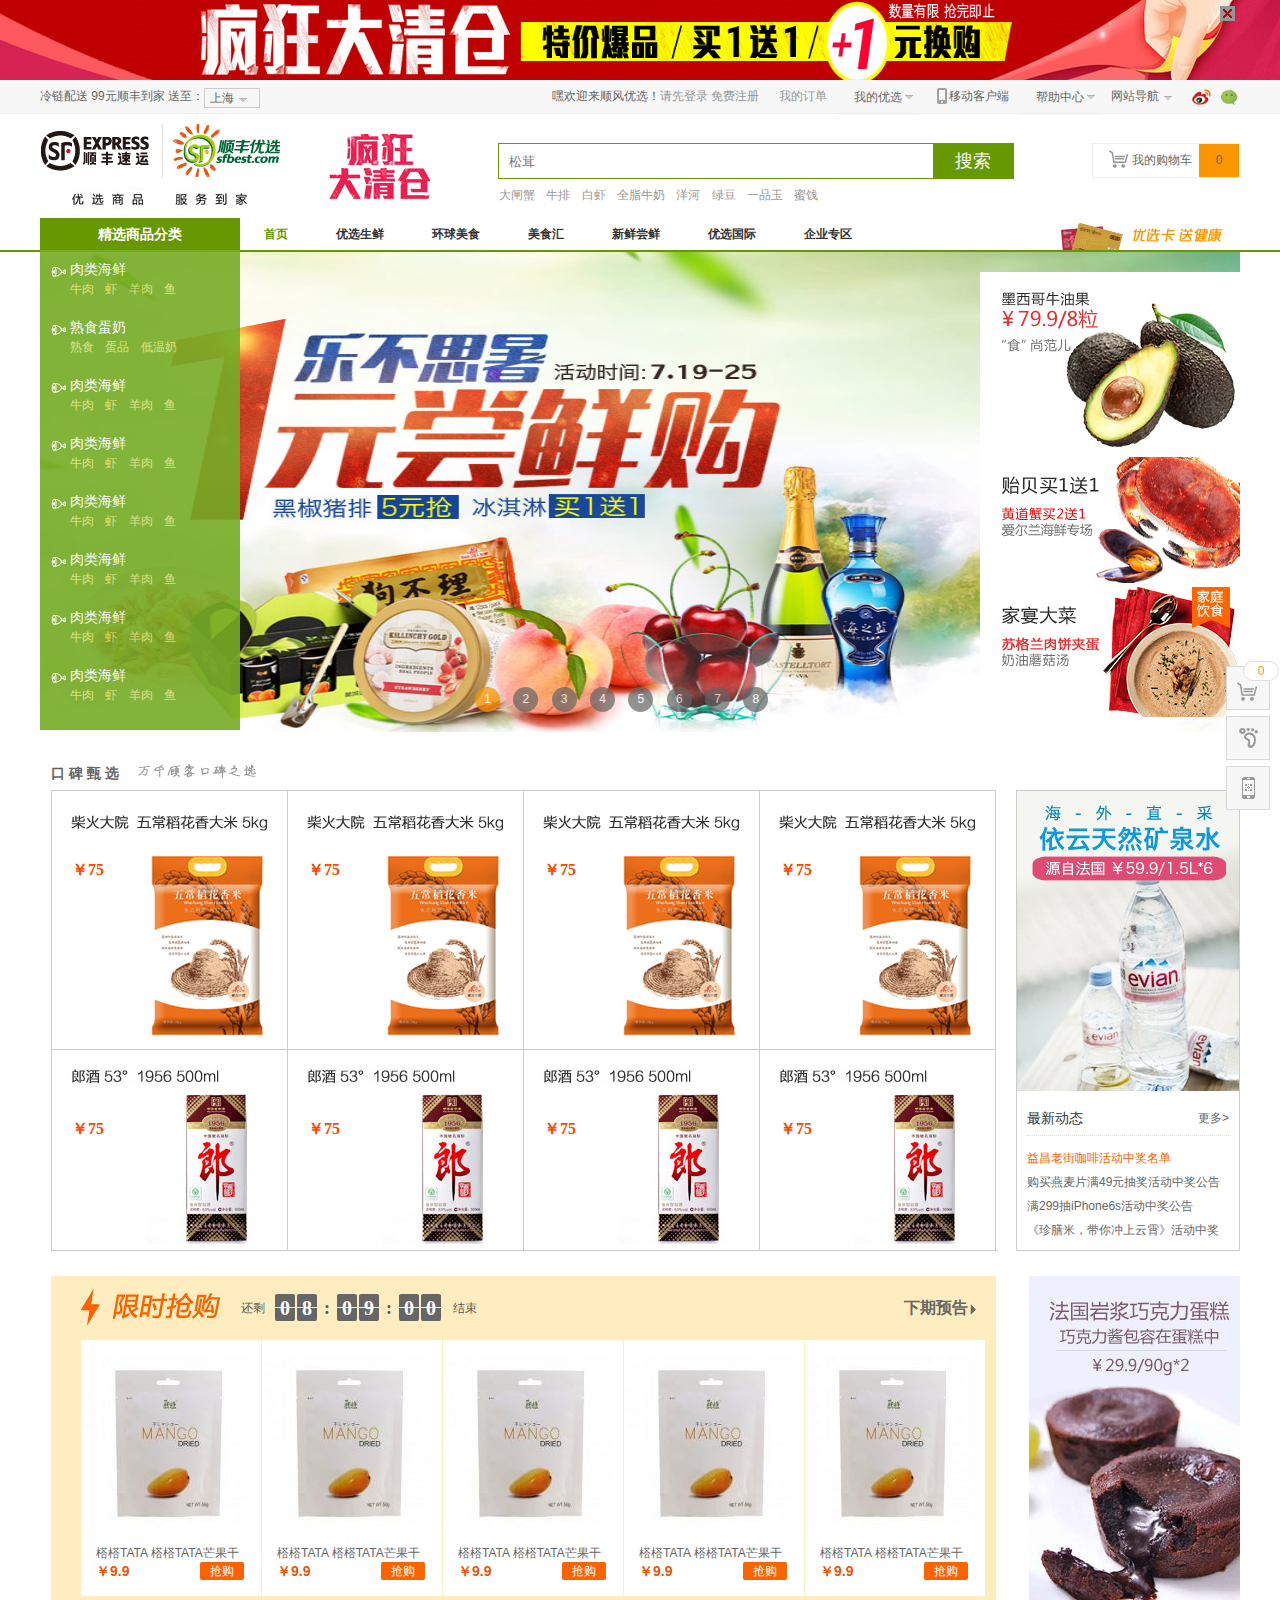
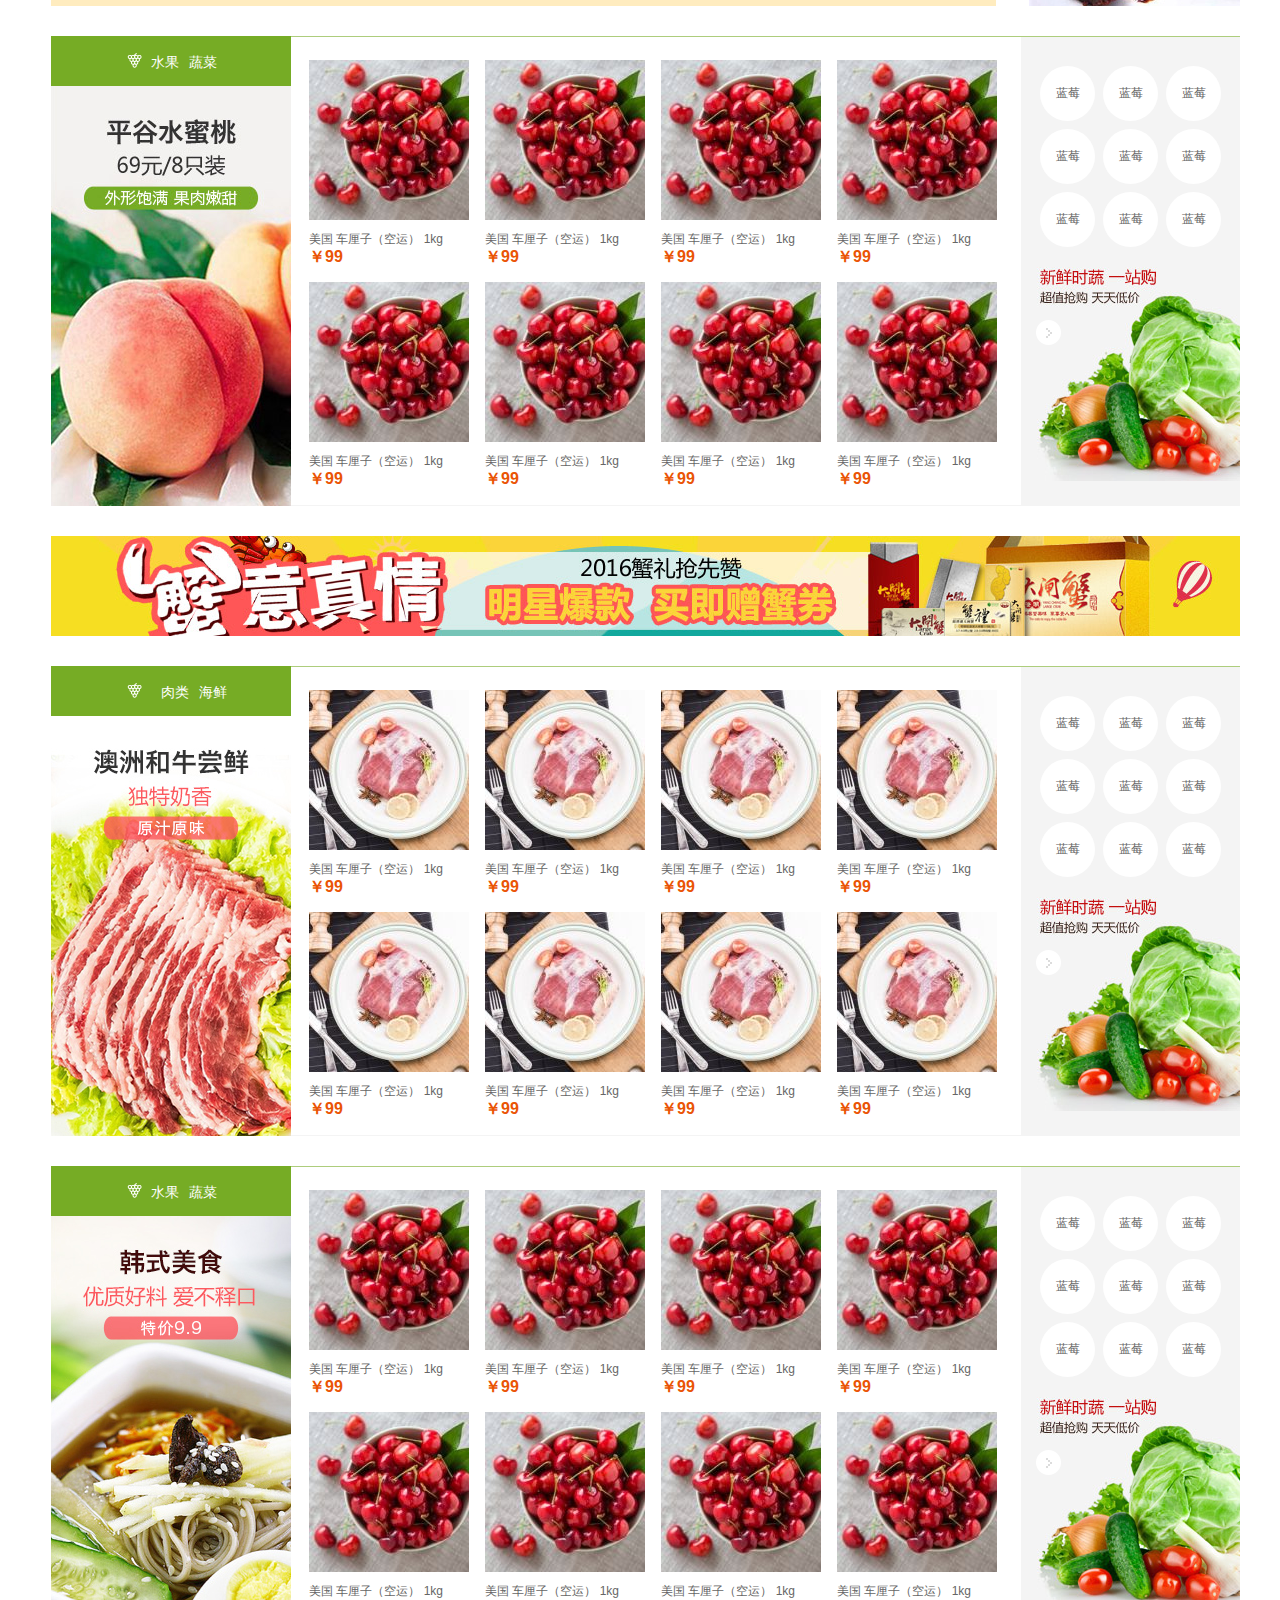
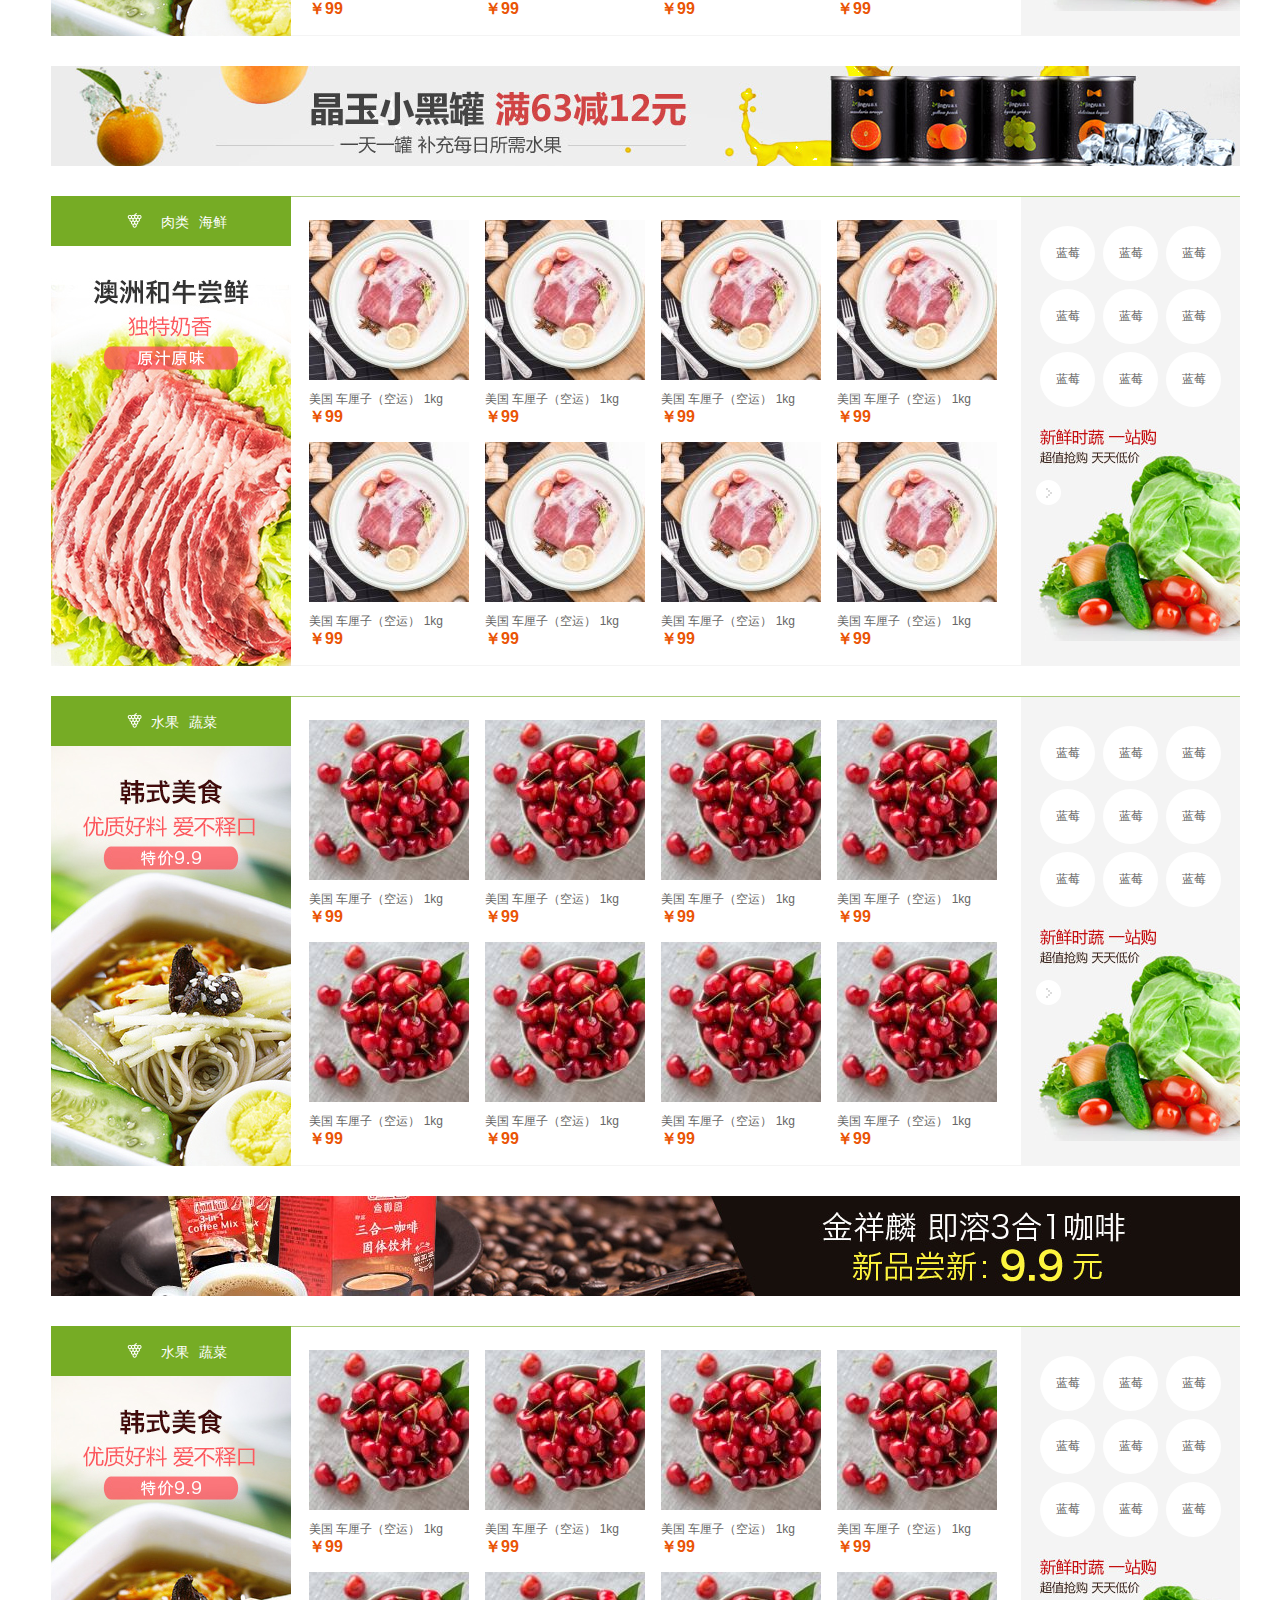
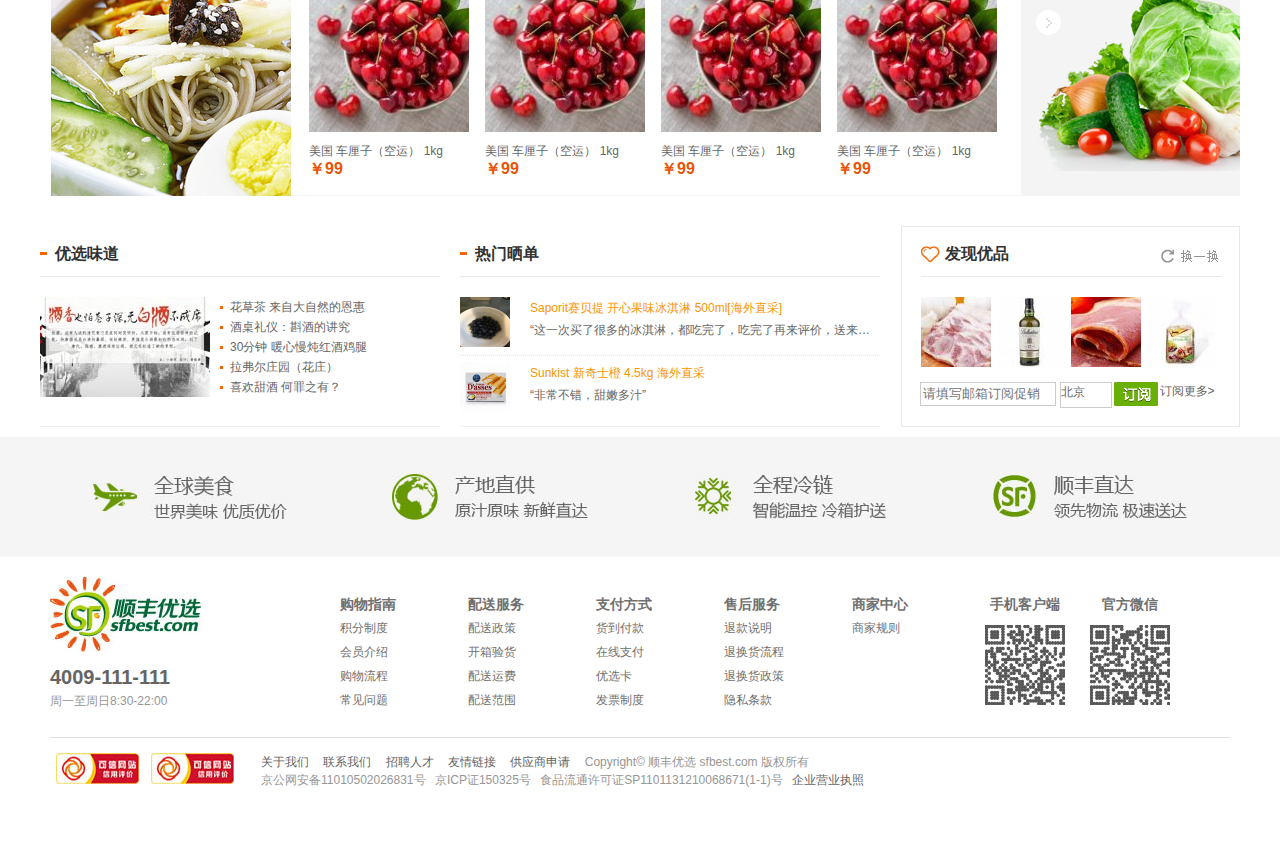
<file: index.html>
<!DOCTYPE html>
<html lang="en">
<head>
	<meta charset="UTF-8">
	<title>顺风优选主页</title>
	<link rel="stylesheet" href="css/common.css">
	<link rel="stylesheet" href="css/index.css">
</head>
<body>
<!-- 活动地址链接 -->
	<div class="toppromo">
		<img class="toppromoImg" src='img/top.jpg'>
		<img class='closetop' src='img/closetop.jpg'>
	</div>
<!-- 顶部菜单topMenu -->
	<div class="topMenu">
	  	<div class="pW">
		    <ul class="fl topTh" >
				<li>冷链配送 99元顺丰到家 送至：</li>
		      	<li class="tShow" >
		      		<span class="city">上海<b></b></span>
		      		<div class="citychoose">
		      			<p class="citymore">请选择您的收货城市：</p></br>
		      			<span>北京</span>
		      			<span>上海</span>
		      			<span>天津</span>
		      			<span>武汉</span>
		      			<span>杭州</span>
		      			<span>苏州</span>
		      			<span>青岛</span>
		      			<span>广州</span>
		      			<span>无锡</span>
						<p>更多城市</p>
						<div class="locality">
							华东地区：<a href="#">上海</a><a href="#">浙江</a><a href="#">江苏</a><a href="#">安徽</a>
						</div>
						
		      		</div>
		      	</li>
		    </ul>
		    <ul class="fr topTh">
		    	<li class="login">
		      		嘿欢迎来顺风优选！<a href="html/denglu.html">请先登录</a>&nbsp;<a href="html/zhuce.html">免费注册</a>
		     	</li>
		     	<li class="myOrder">
		     		<a href="#">我的订单</a>
		     	</li>
		     	<li class="menus">
					我的优选<b></b>
					<div class="menuslist">
						<a href="#">我的订单</a>
						<a href="#">我的优选卡</a>
						<a href="#">我的订单</a>
						<a href="#">我的订单</a>
						<a href="#">我的订单</a>
					</div>
		     	</li>
		     	<li class="mbp">
					<i></i>
					移动客户端
					<img src="img/saomiao.jpg">
		     	</li>
		     	<li class="menus">
					帮助中心<b></b>
					<div class="menuslist">
						<a href="#">购物指南</a>
						<a href="#">配送服务</a>
						<a href="#">售后服务</a>
						<a href="#">投诉与建议</a>
						<a href="#">支付方式</a>
					</div>
		     	</li>
		     	<li class="allcat">
		     		网站导航<b></b>
					<div class="dd">
			        	<dl>
				            <dt class="dh1">商品分类</dt>
				            <dd>
								<a class="trackref" href="#" target="_blank">肉类海鲜</a>
								<a class="trackref" href="#" target="_blank">熟食蛋奶</a>
								<a class="trackref" href="#" target="_blank">水果蔬菜</a>
								<a class="trackref" href="#" target="_blank">酒水饮料</a>
								<a class="trackref" href="#" target="_blank">休闲食品</a>
								<a class="trackref" href="#" target="_blank">冲调茶饮</a>
								<a class="trackref" href="#" target="_blank">粮油副食</a>
								<a class="trackref" href="#" target="_blank">南北干货</a>
				            </dd>
			        	</dl>
			          	
			          	<dl>
				            <dt class="dh2">特色频道</dt>
				            <dd>
				            	<a class="trackref" href="#" target="_blank">跨境直发</a>
				            	<a class="trackref" href="#" target="_blank">企业专区</a>
				            	<a class="trackref" href="#" target="_blank">红酒廊</a>
				            	<a class="trackref" href="#" target="_blank">寰宇美食</a>
				            </dd>
			          	</dl>
			          	
			          	<dl>
				            <dt class="dh3">更多</dt>
				            <dd>
				            	<a class="trackref" href="#" target="_blank">客户端</a>
				            	<a class="trackref"  href="#" target="_blank">关注我们</a>
				            	<p>客服电话：4009-111-111</p>
				            </dd>
			         	</dl>
			        </div>
		
		
		
		
		     	</li>
		     	<li class="wX"></li>
		     	<li class="wB"></li>
		    </ul>
		    <span class="clear"></span>
	  	</div>
	</div>
	
<!-- 头部header -->
	<div class="header">		
		<div class="header_logo"><a href="#"></a></div>
		<img class="logo_text" src='img/logo_text.jpg'/>
		<div class="header_ad"><img src="img/header_ad.gif"></div>
		<div class="search">
			<form>
				<input type="text" class="text" placeholder="松茸" />
				<input type="button" class="btn" value="搜索"/>
			</form>
			<div class="search_hot">
				<a href="#" target="_blank">大闸蟹</a>
				<a href="#" target="_blank">牛排</a>
				<a href="#" target="_blank">白虾</a>
				<a href="#" target="_blank">全脂牛奶</a>
				<a href="#" target="_blank">洋河</a>
				<a href="#" target="_blank">绿豆</a>
				<a href="#" target="_blank">一品玉</a>
				<a href="#" target="_blank">蜜饯</a>
			</div>			
		</div>
		<div class="shopingcar">
			<span class="setcart"></span>
			<a href="html/guwuche.html">我的购物车</a>
			<span class="num">0</span>
			<div class="shoplist">
				
			</div>
		</div>		
	</div>
<!-- mainNav -->
	<div class="mainNav">
		<div class="navmenu">
			<div class="categories">
				<a class="categories_list" href="#">精选商品分类</a>
				<div class="allSort">
					<ul class="bookSort">
						<li class="item">
							<i class="item_i1"></i>
							<p><a href="#">肉类海鲜</a></p>
							<a href="#">牛肉</a>
							<a href="#">虾</a>
							<a href="#">羊肉</a>
							<a href="#">鱼</a>
							<div class="item_content hover_01">
								<div>
									<a class="ft">精品肉类</a>|
									<a href="#">牛肉</a>|
									<a href="#">羊肉</a>|
									<a href="#">猪肉</a>|
									<a href="#">禽类</a>|
									<a href="#">腌腊肉品</a>|
									<a href="#">肉类礼盒</a>|
									<a href="#" class="ft_hot">澳洲牛肉</a>|
									<a href="#" class="ft_hot">牛排</a>
								</div>
								<div>
									<a class="ft">海鲜水产</a>|
									<a href="#">虾</a>|
									<a href="#">鱼</a>|
									<a href="#">蟹/贝</a>|
									<a href="#">参鲍</a>|
									<a href="#">海鲜礼品</a>|
									<a href="#">其他水产</a>|
									<a href="#" class="ft_hot">白虾</a>|
									<a href="#" class="ft_hot">鳕鱼</a>
								</div>
								<div>
									<a class="ft">速冻食品</a>|
									<a href="#">中式面包</a>|
									<a href="#">西式料理</a>|
									<a href="#">加工水产</a>|
									<a href="#">其他肉类/a>|
									<a href="#">海鲜礼品</a>|
									<a href="#" class="ft_hot">饺子</a>|
									<a href="#" class="ft_hot">披萨</a>
								</div>		
							</div>
						</li>
						<li class="item ">
							<i class="item_i2"></i>
							<p><a href="#">熟食蛋奶</a></p>
							<a href="#">熟食</a>
							<a href="#">蛋品</a>
							<a href="#">低温奶</a>
							<div class="item_content hover_02">
								<div style="padding-bottom:10px;">
									<div style="float:left;padding:0;">
										<a class="ft" href="#">母婴食品</a>|
									</div>
									<div style="float:left;width:420px;padding:0;">
										<a href="#">奶粉</a>|
										<a href="#">一段</a>|
										<a href="#">二段</a>|
										<a href="#">三段</a>|
										<a href="#">四段</a>|
										<a href="#">养奶粉</a>|
										<a href="#">有机奶粉</a>|
										<a href="#">米饭/米糊</a>|
										<a href="#">肉类礼盒</a>|
										<a href="#">宝宝食品</a>|
										<a href="#">营养品</a>|
										<a href="#">钙铁锌</a>|
										<a href="#">维生素</a>|
										<a href="#">DHA</a>

									</div>
								</div>
								<div style="padding-bottom:10px;">
									<div style="float:left;padding:0;">
										<a class="ft" href="#">母婴用品</a>|
									</div>
									<div style="float:left;width:420px;padding:0;">
										<a href="#">纸尿裤</a>|
										<a href="#">拉拉裤</a>|
										<a href="#">婴儿湿巾</a>|
										<a href="#">婴儿洗护</a>|
										<a href="#">洗发沐浴</a>|
										<a href="#">驱蚊防虫</a>|
										<a href="#">口腔护理</a>|
										<a href="#">喂养用品</a>|
										<a href="#">肉类礼盒</a>|
										<a href="#">妈妈用品</a>	
									</div>
								</div>
								<div style="padding-bottom:10px;">
									<div style="float:left;padding:0;">
										<a class="ft" href="#">美妆个户</a>|
									</div>
									<div style="float:left;width:420px;padding:0;">
										<a href="#">面部护理</a>|
										<a href="#">缤纷彩妆</a>|
										<a href="#">口腔护理</a>|
										<a href="#">美发护发</a>|
										<a href="#">沐浴用品</a>|
										<a href="#">女士护理</a>|
										<a href="#">面膜</a>|
										<a href="#">防晒</a>|
										<a href="#">洁面</a>|
										<a href="#">护肤套装</a>|
										<a href="#">BB霜</a>|
										<a href="#">隔离</a>|
										<a href="#">牙膏</a>|
										<a href="#">洗护发</a>|
										<a href="#">沐浴露</a>|
										<a href="#">卫生巾</a>|	
										<a href="#">女性洗液</a>
									</div>
								</div>	
							</div>
						</li>
						<li class="item ">
							<i class="item_i3"></i>
							<p><a href="#">肉类海鲜</a></p>
							<a href="#">牛肉</a>
							<a href="#">虾</a>
							<a href="#">羊肉</a>
							<a href="#">鱼</a>
							<div class="item_content hover_03">
								<div>
									<a class="ft">精品肉类</a>|
									<a href="#">牛肉</a>|
									<a href="#">羊肉</a>|
									<a href="#">猪肉</a>|
									<a href="#">禽类</a>|
									<a href="#">腌腊肉品</a>|
									<a href="#">肉类礼盒</a>|
									<a href="#" class="ft_hot">澳洲牛肉</a>|
									<a href="#" class="ft_hot">牛排</a>
								</div>
								<div>
									<a class="ft">海鲜水产</a>|
									<a href="#">虾</a>|
									<a href="#">鱼</a>|
									<a href="#">蟹/贝</a>|
									<a href="#">参鲍</a>|
									<a href="#">海鲜礼品</a>|
									<a href="#">其他水产</a>|
									<a href="#" class="ft_hot">白虾</a>|
									<a href="#" class="ft_hot">鳕鱼</a>
								</div>
								<div>
									<a class="ft">速冻食品</a>|
									<a href="#">中式面包</a>|
									<a href="#">西式料理</a>|
									<a href="#">加工水产</a>|
									<a href="#">其他肉类/a>|
									<a href="#">海鲜礼品</a>|
									<a href="#" class="ft_hot">饺子</a>|
									<a href="#" class="ft_hot">披萨</a>
								</div>		
							</div>
						</li>
						<li class="item ">
							<i class="item_i4"></i>
							<p><a href="#">肉类海鲜</a></p>
							<a href="#">牛肉</a>
							<a href="#">虾</a>
							<a href="#">羊肉</a>
							<a href="#">鱼</a>
							<div class="item_content hover_04">
								<div>
									<a class="ft">精品肉类</a>|
									<a href="#">牛肉</a>|
									<a href="#">羊肉</a>|
									<a href="#">猪肉</a>|
									<a href="#">禽类</a>|
									<a href="#">腌腊肉品</a>|
									<a href="#">肉类礼盒</a>|
									<a href="#" class="ft_hot">澳洲牛肉</a>|
									<a href="#" class="ft_hot">牛排</a>
								</div>
								<div>
									<a class="ft">海鲜水产</a>|
									<a href="#">虾</a>|
									<a href="#">鱼</a>|
									<a href="#">蟹/贝</a>|
									<a href="#">参鲍</a>|
									<a href="#">海鲜礼品</a>|
									<a href="#">其他水产</a>|
									<a href="#" class="ft_hot">白虾</a>|
									<a href="#" class="ft_hot">鳕鱼</a>
								</div>
								<div>
									<a class="ft">速冻食品</a>|
									<a href="#">中式面包</a>|
									<a href="#">西式料理</a>|
									<a href="#">加工水产</a>|
									<a href="#">其他肉类/a>|
									<a href="#">海鲜礼品</a>|
									<a href="#" class="ft_hot">饺子</a>|
									<a href="#" class="ft_hot">披萨</a>
								</div>		
							</div>
						</li>
						<li class="item ">
							<i class="item_i5"></i>
							<p><a href="#">肉类海鲜</a></p>
							<a href="#">牛肉</a>
							<a href="#">虾</a>
							<a href="#">羊肉</a>
							<a href="#">鱼</a>
							<div class="item_content hover_05">
								<div>
									<a class="ft">精品肉类</a>|
									<a href="#">牛肉</a>|
									<a href="#">羊肉</a>|
									<a href="#">猪肉</a>|
									<a href="#">禽类</a>|
									<a href="#">腌腊肉品</a>|
									<a href="#">肉类礼盒</a>|
									<a href="#" class="ft_hot">澳洲牛肉</a>|
									<a href="#" class="ft_hot">牛排</a>
								</div>
								<div>
									<a class="ft">海鲜水产</a>|
									<a href="#">虾</a>|
									<a href="#">鱼</a>|
									<a href="#">蟹/贝</a>|
									<a href="#">参鲍</a>|
									<a href="#">海鲜礼品</a>|
									<a href="#">其他水产</a>|
									<a href="#" class="ft_hot">白虾</a>|
									<a href="#" class="ft_hot">鳕鱼</a>
								</div>
								<div>
									<a class="ft">速冻食品</a>|
									<a href="#">中式面包</a>|
									<a href="#">西式料理</a>|
									<a href="#">加工水产</a>|
									<a href="#">其他肉类/a>|
									<a href="#">海鲜礼品</a>|
									<a href="#" class="ft_hot">饺子</a>|
									<a href="#" class="ft_hot">披萨</a>
								</div>		
							</div>
						</li>
						<li class="item ">
							<i class="item_i6"></i>
							<p><a href="#">肉类海鲜</a></p>
							<a href="#">牛肉</a>
							<a href="#">虾</a>
							<a href="#">羊肉</a>
							<a href="#">鱼</a>
							<div class="item_content hover_06">
								<div>
									<a class="ft">精品肉类</a>|
									<a href="#">牛肉</a>|
									<a href="#">羊肉</a>|
									<a href="#">猪肉</a>|
									<a href="#">禽类</a>|
									<a href="#">腌腊肉品</a>|
									<a href="#">肉类礼盒</a>|
									<a href="#" class="ft_hot">澳洲牛肉</a>|
									<a href="#" class="ft_hot">牛排</a>
								</div>
								<div>
									<a class="ft">海鲜水产</a>|
									<a href="#">虾</a>|
									<a href="#">鱼</a>|
									<a href="#">蟹/贝</a>|
									<a href="#">参鲍</a>|
									<a href="#">海鲜礼品</a>|
									<a href="#">其他水产</a>|
									<a href="#" class="ft_hot">白虾</a>|
									<a href="#" class="ft_hot">鳕鱼</a>
								</div>
								<div>
									<a class="ft">速冻食品</a>|
									<a href="#">中式面包</a>|
									<a href="#">西式料理</a>|
									<a href="#">加工水产</a>|
									<a href="#">其他肉类/a>|
									<a href="#">海鲜礼品</a>|
									<a href="#" class="ft_hot">饺子</a>|
									<a href="#" class="ft_hot">披萨</a>
								</div>		
							</div>
						</li>
						<li class="item ">
							<i class="item_i7"></i>
							<p><a href="#">肉类海鲜</a></p>
							<a href="#">牛肉</a>
							<a href="#">虾</a>
							<a href="#">羊肉</a>
							<a href="#">鱼</a>
							<div class="item_content hover_07">
								<div>
									<a class="ft">精品肉类</a>|
									<a href="#">牛肉</a>|
									<a href="#">羊肉</a>|
									<a href="#">猪肉</a>|
									<a href="#">禽类</a>|
									<a href="#">腌腊肉品</a>|
									<a href="#">肉类礼盒</a>|
									<a href="#" class="ft_hot">澳洲牛肉</a>|
									<a href="#" class="ft_hot">牛排</a>
								</div>
								<div>
									<a class="ft">海鲜水产</a>|
									<a href="#">虾</a>|
									<a href="#">鱼</a>|
									<a href="#">蟹/贝</a>|
									<a href="#">参鲍</a>|
									<a href="#">海鲜礼品</a>|
									<a href="#">其他水产</a>|
									<a href="#" class="ft_hot">白虾</a>|
									<a href="#" class="ft_hot">鳕鱼</a>
								</div>
								<div>
									<a class="ft">速冻食品</a>|
									<a href="#">中式面包</a>|
									<a href="#">西式料理</a>|
									<a href="#">加工水产</a>|
									<a href="#">其他肉类/a>|
									<a href="#">海鲜礼品</a>|
									<a href="#" class="ft_hot">饺子</a>|
									<a href="#" class="ft_hot">披萨</a>
								</div>		
							</div>
						</li>
						<li class="item ">
							<i class="item_i8"></i>
							<p><a href="#">肉类海鲜</a></p>
							<a href="#">牛肉</a>
							<a href="#">虾</a>
							<a href="#">羊肉</a>
							<a href="#">鱼</a>
							<div class="item_content hover_08">
								<div>
									<a class="ft">精品肉类</a>|
									<a href="#">牛肉</a>|
									<a href="#">羊肉</a>|
									<a href="#">猪肉</a>|
									<a href="#">禽类</a>|
									<a href="#">腌腊肉品</a>|
									<a href="#">肉类礼盒</a>|
									<a href="#" class="ft_hot">澳洲牛肉</a>|
									<a href="#" class="ft_hot">牛排</a>
								</div>
								<div>
									<a class="ft">海鲜水产</a>|
									<a href="#">虾</a>|
									<a href="#">鱼</a>|
									<a href="#">蟹/贝</a>|
									<a href="#">参鲍</a>|
									<a href="#">海鲜礼品</a>|
									<a href="#">其他水产</a>|
									<a href="#" class="ft_hot">白虾</a>|
									<a href="#" class="ft_hot">鳕鱼</a>
								</div>
								<div>
									<a class="ft">速冻食品</a>|
									<a href="#">中式面包</a>|
									<a href="#">西式料理</a>|
									<a href="#">加工水产</a>|
									<a href="#">其他肉类/a>|
									<a href="#">海鲜礼品</a>|
									<a href="#" class="ft_hot">饺子</a>|
									<a href="#" class="ft_hot">披萨</a>
								</div>		
							</div>
						</li>
					</ul>
				</div>
			</div>
			<ul class="menu">
				<li class="munu_idx"><a href="#">首页</a></li>
				<li><a href="#">优选生鲜</a></li>
				<li><a href="#">环球美食</a></li>
				<li><a href="#">美食汇</a></li>
				<li><a href="#">新鲜尝鲜</a></li>
				<li><a href="#">优选国际</a></li>
				<li><a href="#">企业专区</a></li>
				<li class="munu_last"><a href="#"><img src="img/coupon.jpg"></a></li>
			</ul>
		</div>
	</div>
<!-- slide_show 轮播图  -->
	<div calss="slide_show">
		<div class="indexW">
			<div class="index_show">
				<ul class="index_slide" style="left:0;top:0;">
					<li><a href="#"><img src="img/index_slidea_01.jpg"/></a></li>
					<li><a href="#"><img src="img/index_slidea_02.jpg"/></a></li>
					<li><a href="#"><img src="img/index_slidea_03.jpg"/></a></li>
					<li><a href="#"><img src="img/index_slidea_04.jpg"/></a></li>
					<li><a href="#"><img src="img/index_slidea_05.jpg"/></a></li>
					<li><a href="#"><img src="img/index_slidea_06.jpg"/></a></li>
					<li><a href="#"><img src="img/index_slidea_07.jpg"/></a></li>
					<li><a href="#"><img src="img/index_slidea_08.jpg"/></a></li>
					<li><a href="#"><img src="img/index_slidea_01.jpg"/></a></li>
				</ul>
				<div class="cur_list">
					<span class="cur">1</span>
					<span class="cur">2</span>
					<span class="cur">3</span>
					<span class="cur">4</span>
					<span class="cur">5</span>
					<span class="cur">6</span>
					<span class="cur">7</span>
					<span class="cur">8</span>
				</div>
			</div>	
			<div class="indexW_right">
				<a href="#" class="indexW_right_a">
					<img src="img/indexW_right01.jpg">
					<div class="overlay"></div>
				</a>
				<a href="#" class="indexW_right_a">
					<img src="img/indexW_right02.jpg">
					<div class="overlay"></div>
				</a>
				<a href="#" class="indexW_right_a">
					<img src="img/indexW_right03.jpg">
					<div class="overlay"></div>
				</a>
			</div>
		</div>
	</div>
<!-- 商品内容 -->
	<div class="contentW">
		<div class="contentAll">
		<!-- 口碑甄选 -->
			<div class="contentAll_top">
				<h2>口碑甄选</h2>
				<span></span>
			</div>
			<div class="top_details">
				<div class="top_details_left">
					<ul>
						<li class="bbig_pic">
							<img src="img/top_details_left01.jpg"/>
							<div class="price">
								￥75
							</div>
							<a class="btn_shopcar">加入购物车</a>
						</li>
						<li class="bbig_pic">
							<img src="img/top_details_left01.jpg"/>
							<div class="price">
								￥75
							</div>
							<a class="btn_shopcar">加入购物车</a>
						</li>
						<li class="bbig_pic">
							<img src="img/top_details_left01.jpg"/>
							<div class="price">
								￥75
							</div>
							<a class="btn_shopcar">加入购物车</a>
						</li>
						<li class="bbig_pic">
							<img src="img/top_details_left01.jpg"/>
							<div class="price">
								￥75
							</div>
							<a class="btn_shopcar">加入购物车</a>
						</li>
						<li class="bbig_pic ssml">
							<img src="img/ssml01.jpg"/>
							<div class="price">
								￥75
							</div>
							<a class="btn_shopcar">加入购物车</a>
						</li>
						<li class="bbig_pic ssml">
							<img src="img/ssml01.jpg"/>
							<div class="price">
								￥75
							</div>
							<a class="btn_shopcar">加入购物车</a>
						</li>
						<li class="bbig_pic ssml">
							<img src="img/ssml01.jpg"/>
							<div class="price">
								￥75
							</div>
							<a class="btn_shopcar">加入购物车</a>
						</li>
						<li class="bbig_pic ssml">
							<img src="img/ssml01.jpg"/>
							<div class="price">
								￥75
							</div>
							<a class="btn_shopcar">加入购物车</a>
						</li>
					</ul>
				</div>
				<div class="top_details_right">
					<a href="#"><img src="img/top_details_right.jpg"/></a>
					<div class="newmove">
						<h4>最新动态</h4><a href="#">更多></a>
					</div>
					<p><a class="dif" href="#">益昌老街咖啡活动中奖名单</a></p>
					<p><a href="#">购买燕麦片满49元抽奖活动中奖公告</a></p>
					<p><a href="#">满299抽iPhone6s活动中奖公告</a></p>
					<p><a href="#">《珍膳米，带你冲上云霄》活动中奖</a></p>
				</div>
			</div>
		<!-- 限时抢购 -->
			<div class="timedbuy">
				<div class="timedbuy_left">
					<div class="ttop">
						<span></span>
						<p class="xiaqi"></p>
						<p class="haisheng">还剩</p>
						<dl>
							<dd id="nexthour1">0</dd>
							<dd id="nexthour2">8</dd>
							<dd class="no">:</dd>
							<dd id="nextMin1">0</dd>
							<dd id="nextMin2">9</dd>
							<dd class="no">:</dd>
							<dd id="nextSencond1">0</dd>
							<dd id="nextSencond2">0</dd>
						</dl>
						<p class="tt1">结束</p>
						<p class="tright">下期预告</p>
					</div>
					<ul class="tblist">
						<li>
							<a href="#"><img src="img/qianggou-01.jpg"/></a>
							<div class="tittle-a"><a href="#">榙榙TATA 榙榙TATA芒果干</a></div>
							<div class="price">
								<i>￥9.9</i>
								<span><a href="#">抢购</a></span>
							</div>
						</li>
						<li>
							<a href="#"><img src="img/qianggou-01.jpg"/></a>
							<div class="tittle-a">
								<a href="#">榙榙TATA 榙榙TATA芒果干</a>
							</div>
							<div class="price">
								<i>￥9.9</i>
								<span><a href="#">抢购</a></span>
							</div>
						</li>
						<li>
							<a href="#"><img src="img/qianggou-01.jpg"/></a>
							<div class="tittle-a"><a href="#">榙榙TATA 榙榙TATA芒果干</a></div>
							<div class="price">
								<i>￥9.9</i>
								<span><a href="#">抢购</a></span>
							</div>
						</li>
						<li>
							<a href="#"><img src="img/qianggou-01.jpg"/></a>
							<div class="tittle-a"><a href="#">榙榙TATA 榙榙TATA芒果干</a></div>
							<div class="price">
								<i>￥9.9</i>
								<span><a href="#">抢购</a></span>
							</div>
						</li>
						<li>
							<a href="#"><img src="img/qianggou-01.jpg"/></a>
							<div class="tittle-a"><a href="#">榙榙TATA 榙榙TATA芒果干</a></div>
							<div class="price">
								<i>￥9.9</i>
								<span><a href="#">抢购</a></span>
							</div>
						</li>
					</ul>
				</div>
				<div class="timedbuy_right">
					<a href="#"><img src="img/timedbuy-right.jpg"/></a>
				</div>
			</div>
		<!-- 蔬菜类 -->
			<div class="floorW">
				<div class="category">
					<h2><a class="category-a" href="#">水果</a><a href="#">蔬菜</a></h2>
					<a href="#"><img class="baicai" src="img/category.jpg"></a>
				</div>
				<div class="sfRight">
					<div class="subCont">
						<ul class="pList">
							<li class="pice_list1">
								<div class="pImg">
									<img src="img/pice_list1.jpg"/>
									<div class="gBtn"><a href="#">加入购物车</a></div>
								</div>
								<div class="a-title"><a href="#">美国 车厘子（空运） 1kg</a></div>
								<div class="price">￥99</div>
							</li>
							<li class="pice_list1">
								<div class="pImg">
									<img src="img/pice_list1.jpg"/>
									<div class="gBtn"><a href="#">加入购物车</a></div>
								</div>
								<div class="a-title"><a href="#">美国 车厘子（空运） 1kg</a></div>
								<div class="price">￥99</div>
							</li>
							<li class="pice_list1">
								<div class="pImg">
									<img src="img/pice_list1.jpg"/>
									<div class="gBtn"><a href="#">加入购物车</a></div>
								</div>
								<div class="a-title"><a href="#">美国 车厘子（空运） 1kg</a></div>
								<div class="price">￥99</div>
							</li>
							<li class="pice_list1">
								<div class="pImg">
									<img src="img/pice_list1.jpg"/>
									<div class="gBtn"><a href="#">加入购物车</a></div>
								</div>
								<div class="a-title"><a href="#">美国 车厘子（空运） 1kg</a></div>
								<div class="price">￥99</div>
							</li>
							<li class="pice_list1">
								<div class="pImg">
									<img src="img/pice_list1.jpg"/>
									<div class="gBtn"><a href="#">加入购物车</a></div>
								</div>
								<div class="a-title"><a href="#">美国 车厘子（空运） 1kg</a></div>
								<div class="price">￥99</div>
							</li>
							<li class="pice_list1">
								<div class="pImg">
									<img src="img/pice_list1.jpg"/>
									<div class="gBtn"><a href="#">加入购物车</a></div>
								</div>
								<div class="a-title"><a href="#">美国 车厘子（空运） 1kg</a></div>
								<div class="price">￥99</div>
							</li>
							<li class="pice_list1">
								<div class="pImg">
									<img src="img/pice_list1.jpg"/>
									<div class="gBtn"><a href="#">加入购物车</a></div>
								</div>
								<div class="a-title"><a href="#">美国 车厘子（空运） 1kg</a></div>
								<div class="price">￥99</div>
							</li>
							<li class="pice_list1">
								<div class="pImg">
									<img src="img/pice_list1.jpg"/>
									<div class="gBtn"><a href="#">加入购物车</a></div>
								</div>
								<div class="a-title"><a href="#">美国 车厘子（空运） 1kg</a></div>
								<div class="price">￥99</div>
							</li>
						</ul>
					</div>
					<div class="redge">
						<ul class="rHot">
							<li><a href="#">蓝莓</a></li>
							<li><a href="#">蓝莓</a></li>
							<li><a href="#">蓝莓</a></li>
							<li><a href="#">蓝莓</a></li>
							<li><a href="#">蓝莓</a></li>
							<li><a href="#">蓝莓</a></li>
							<li><a href="#">蓝莓</a></li>
							<li><a href="#">蓝莓</a></li>
							<li><a href="#">蓝莓</a></li>
						</ul>
						<div class="ring">
							<a href="#"><img src="img/rbut.jpg"/></a>
							<a href="#" class="rbutton"></a>
						</div>
					</div>
				</div>
			</div>
		<!-- ads -->
			<div class="floorW"><a href="#"><img src="img/ads-01.jpg"/></div>
		<!-- 肉类 海鲜 -->
			<div class="floorW">
				<div class="category">
					<h2><a class="category-a" href="#">肉类</a><a href="#">海鲜</a></h2>
					<a href="#"><img class="baicai" src="img/florW-02.jpg"></a>
				</div>
				<div class="sfRight">
					<div class="subCont">
						<ul class="pList">
							<li class="pice_list1">
								<div class="pImg">
									<img src="img/pice_list2.jpg"/>
									<div class="gBtn"><a href="#">加入购物车</a></div>
								</div>
								<div class="a-title"><a href="#">美国 车厘子（空运） 1kg</a></div>
								<div class="price">￥99</div>
							</li>
							<li class="pice_list1">
								<div class="pImg">
									<img src="img/pice_list2.jpg"/>
									<div class="gBtn"><a href="#">加入购物车</a></div>
								</div>
								<div class="a-title"><a href="#">美国 车厘子（空运） 1kg</a></div>
								<div class="price">￥99</div>
							</li>
							<li class="pice_list1">
								<div class="pImg">
									<img src="img/pice_list2.jpg"/>
									<div class="gBtn"><a href="#">加入购物车</a></div>
								</div>
								<div class="a-title"><a href="#">美国 车厘子（空运） 1kg</a></div>
								<div class="price">￥99</div>
							</li>
							<li class="pice_list1">
								<div class="pImg">
									<img src="img/pice_list2.jpg"/>
									<div class="gBtn"><a href="#">加入购物车</a></div>
								</div>
								<div class="a-title"><a href="#">美国 车厘子（空运） 1kg</a></div>
								<div class="price">￥99</div>
							</li>
							<li class="pice_list1">
								<div class="pImg">
									<img src="img/pice_list2.jpg"/>
									<div class="gBtn"><a href="#">加入购物车</a></div>
								</div>
								<div class="a-title"><a href="#">美国 车厘子（空运） 1kg</a></div>
								<div class="price">￥99</div>
							</li>
							<li class="pice_list1">
								<div class="pImg">
									<img src="img/pice_list2.jpg"/>
									<div class="gBtn"><a href="#">加入购物车</a></div>
								</div>
								<div class="a-title"><a href="#">美国 车厘子（空运） 1kg</a></div>
								<div class="price">￥99</div>
							</li>
							<li class="pice_list1">
								<div class="pImg">
									<img src="img/pice_list2.jpg"/>
									<div class="gBtn"><a href="#">加入购物车</a></div>
								</div>
								<div class="a-title"><a href="#">美国 车厘子（空运） 1kg</a></div>
								<div class="price">￥99</div>
							</li>
							<li class="pice_list1">
								<div class="pImg">
									<img src="img/pice_list2.jpg"/>
									<div class="gBtn"><a href="#">加入购物车</a></div>
								</div>
								<div class="a-title"><a href="#">美国 车厘子（空运） 1kg</a></div>
								<div class="price">￥99</div>
							</li>
						</ul>
					</div>
					<div class="redge">
						<ul class="rHot">
							<li><a href="#">蓝莓</a></li>
							<li><a href="#">蓝莓</a></li>
							<li><a href="#">蓝莓</a></li>
							<li><a href="#">蓝莓</a></li>
							<li><a href="#">蓝莓</a></li>
							<li><a href="#">蓝莓</a></li>
							<li><a href="#">蓝莓</a></li>
							<li><a href="#">蓝莓</a></li>
							<li><a href="#">蓝莓</a></li>
						</ul>
						<div class="ring">
							<a href="#"><img src="img/rbut.jpg"/></a>
							<a href="#" class="rbutton"></a>
						</div>
					</div>
				</div>
			</div>
		<!-- 熟食 蛋类 -->
			<div class="floorW">
				<div class="category">
					<h2><a class="category-a" href="#">水果</a><a href="#">蔬菜</a></h2>
					<a href="#"><img class="baicai" src="img/florW-03.jpg"></a>
				</div>
				<div class="sfRight">
					<div class="subCont">
						<ul class="pList">
							<li class="pice_list1">
								<div class="pImg">
									<img src="img/pice_list1.jpg"/>
									<div class="gBtn"><a href="#">加入购物车</a></div>
								</div>
								<div class="a-title"><a href="#">美国 车厘子（空运） 1kg</a></div>
								<div class="price">￥99</div>
							</li>
							<li class="pice_list1">
								<div class="pImg">
									<img src="img/pice_list1.jpg"/>
									<div class="gBtn"><a href="#">加入购物车</a></div>
								</div>
								<div class="a-title"><a href="#">美国 车厘子（空运） 1kg</a></div>
								<div class="price">￥99</div>
							</li>
							<li class="pice_list1">
								<div class="pImg">
									<img src="img/pice_list1.jpg"/>
									<div class="gBtn"><a href="#">加入购物车</a></div>
								</div>
								<div class="a-title"><a href="#">美国 车厘子（空运） 1kg</a></div>
								<div class="price">￥99</div>
							</li>
							<li class="pice_list1">
								<div class="pImg">
									<img src="img/pice_list1.jpg"/>
									<div class="gBtn"><a href="#">加入购物车</a></div>
								</div>
								<div class="a-title"><a href="#">美国 车厘子（空运） 1kg</a></div>
								<div class="price">￥99</div>
							</li>
							<li class="pice_list1">
								<div class="pImg">
									<img src="img/pice_list1.jpg"/>
									<div class="gBtn"><a href="#">加入购物车</a></div>
								</div>
								<div class="a-title"><a href="#">美国 车厘子（空运） 1kg</a></div>
								<div class="price">￥99</div>
							</li>
							<li class="pice_list1">
								<div class="pImg">
									<img src="img/pice_list1.jpg"/>
									<div class="gBtn"><a href="#">加入购物车</a></div>
								</div>
								<div class="a-title"><a href="#">美国 车厘子（空运） 1kg</a></div>
								<div class="price">￥99</div>
							</li>
							<li class="pice_list1">
								<div class="pImg">
									<img src="img/pice_list1.jpg"/>
									<div class="gBtn"><a href="#">加入购物车</a></div>
								</div>
								<div class="a-title"><a href="#">美国 车厘子（空运） 1kg</a></div>
								<div class="price">￥99</div>
							</li>
							<li class="pice_list1">
								<div class="pImg">
									<img src="img/pice_list1.jpg"/>
									<div class="gBtn"><a href="#">加入购物车</a></div>
								</div>
								<div class="a-title"><a href="#">美国 车厘子（空运） 1kg</a></div>
								<div class="price">￥99</div>
							</li>
						</ul>
					</div>
					<div class="redge">
						<ul class="rHot">
							<li><a href="#">蓝莓</a></li>
							<li><a href="#">蓝莓</a></li>
							<li><a href="#">蓝莓</a></li>
							<li><a href="#">蓝莓</a></li>
							<li><a href="#">蓝莓</a></li>
							<li><a href="#">蓝莓</a></li>
							<li><a href="#">蓝莓</a></li>
							<li><a href="#">蓝莓</a></li>
							<li><a href="#">蓝莓</a></li>
						</ul>
						<div class="ring">
							<a href="#"><img src="img/rbut.jpg"/></a>
							<a href="#" class="rbutton"></a>
						</div>
					</div>
				</div>
			</div>
		<!-- ads -->
			<div class="floorW"><a href="#"><img src="img/ads-02.jpg"/></div>
		<!-- 粮油 干货 -->
			<div class="floorW">
				<div class="category">
					<h2><a class="category-a" href="#">肉类</a><a href="#">海鲜</a></h2>
					<a href="#"><img class="baicai" src="img/florW-02.jpg"></a>
				</div>
				<div class="sfRight">
					<div class="subCont">
						<ul class="pList">
							<li class="pice_list1">
								<div class="pImg">
									<img src="img/pice_list2.jpg"/>
									<div class="gBtn"><a href="#">加入购物车</a></div>
								</div>
								<div class="a-title"><a href="#">美国 车厘子（空运） 1kg</a></div>
								<div class="price">￥99</div>
							</li>
							<li class="pice_list1">
								<div class="pImg">
									<img src="img/pice_list2.jpg"/>
									<div class="gBtn"><a href="#">加入购物车</a></div>
								</div>
								<div class="a-title"><a href="#">美国 车厘子（空运） 1kg</a></div>
								<div class="price">￥99</div>
							</li>
							<li class="pice_list1">
								<div class="pImg">
									<img src="img/pice_list2.jpg"/>
									<div class="gBtn"><a href="#">加入购物车</a></div>
								</div>
								<div class="a-title"><a href="#">美国 车厘子（空运） 1kg</a></div>
								<div class="price">￥99</div>
							</li>
							<li class="pice_list1">
								<div class="pImg">
									<img src="img/pice_list2.jpg"/>
									<div class="gBtn"><a href="#">加入购物车</a></div>
								</div>
								<div class="a-title"><a href="#">美国 车厘子（空运） 1kg</a></div>
								<div class="price">￥99</div>
							</li>
							<li class="pice_list1">
								<div class="pImg">
									<img src="img/pice_list2.jpg"/>
									<div class="gBtn"><a href="#">加入购物车</a></div>
								</div>
								<div class="a-title"><a href="#">美国 车厘子（空运） 1kg</a></div>
								<div class="price">￥99</div>
							</li>
							<li class="pice_list1">
								<div class="pImg">
									<img src="img/pice_list2.jpg"/>
									<div class="gBtn"><a href="#">加入购物车</a></div>
								</div>
								<div class="a-title"><a href="#">美国 车厘子（空运） 1kg</a></div>
								<div class="price">￥99</div>
							</li>
							<li class="pice_list1">
								<div class="pImg">
									<img src="img/pice_list2.jpg"/>
									<div class="gBtn"><a href="#">加入购物车</a></div>
								</div>
								<div class="a-title"><a href="#">美国 车厘子（空运） 1kg</a></div>
								<div class="price">￥99</div>
							</li>
							<li class="pice_list1">
								<div class="pImg">
									<img src="img/pice_list2.jpg"/>
									<div class="gBtn"><a href="#">加入购物车</a></div>
								</div>
								<div class="a-title"><a href="#">美国 车厘子（空运） 1kg</a></div>
								<div class="price">￥99</div>
							</li>
						</ul>
					</div>
					<div class="redge">
						<ul class="rHot">
							<li><a href="#">蓝莓</a></li>
							<li><a href="#">蓝莓</a></li>
							<li><a href="#">蓝莓</a></li>
							<li><a href="#">蓝莓</a></li>
							<li><a href="#">蓝莓</a></li>
							<li><a href="#">蓝莓</a></li>
							<li><a href="#">蓝莓</a></li>
							<li><a href="#">蓝莓</a></li>
							<li><a href="#">蓝莓</a></li>
						</ul>
						<div class="ring">
							<a href="#"><img src="img/rbut.jpg"/></a>
							<a href="#" class="rbutton"></a>
						</div>
					</div>
				</div>
			</div>
		<!-- 休闲 零食 -->
			<div class="floorW">
				<div class="category">
					<h2><a class="category-a" href="#">水果</a><a href="#">蔬菜</a></h2>
					<a href="#"><img class="baicai" src="img/florW-03.jpg"></a>
				</div>
				<div class="sfRight">
					<div class="subCont">
						<ul class="pList">
							<li class="pice_list1">
								<div class="pImg">
									<img src="img/pice_list1.jpg"/>
									<div class="gBtn"><a href="#">加入购物车</a></div>
								</div>
								<div class="a-title"><a href="#">美国 车厘子（空运） 1kg</a></div>
								<div class="price">￥99</div>
							</li>
							<li class="pice_list1">
								<div class="pImg">
									<img src="img/pice_list1.jpg"/>
									<div class="gBtn"><a href="#">加入购物车</a></div>
								</div>
								<div class="a-title"><a href="#">美国 车厘子（空运） 1kg</a></div>
								<div class="price">￥99</div>
							</li>
							<li class="pice_list1">
								<div class="pImg">
									<img src="img/pice_list1.jpg"/>
									<div class="gBtn"><a href="#">加入购物车</a></div>
								</div>
								<div class="a-title"><a href="#">美国 车厘子（空运） 1kg</a></div>
								<div class="price">￥99</div>
							</li>
							<li class="pice_list1">
								<div class="pImg">
									<img src="img/pice_list1.jpg"/>
									<div class="gBtn"><a href="#">加入购物车</a></div>
								</div>
								<div class="a-title"><a href="#">美国 车厘子（空运） 1kg</a></div>
								<div class="price">￥99</div>
							</li>
							<li class="pice_list1">
								<div class="pImg">
									<img src="img/pice_list1.jpg"/>
									<div class="gBtn"><a href="#">加入购物车</a></div>
								</div>
								<div class="a-title"><a href="#">美国 车厘子（空运） 1kg</a></div>
								<div class="price">￥99</div>
							</li>
							<li class="pice_list1">
								<div class="pImg">
									<img src="img/pice_list1.jpg"/>
									<div class="gBtn"><a href="#">加入购物车</a></div>
								</div>
								<div class="a-title"><a href="#">美国 车厘子（空运） 1kg</a></div>
								<div class="price">￥99</div>
							</li>
							<li class="pice_list1">
								<div class="pImg">
									<img src="img/pice_list1.jpg"/>
									<div class="gBtn"><a href="#">加入购物车</a></div>
								</div>
								<div class="a-title"><a href="#">美国 车厘子（空运） 1kg</a></div>
								<div class="price">￥99</div>
							</li>
							<li class="pice_list1">
								<div class="pImg">
									<img src="img/pice_list1.jpg"/>
									<div class="gBtn"><a href="#">加入购物车</a></div>
								</div>
								<div class="a-title"><a href="#">美国 车厘子（空运） 1kg</a></div>
								<div class="price">￥99</div>
							</li>
						</ul>
					</div>
					<div class="redge">
						<ul class="rHot">
							<li><a href="#">蓝莓</a></li>
							<li><a href="#">蓝莓</a></li>
							<li><a href="#">蓝莓</a></li>
							<li><a href="#">蓝莓</a></li>
							<li><a href="#">蓝莓</a></li>
							<li><a href="#">蓝莓</a></li>
							<li><a href="#">蓝莓</a></li>
							<li><a href="#">蓝莓</a></li>
							<li><a href="#">蓝莓</a></li>
						</ul>
						<div class="ring">
							<a href="#"><img src="img/rbut.jpg"/></a>
							<a href="#" class="rbutton"></a>
						</div>
					</div>
				</div>
			</div>
		<!-- ads -->
			<div class="floorW"><a href="#"><img src="img/ads-03.jpg"/></div>
		<!-- 酒水饮料 -->
			<div class="floorW">
				<div class="category">
					<h2><a class="category-a" href="#">水果</a><a href="#">蔬菜</a></h2>
					<a href="#"><img class="baicai" src="img/florW-03.jpg"></a>
				</div>
				<div class="sfRight">
					<div class="subCont">
						<ul class="pList">
							<li class="pice_list1">
								<div class="pImg">
									<img src="img/pice_list1.jpg"/>
									<div class="gBtn"><a href="#">加入购物车</a></div>
								</div>
								<div class="a-title"><a href="#">美国 车厘子（空运） 1kg</a></div>
								<div class="price">￥99</div>
							</li>
							<li class="pice_list1">
								<div class="pImg">
									<img src="img/pice_list1.jpg"/>
									<div class="gBtn"><a href="#">加入购物车</a></div>
								</div>
								<div class="a-title"><a href="#">美国 车厘子（空运） 1kg</a></div>
								<div class="price">￥99</div>
							</li>
							<li class="pice_list1">
								<div class="pImg">
									<img src="img/pice_list1.jpg"/>
									<div class="gBtn"><a href="#">加入购物车</a></div>
								</div>
								<div class="a-title"><a href="#">美国 车厘子（空运） 1kg</a></div>
								<div class="price">￥99</div>
							</li>
							<li class="pice_list1">
								<div class="pImg">
									<img src="img/pice_list1.jpg"/>
									<div class="gBtn"><a href="#">加入购物车</a></div>
								</div>
								<div class="a-title"><a href="#">美国 车厘子（空运） 1kg</a></div>
								<div class="price">￥99</div>
							</li>
							<li class="pice_list1">
								<div class="pImg">
									<img src="img/pice_list1.jpg"/>
									<div class="gBtn"><a href="#">加入购物车</a></div>
								</div>
								<div class="a-title"><a href="#">美国 车厘子（空运） 1kg</a></div>
								<div class="price">￥99</div>
							</li>
							<li class="pice_list1">
								<div class="pImg">
									<img src="img/pice_list1.jpg"/>
									<div class="gBtn"><a href="#">加入购物车</a></div>
								</div>
								<div class="a-title"><a href="#">美国 车厘子（空运） 1kg</a></div>
								<div class="price">￥99</div>
							</li>
							<li class="pice_list1">
								<div class="pImg">
									<img src="img/pice_list1.jpg"/>
									<div class="gBtn"><a href="#">加入购物车</a></div>
								</div>
								<div class="a-title"><a href="#">美国 车厘子（空运） 1kg</a></div>
								<div class="price">￥99</div>
							</li>
							<li class="pice_list1">
								<div class="pImg">
									<img src="img/pice_list1.jpg"/>
									<div class="gBtn"><a href="#">加入购物车</a></div>
								</div>
								<div class="a-title"><a href="#">美国 车厘子（空运） 1kg</a></div>
								<div class="price">￥99</div>
							</li>
						</ul>
					</div>
					<div class="redge">
						<ul class="rHot">
							<li><a href="#">蓝莓</a></li>
							<li><a href="#">蓝莓</a></li>
							<li><a href="#">蓝莓</a></li>
							<li><a href="#">蓝莓</a></li>
							<li><a href="#">蓝莓</a></li>
							<li><a href="#">蓝莓</a></li>
							<li><a href="#">蓝莓</a></li>
							<li><a href="#">蓝莓</a></li>
							<li><a href="#">蓝莓</a></li>
						</ul>
						<div class="ring">
							<a href="#"><img src="img/rbut.jpg"/></a>
							<a href="#" class="rbutton"></a>
						</div>
					</div>
				</div>
			</div>	
		</div>
	</div>
<!-- 文章 -->
	<div class="floorW">
		<div class="zhiwei">
			<div class="captition">
				<p>优选味道</p>
			</div>
			<div class="slide"><a href="#"><img src="img/article.jpg"></a></div>
			<div class="info">
				<p><a href="#">花草茶 来自大自然的恩惠</a></p>
				<p><a href="#">酒桌礼仪：斟酒的讲究</a></p>
				<p><a href="#">30分钟 暖心慢炖红酒鸡腿</a></p>
				<p><a href="#">拉弗尔庄园（花庄）</a></p>
				<p><a href="#">喜欢甜酒 何罪之有？</a></p>
			</div>
		</div>
		<div class="share">
			<div class="captition">
				<p>热门晒单</p>
			</div>
			<div class="srollbox">
				<ul>
					<li>
						<div class="share_c">
							<div class="l"><a href="#"><img src="img/plun-01.jpg"/></a></div>
							<div class="r">
								<p>
									<a href="#">Saporit赛贝提 开心果味冰淇淋 500ml[海外直采]</a>
								</p>
								<p class="s_title">
									<a href="#">“这一次买了很多的冰淇淋，都吃完了，吃完了再来评价，送来的时候干冰一大箱子冷藏的效果好的不行不行了，狠狠的赞一个顺丰。”</a>
								</p>
							</div>
						</div>
					</li>
					<li>
						<div class="share_c">
							<div class="l"><a href="#"><img src="img/plun-02.png"/></a></div>
							<div class="r">
								<p>
									<a href="#">Sunkist 新奇士橙 4.5kg 海外直采</a>
								</p>
								<p class="s_title">
									<a href="#">“非常不错，甜嫩多汁”</a>
								</p>
							</div>
						</div>
					</li>
					<li>
						<div class="share_c">
							<div class="l"><a href="#"><img src="img/plun-03.png"/></a></div>
							<div class="r">
								<p>
									<a href="#">佳尚新蔬 速冻青豆 500g</a>
								</p>
								<p class="s_title">
									<a href="#">“一次买了四包，还送了混合蔬菜，真的是物美价廉，棒棒哒。。。”</a>
								</p>
							</div>
						</div>
					</li>
					<li>
						<div class="share_c">
							<div class="l"><a href="#"><img src="img/plun-01.jpg"/></a></div>
							<div class="r">
								<p>
									<a href="#">Saporit赛贝提 开心果味冰淇淋 500ml[海外直采]</a>
								</p>
								<p class="s_title">
									<a href="#">“这一次买了很多的冰淇淋，都吃完了，吃完了再来评价，送来的时候干冰一大箱子冷藏的效果好的不行不行了，狠狠的赞一个顺丰。”</a>
								</p>
							</div>
						</div>
					</li>
					<li>
						<div class="share_c">
							<div class="l"><a href="#"><img src="img/plun-02.png"/></a></div>
							<div class="r">
								<p>
									<a href="#">Sunkist 新奇士橙 4.5kg 海外直采</a>
								</p>
								<p class="s_title">
									<a href="#">“非常不错，甜嫩多汁”</a>
								</p>
							</div>
						</div>
					</li>
					<li>
						<div class="share_c">
							<div class="l"><a href="#"><img src="img/plun-03.png"/></a></div>
							<div class="r">
								<p>
									<a href="#">佳尚新蔬 速冻青豆 500g</a>
								</p>
								<p class="s_title">
									<a href="#">“一次买了四包，还送了混合蔬菜，真的是物美价廉，棒棒哒。。。”</a>
								</p>
							</div>
						</div>
					</li>
					<li>
						<div class="share_c">
							<div class="l"><a href="#"><img src="img/plun-01.jpg"/></a></div>
							<div class="r">
								<p>
									<a href="#">Saporit赛贝提 开心果味冰淇淋 500ml[海外直采]</a>
								</p>
								<p class="s_title">
									<a href="#">“这一次买了很多的冰淇淋，都吃完了，吃完了再来评价，送来的时候干冰一大箱子冷藏的效果好的不行不行了，狠狠的赞一个顺丰。”</a>
								</p>
							</div>
						</div>
					</li>
					<li>
						<div class="share_c">
							<div class="l"><a href="#"><img src="img/plun-02.png"/></a></div>
							<div class="r">
								<p>
									<a href="#">Sunkist 新奇士橙 4.5kg 海外直采</a>
								</p>
								<p class="s_title">
									<a href="#">“非常不错，甜嫩多汁”</a>
								</p>
							</div>
						</div>
					</li>
					<li>
						<div class="share_c">
							<div class="l"><a href="#"><img src="img/plun-03.png"/></a></div>
							<div class="r">
								<p>
									<a href="#">佳尚新蔬 速冻青豆 500g</a>
								</p>
								<p class="s_title">
									<a href="#">“一次买了四包，还送了混合蔬菜，真的是物美价廉，棒棒哒。。。”</a>
								</p>
							</div>
						</div>
					</li>
				</ul>
			</div>
		</div>
		<div class="youpin">
			<div class="ucaption">
				<p>发现优品</p>
				<h2></h2>
			</div>
			<div class="upic">
				<span class="myspan">
					<a href="#"><img src="img/myspan-01.jpg"/></a>
				</span>
				<span class="myspan">
					<a href="#"><img src="img/myspan-02.jpg"/></a>
				</span>
				<span class="myspan">
					<a href="#"><img src="img/myspan-03.jpg"/></a>
				</span>
				<span class="myspan">
					<a href="#"><img src="img/myspan-04.jpg"/></a>
				</span>
				
			</div>
			<div class="mailDy">
				<div class="mainlDYitem">
					<span><input type="text" class="i" placeholder="请填写邮箱订阅促销"/></span>
					<span class="diqu">北京</span>
					<span><a class="btn" href="#"></a></span>
					<span><a class="dy" href="#"> 订阅更多></a></span>
				</div>
			</div>	
		</div>
	</div>
<!--  底部  -->
	<div class="footer">
	    <div class="footer_zd">
			<ul>
				<li class="quanqiu"></li>
				<li class="chandi"></li>
				<li class="qcll"></li>
				<li class="sfzd"></li>
			</ul>
		</div>
		<div class="foot">
			<div class="pageFooter">
				<div class="middle">
					<ul>
						<li class="kefu">4009-111-111</li>
						<li>周一至周日8:30-22:00</li>
					</ul>
				</div>
				<div class="right">
					<ul>
						<li class="title">购物指南</li>
						<li><a href="#" target="_blank">积分制度</a></li>
						<li><a href="#" target="_blank">会员介绍</a></li>
						<li><a href="#" target="_blank">购物流程</a></li>
						<li><a href="#" target="_blank">常见问题</a></li>
					</ul>
					<ul>
						<li class="title">配送服务</li>
						<li><a href="#" target="_blank">配送政策</a></li>
						<li><a href="#" target="_blank">开箱验货</a></li>
						<li><a href="#" target="_blank">配送运费</a></li>
						<li><a href="#" target="_blank">配送范围</a></li>
					</ul>
					<ul>
						<li class="title">支付方式</li>
						<li><a href="#" target="_blank">货到付款</a></li>
						<li><a href="#" target="_blank">在线支付</a></li>
						<li><a href="#" target="_blank">优选卡</a></li>
						<li><a href="#" target="_blank">发票制度</a></li>
					</ul>
					<ul>
						<li class="title">售后服务</li>
						<li><a href="#" target="_blank">退款说明</a></li>
						<li><a href="#" target="_blank">退换货流程</a></li>
						<li><a href="#" target="_blank">退换货政策</a></li>
						<li><a href="#" target="_blank">隐私条款</a></li>
					</ul>
					<ul class="sj">
						<li class="title">商家中心</li>
						<li><a href="#" target="_blank">商家规则</a></li>
					</ul>
	      		</div>
				<div class="left">
					<ul class="f_ios">
						<li><a href="#" target="_blank">手机客户端</a></li>
						<li><span></span></li>
					</ul>
					<ul class="f_wx">
						<li><a href="#" target="_blank">官方微信</a></li>
						<li><span></span></li>
					</ul>
				</div>
			</div>
			<div class="bottom">
				<div class="bottom_kx">
					<a href="#" target="_blank"><img src="img/bottom_kx.jpg"></a>
				</div>
				<div class="bottom_sm">
					<a href="#" target="_blank"><img src="img/bottom_kx.jpg"></a>
				</div>				
				<div class="siteinfo">
					<p>
						<span><a href="#" target="_blank">关于我们</a></span>
						<span><a href="#" target="_blank">联系我们</a></span>
						<span><a href="#" target="_blank">招聘人才</a></span>
						<span><a href="#" target="_blank">友情链接</a></span>
						<span><a href="#" target="_blank">供应商申请</a></span>
						<span>Copyright© 顺丰优选 sfbest.com 版权所有</span>
					</p>
					<p>
						<span>京公网安备11010502026831号</span>
						<span>京ICP证150325号</span>
						<span>食品流通许可证SP1101131210068671(1-1)号</span>
						<span><a target="_blank" href="#">企业营业执照</a></span>
					</p>
				</div>
			</div>
	    </div>
	</div>
<!--固定位置的图标-->	
	<div class="side-fixed">
		<div class="fixed-c">
			<a href="#" class="s-cart"></a>
			<span class="s-cart-num">0</span>
		</div>
		<div class="fixed-c">
			<a href="#" class="s-guang"></a>
		</div>
		<div class="fixed-c">
			<a href="#" class="s-app"></a>
		</div>
		<div class="fixed-c" style="display:none;">
			<a href="#" class="s-top"></a>
		</div>
		<div class="appInfo" style="display:none;">
    		<div class="appDown">
      			<div class="appItem" style="right:-310px;">
        			<div class="sf-client">
          				<span class="client-img"></span>
          				<i></i>
          				<div class="client-txt">
            				<em>扫描我，即可下载</em>
            				<strong>顺丰优选客户端</strong>
          				</div>
        			</div>
        			<div class="client-promo">
        				<a href="#" target="_blank">先摇券 后买单</a>
        			</div>  
        			<div class="cart-arr"></div>
     			</div>
   			</div>
  		</div>
	</div>	
	
<!-- 引入js文件 -->
	<script src="js/jquery-1.12.0.js"></script>
	<script src="js/common.js"></script>
	<script src="js/demon.js"></script>

</body>
</html>
</file>
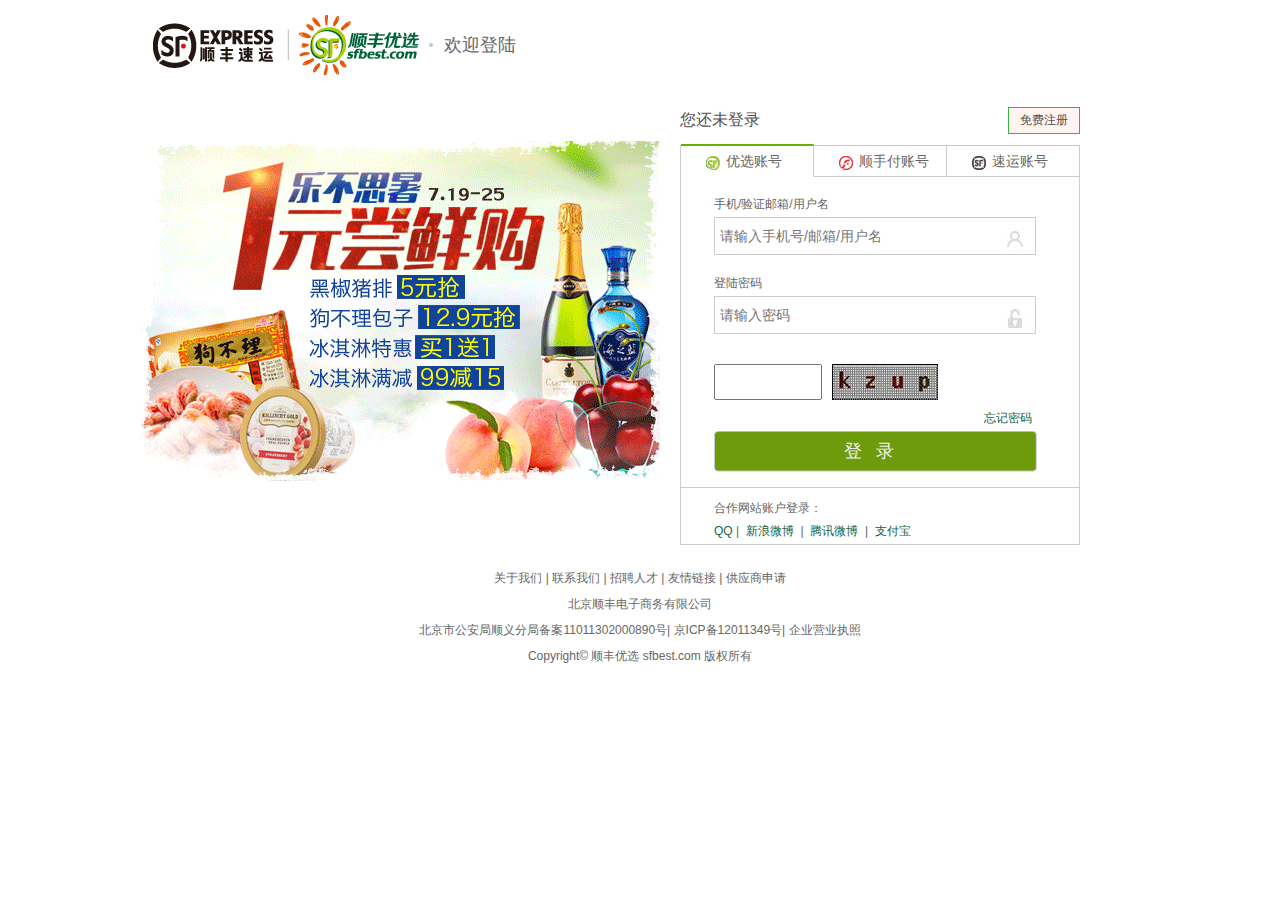
<file: html/denglu.html>
<!DOCTYPE html>
<html>
	<head>
		<meta charset="UTF-8">
		<title>顺丰登录页面</title>
		<link rel="stylesheet" type="text/css" href="../css/denglu.css"/>
	</head>
	<body>
	<!--header-->
		<div class="header">
			<a href="#">
				<img src="../img/dlulogo.png"/>
				<span>欢迎登陆</span>
			</a>
		</div>
	<!--登陆主体部分-->
		<div class="login_main">
			<div class="login-pic">
				<a href="#"><img src="../img/denglu.png"/></a>
			</div>
			<!--登陆-->
			<div class="login">
				<div class="login-header">
					<span>您还未登录</span>
					<a href="zhuce.html">免费注册</a>
				</div>
				<div class="login-box">
					<ul class="loginnav">
						<li class="curr"><em></em>优选账号</li>
						<li class="npay"><em></em>顺手付账号</li>
						<li class="nexpress bordernone"><em></em>速运账号</li>
					</ul>	
					<div class="loginco">
						<ul>
							<li>
								<div class="title">手机/验证邮箱/用户名</div>
								<div class="userName">
									<input type="text" name="userName" class="user" placeholder="请输入手机号/邮箱/用户名" />
									<img class="use" src='../img/icon1.jpg' />
								</div>								
							</li>
							<li class="mid-li">
								<div class="title">登陆密码</div>
								<div class="password">
									<input type="password" name="password"  class="pass" placeholder="请输入密码" />
									<img class="use" src='../img/icon2.jpg'/>
								</div>								
							</li>
							<li class="checked">
								<input type="tetx" name="checked"  class="checktext" /><img src="../img/checkma.jpg" />
							</li>
							<li><div><a href="#" class="forget-password">忘记密码</a></div></li>
							<li><a href="../index.html" class="login-btn">登录</a></li>
						</ul>
						<ul style="display:none;">
							<li>
								<div class="title">手机号</div>
								<div class="userName">
									<input type="text" name="userName" id="userName" placeholder="请输入手机号" />
									<img class="use" src='../img/icon1.jpg' />
								</div>								
							</li>
							<li class="mid-li">
								<div class="title">登陆密码</div>
								<div class="password">
									<input type="password" name="password"  class="pass" placeholder="请输入密码" />
									<img class="use" src='../img/icon2.jpg'/>
								</div>								
							</li>
							<li class="checked">
								<input type="tetx" name="checked"  class="checktext" /><img src="../img/checkma.jpg" />
							</li>
							<li><a href="../index.html" class="login-btn">登录</a></li>
						</ul>
						<ul style="display:none;">
							<li>
								<div class="title">手机/验证邮箱/用户名</div>
								<div class="userName">
									<input type="text" name="userName" class="user" placeholder="请输入手机号/邮箱/用户名" />
									<img class="use" src='../img/icon1.jpg' />
								</div>								
							</li>
							<li class="mid-li">
								<div class="title">登陆密码</div>
								<div class="password">
									<input type="password" name="password"  class="pass" placeholder="请输入密码" />
									<img class="use" src='../img/icon2.jpg'/>
								</div>								
							</li>
							<li class="checked">
								<input type="tetx" name="checked"  class="checktext" /><img src="../img/checkma.jpg" />
							</li>
							<li><a href="../index.html" class="login-btn">登录</a></li>
						</ul>						
					</div>
					<ul class="blink">
						<li class="p-f10">
							<h2 class="h2">合作网站账户登录：</h2>
							<div>
								<a href="#" class="link">QQ</a>&nbsp;|&nbsp; 
								<a href="#" class="link">新浪微博</a> &nbsp;|&nbsp;
								<a href="#" class="link">腾讯微博</a> &nbsp;|&nbsp; 
								<a href="#" class="link">支付宝</a>
							</div>
						</li>
					</ul>
				</div>
			
			
			</div>
		</div>
	<!--footer-->
		<div class="footer">
			<span> 
				<a href="#" class="footerlink1">关于我们</a> | 
				<a href="#" class="footerlink1">联系我们</a> | 
				<a href="#" class="footerlink1">招聘人才</a> | 
				<a href="#" class="footerlink1">友情链接</a> | 
				<a href="#" class="footerlink1">供应商申请</a>
			</span>
			<p>
				北京顺丰电子商务有限公司<br> 北京市公安局顺义分局备案11011302000890号|
					<a href="#" class="footerlink1">京ICP备12011349号</a>|
					<a href="#" class="footerlink1">企业营业执照</a><br> Copyright© 顺丰优选
				sfbest.com 版权所有<br>
			</p>
		</div>
	<script src="../js/jquery-1.12.0.js"></script>
	<script type="text/javascript" src="../js/denglu.js"></script>
	</body>
</html>
</file>
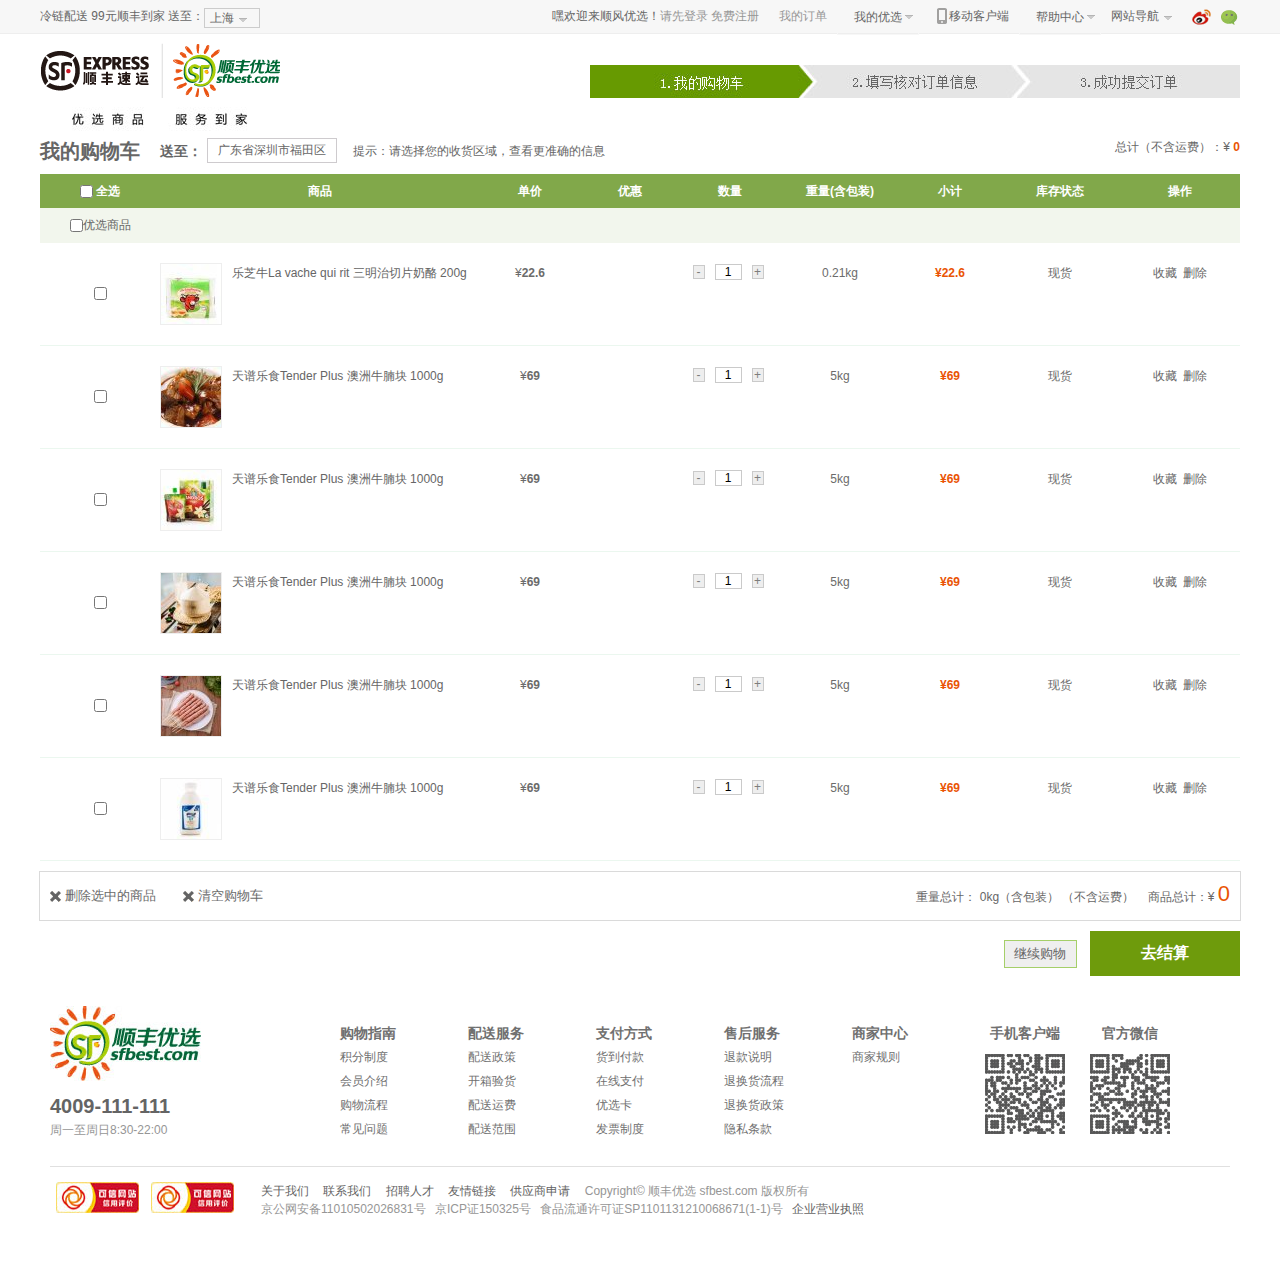
<file: html/guwuche.html>
<!DOCTYPE html>
<html>
	<head>
		<meta charset="utf-8">
		<title>购物车</title>
		<link rel="stylesheet" type="text/css" href="../css/common.css"/>
		<link rel="stylesheet" type="text/css" href="../css/gouwuche.css"/>
	</head>
	<body>
	<!-- 顶部菜单topMenu -->
		<div class="topMenu">
		  	<div class="pW">
			    <ul class="fl topTh" >
					<li>冷链配送 99元顺丰到家 送至：</li>
			      	<li class="tShow" >
			      		<span class="city">上海<b></b></span>
			      		<div class="citychoose">
			      			<p class="citymore">请选择您的收货城市：</p></br>
			      			<span>北京</span>
			      			<span>上海</span>
			      			<span>天津</span>
			      			<span>武汉</span>
			      			<span>杭州</span>
			      			<span>苏州</span>
			      			<span>青岛</span>
			      			<span>广州</span>
			      			<span>无锡</span>
							<p>更多城市</p>
							<div class="locality">
								华东地区：<a href="#">上海</a><a href="#">浙江</a><a href="#">江苏</a><a href="#">安徽</a>
							</div>							
			      		</div>
			      	</li>
			    </ul>
			    <ul class="fr topTh">
			    	<li class="login">
			      		嘿欢迎来顺风优选！<a href="denglu.html">请先登录</a>&nbsp;<a href="zhuce.html">免费注册</a>
			     	</li>
			     	<li class="myOrder">
			     		<a href="#">我的订单</a>
			     	</li>
			     	<li class="menus">
						我的优选<b></b>
						<div class="menuslist">
							<a href="#">我的订单</a>
							<a href="#">我的优选卡</a>
							<a href="#">我的订单</a>
							<a href="#">我的订单</a>
							<a href="#">我的订单</a>
						</div>
			     	</li>
			     	<li class="mbp">
						<i></i>
						移动客户端
						<img src="../img/saomiao.jpg">
			     	</li>
			     	<li class="menus">
						帮助中心<b></b>
						<div class="menuslist">
							<a href="#">购物指南</a>
							<a href="#">配送服务</a>
							<a href="#">售后服务</a>
							<a href="#">投诉与建议</a>
							<a href="#">支付方式</a>
						</div>
			     	</li>
			     	<li class="allcat">
			     		网站导航<b></b>
						<div class="dd">
				        	<dl>
					            <dt class="dh1">商品分类</dt>
					            <dd>
									<a class="trackref" href="#" target="_blank">肉类海鲜</a>
									<a class="trackref" href="#" target="_blank">熟食蛋奶</a>
									<a class="trackref" href="#" target="_blank">水果蔬菜</a>
									<a class="trackref" href="#" target="_blank">酒水饮料</a>
									<a class="trackref" href="#" target="_blank">休闲食品</a>
									<a class="trackref" href="#" target="_blank">冲调茶饮</a>
									<a class="trackref" href="#" target="_blank">粮油副食</a>
									<a class="trackref" href="#" target="_blank">南北干货</a>
					            </dd>
				        	</dl>
				          	
				          	<dl>
					            <dt class="dh2">特色频道</dt>
					            <dd>
					            	<a class="trackref" href="#" target="_blank">跨境直发</a>
					            	<a class="trackref" href="#" target="_blank">企业专区</a>
					            	<a class="trackref" href="#" target="_blank">红酒廊</a>
					            	<a class="trackref" href="#" target="_blank">寰宇美食</a>
					            </dd>
				          	</dl>
				          	
				          	<dl>
					            <dt class="dh3">更多</dt>
					            <dd>
					            	<a class="trackref" href="#" target="_blank">客户端</a>
					            	<a class="trackref"  href="#" target="_blank">关注我们</a>
					            	<p>客服电话：4009-111-111</p>
					            </dd>
				         	</dl>
				        </div>	
			     	</li>
			     	<li class="wX"></li>
			     	<li class="wB"></li>
			
			    </ul>
		    	<span class="clear"></span>
		  	</div>
		</div>
	<!-- 头部header -->
		<div class="header">		
			<div class="header_logo"><a href="#"></a></div>
			<img class="logo_text" src='../img/logo_text.jpg'/>
			<img src="../img/step_01.jpg" class="step_01"/>			
		</div>
		<div class="cartHead">
			<h3>我的购物车</h3>
			<strong class="toTxt">送至：</strong>
			<div id="store-selector">
	    		<div class="text">广东省深圳市福田区</div>
				<div class="adress">
					<div class="adress-top">
						<span class="mt">广东省</span>
						<span>深圳市区</span>
						<span>福田区</span>
					</div>
					<ul class="city-cont xianshi">
						<li><a href="#">北京</a></li>
						<li><a href="#">天津</a></li>
						<li><a href="#">上海</a></li>
						<li><a href="#">广东省</a></li>
						<li><a href="#">浙江省</a></li>
						<li><a href="#">江苏省</a></li>
						<li><a href="#">福建省</a></li>
						<li><a href="#">重庆</a></li>
						<li><a href="#">辽宁省</a></li>
						<li><a href="#">河南省</a></li>
						<li><a href="#">吉林省</a></li>
						<li><a href="#">黑龙江省</a></li>
						<li><a href="#">江西省</a></li>
						<li><a href="#">河北省</a></li>
						<li><a href="#">湖北省</a></li>
						<li><a href="#">湖南省</a></li>
						<li><a href="#">四川省</a></li>
						<li><a href="#">云南省</a></li>
						<li><a href="#">海南省</a></li>
						<li><a href="#">广西</a></li>
						<li><a href="#">青海省</a></li>
						<li><a href="#">甘肃省</a></li>
						<li><a href="#">宁夏省</a></li>
						<li><a href="#">内蒙古省</a></li>
						<li><a href="#">新疆省</a></li>
						<li><a href="#">陕西省</a></li>
					</ul>
					<ul class="city-cont">
						<li><a href="#">广州市</a></li>
						<li><a href="#">深圳市</a></li>
						<li><a href="#">潮州市</a></li>
						<li><a href="#">东莞市</a></li>
						<li><a href="#">佛山市</a></li>
						<li><a href="#">河源市</a></li>
						<li><a href="#">福建省</a></li>
						<li><a href="#">惠州市</a></li>
						<li><a href="#">江门市</a></li>
						<li><a href="#">揭阳市</a></li>
						<li><a href="#">茂名市</a></li>
						<li><a href="#">梅州市</a></li>
						<li><a href="#">清远市</a></li>
						<li><a href="#">汕头市</a></li>
						<li><a href="#">汕尾市</a></li>
						<li><a href="#">韶关市</a></li>
						<li><a href="#">阳江市</a></li>
						<li><a href="#">云浮市</a></li>
						<li><a href="#">湛江市</a></li>
						<li><a href="#">肇庆市</a></li>
						<li><a href="#">中山市</a></li>
						<li><a href="#">珠海市</a></li>
					</ul>
					<ul class="city-cont">
						<li><a href="#">福田区</a></li>
						<li><a href="#">罗湖区</a></li>
						<li><a href="#">南山区</a></li>
						<li><a href="#">宝安区</a></li>
						<li><a href="#">龙岗区</a></li>
						<li><a href="#">盐田区</a></li>
						<li><a href="#">坪山新区</a></li>
						<li><a href="#">光明新区</a></li>
						<li><a href="#">龙华区</a></li>
						<li><a href="#">大鹏新区</a></li>
						<li><a href="#">其他区</a></li>
					</ul>
				</div>
			</div>
			<span class="areatips">提示：请选择您的收货区域，查看更准确的信息</span>
			<div class="cartTotal">
        		总计（不含运费）：¥
        		<span class="cartTopPrice">0</span>
			</div>
		</div>
		<div class="cartThead">
        	<div class="tCol tCheckbox"><input name="total" id="Zall" type="checkbox"> 全选</div>
	        <div class="tCol tGoods">商品</div>
	        <div class="tCol tPrice">单价</div>
	        <div class="tCol tPromotion">优惠</div>
	        <div class="tCol tQuantity">数量</div>
	        <div class="tCol tWeight">重量(含包装)</div>
	        <div class="tCol tSubtotal">小计</div>
	        <div class="tCol tInventory">库存状态</div>
	        <div class="tCol tOperator">操作</div>
      	</div>
		<div class="cartCheckbox">
            <input name="cart-list-all" id="Zpu" type="checkbox">优选商品
         </div>
	<!--购物车列表-->	
		<div class="clearitall">	
			<div class="cartPInfo" >
				<div class="clearit">
					<div class="pItem pCheckbox">
						<input name="cart_list" class="putong" type="checkbox" checked="checked">
					</div>
					<div class="pItem pGoods">
						<div class="cart_pimg"><a href="#"><img src="../img/cart-list01.jpg"></a></div>
						<div class="cart_pname">
							<div><a  href="#">乐芝牛La vache qui rit 三明治切片奶酪 200g</a></div>
						</div>
					</div>
					<div class="pItem pPrice">
						<div style="position:relative;">¥<strong>22.6</strong></div>
					</div>
					<div class="pItem pPromotion">&nbsp;</div>
					<div class="pItem pQuantity">
						<div class="cartAmount">
							<a href="#" class="cartCountBtn reducenum">-</a>
							<input type="text" value="1" class="amount">
							<a href="#" class="cartCountBtn addnum">+</a>
						</div>
					</div>
					<div class="pItem pWeight">0.21kg</div>
					<div class="pItem pSubtotal">¥<span class="total_price">22.6</span></div>
					<div class="pItem pInventory">现货</div>
					<div class="pItem pOperator">
						<a href="#">收藏</a>&nbsp;&nbsp;<a class="cartDel" href="#">删除</a>
					</div>
				</div>				
			</div>
			<div class="cartPInfo" >
				<div class="clearit">
					<div class="pItem pCheckbox">
						<input name="cart_list" class="putong" type="checkbox" checked="checked">
					</div>
					<div class="pItem pGoods">
						<div class="cart_pimg"><a href="#"><img src="../img/cart-list02.jpg"></a></div>
						<div class="cart_pname">
							<div><a  href="#">天谱乐食Tender Plus 澳洲牛腩块 1000g</a></div>
						</div>
					</div>
					<div class="pItem pPrice">
						<div style="position:relative;">¥<strong>69</strong></div>
					</div>
					<div class="pItem pPromotion">&nbsp;</div>
					<div class="pItem pQuantity">
						<div class="cartAmount">
							<a href="#" class="cartCountBtn reducenum">-</a>
							<input type="text" value="1" class="amount">
							<a href="#" class="cartCountBtn addnum">+</a>
						</div>
					</div>
					<div class="pItem pWeight">5kg</div>
					<div class="pItem pSubtotal">¥<span class="total_price">69</span></div>
					<div class="pItem pInventory">现货</div>
					<div class="pItem pOperator">
						<a href="#">收藏</a>&nbsp;&nbsp;<a class="cartDel" href="#">删除</a>
					</div>
				</div>				
			</div>
			<div class="cartPInfo" >
				<div class="clearit">
					<div class="pItem pCheckbox">
						<input name="cart_list" class="putong" type="checkbox" checked="checked">
					</div>
					<div class="pItem pGoods">
						<div class="cart_pimg"><a href="#"><img src="../img/cart-list03.jpg"></a></div>
						<div class="cart_pname">
							<div><a  href="#">天谱乐食Tender Plus 澳洲牛腩块 1000g</a></div>
						</div>
					</div>
					<div class="pItem pPrice">
						<div style="position:relative;">¥<strong>69</strong></div>
					</div>
					<div class="pItem pPromotion">&nbsp;</div>
					<div class="pItem pQuantity">
						<div class="cartAmount">
							<a href="#" class="cartCountBtn reducenum">-</a>
							<input type="text" value="1" class="amount">
							<a href="#" class="cartCountBtn addnum">+</a>
						</div>
					</div>
					<div class="pItem pWeight">5kg</div>
					<div class="pItem pSubtotal">¥<span class="total_price">69</span></div>
					<div class="pItem pInventory">现货</div>
					<div class="pItem pOperator">
						<a href="#">收藏</a>&nbsp;&nbsp;<a class="cartDel" href="#">删除</a>
					</div>
				</div>				
			</div>
			<div class="cartPInfo" >
				<div class="clearit">
					<div class="pItem pCheckbox">
						<input name="cart_list" class="putong" type="checkbox" checked="checked">
					</div>
					<div class="pItem pGoods">
						<div class="cart_pimg"><a href="#"><img src="../img/cart-list04.jpg"></a></div>
						<div class="cart_pname">
							<div><a  href="#">天谱乐食Tender Plus 澳洲牛腩块 1000g</a></div>
						</div>
					</div>
					<div class="pItem pPrice">
						<div style="position:relative;">¥<strong>69</strong></div>
					</div>
					<div class="pItem pPromotion">&nbsp;</div>
					<div class="pItem pQuantity">
						<div class="cartAmount">
							<a href="#" class="cartCountBtn reducenum">-</a>
							<input type="text" value="1" class="amount">
							<a href="#" class="cartCountBtn addnum">+</a>
						</div>
					</div>
					<div class="pItem pWeight">5kg</div>
					<div class="pItem pSubtotal">¥<span class="total_price">69</span></div>
					<div class="pItem pInventory">现货</div>
					<div class="pItem pOperator">
						<a href="#">收藏</a>&nbsp;&nbsp;<a class="cartDel" href="#">删除</a>
					</div>
				</div>				
			</div>
			<div class="cartPInfo" >
				<div class="clearit">
					<div class="pItem pCheckbox">
						<input name="cart_list" class="putong" type="checkbox" checked="checked">
					</div>
					<div class="pItem pGoods">
						<div class="cart_pimg"><a href="#"><img src="../img/cart-list05.jpg"></a></div>
						<div class="cart_pname">
							<div><a  href="#">天谱乐食Tender Plus 澳洲牛腩块 1000g</a></div>
						</div>
					</div>
					<div class="pItem pPrice">
						<div style="position:relative;">¥<strong>69</strong></div>
					</div>
					<div class="pItem pPromotion">&nbsp;</div>
					<div class="pItem pQuantity">
						<div class="cartAmount">
							<a href="#" class="cartCountBtn reducenum">-</a>
							<input type="text" value="1" class="amount">
							<a href="#" class="cartCountBtn addnum">+</a>
						</div>
					</div>
					<div class="pItem pWeight">5kg</div>
					<div class="pItem pSubtotal">¥<span class="total_price">69</span></div>
					<div class="pItem pInventory">现货</div>
					<div class="pItem pOperator">
						<a href="#">收藏</a>&nbsp;&nbsp;<a class="cartDel" href="#">删除</a>
					</div>
				</div>				
			</div>
			<div class="cartPInfo" >
				<div class="clearit">
					<div class="pItem pCheckbox">
						<input name="cart_list" class="putong" type="checkbox" checked="checked">
					</div>
					<div class="pItem pGoods">
						<div class="cart_pimg"><a href="#"><img src="../img/cart-list06.jpg"></a></div>
						<div class="cart_pname">
							<div><a  href="#">天谱乐食Tender Plus 澳洲牛腩块 1000g</a></div>
						</div>
					</div>
					<div class="pItem pPrice">
						<div style="position:relative;">¥<strong>69</strong></div>
					</div>
					<div class="pItem pPromotion">&nbsp;</div>
					<div class="pItem pQuantity">
						<div class="cartAmount">
							<a href="#" class="cartCountBtn reducenum">-</a>
							<input type="text" value="1" class="amount">
							<a href="#" class="cartCountBtn addnum">+</a>
						</div>
					</div>
					<div class="pItem pWeight">5kg</div>
					<div class="pItem pSubtotal">¥<span class="total_price">69</span></div>
					<div class="pItem pInventory">现货</div>
					<div class="pItem pOperator">
						<a href="#">收藏</a>&nbsp;&nbsp;<a class="cartDel" href="#">删除</a>
					</div>
				</div>				
			</div>

		</div>		
	<!--计算购物车的商品-->	
		<div class="cartOrderCount">
			<div class="cartButtons">
				<input type="button" value="删除选中的商品" class="cartclear">
				<input type="button" value="清空购物车" class="cartclear">
			</div>
			<div class="cartTotalItem">
				<span id="all_Weight">重量总计：
					<span id="allWeight">0kg</span>（含包装）
				</span>
				<span id="all_shopePrice">（不含运费）</span>&nbsp;&nbsp;&nbsp;&nbsp;商品总计：¥
				<span class="cartPrice" id="allMoney">0</span>
			</div>
		</div>	
	<!--结算-->
		<div class="cartJsuan">
            <input class="goshop" value="继续购物" type="button">
            <input class="jiesuan youxuan" value="去结算" type="button">
        </div>
		<div class="body-box"></div>
		<div class="tangchuang">
			<h3>提示消息</h3>
			<div class="box-xingxi">
				<div>确定删除此商品？</div>
				<div>
					<input type="button" value="&nbsp;确定&nbsp;" id="popup_ok" class="submit1"> 
					<input type="button" value="&nbsp;取消&nbsp;" id="popup_cancel" class="submit1">
				</div>
			</div>
		</div>
	<!--  底部  -->
		<div class="footer">
			<div class="foot">
				<div class="pageFooter">
					<div class="middle">
						<ul>
							<li class="kefu">4009-111-111</li>
							<li>周一至周日8:30-22:00</li>
						</ul>
					</div>
					<div class="right">
						<ul>
							<li class="title">购物指南</li>
							<li><a href="#" target="_blank">积分制度</a></li>
							<li><a href="#" target="_blank">会员介绍</a></li>
							<li><a href="#" target="_blank">购物流程</a></li>
							<li><a href="#" target="_blank">常见问题</a></li>
						</ul>
						<ul>
							<li class="title">配送服务</li>
							<li><a href="#" target="_blank">配送政策</a></li>
							<li><a href="#" target="_blank">开箱验货</a></li>
							<li><a href="#" target="_blank">配送运费</a></li>
							<li><a href="#" target="_blank">配送范围</a></li>
						</ul>
						<ul>
							<li class="title">支付方式</li>
							<li><a href="#" target="_blank">货到付款</a></li>
							<li><a href="#" target="_blank">在线支付</a></li>
							<li><a href="#" target="_blank">优选卡</a></li>
							<li><a href="#" target="_blank">发票制度</a></li>
						</ul>
						<ul>
							<li class="title">售后服务</li>
							<li><a href="#" target="_blank">退款说明</a></li>
							<li><a href="#" target="_blank">退换货流程</a></li>
							<li><a href="#" target="_blank">退换货政策</a></li>
							<li><a href="#" target="_blank">隐私条款</a></li>
						</ul>
						<ul class="sj">
							<li class="title">商家中心</li>
							<li><a href="#" target="_blank">商家规则</a></li>
						</ul>
		      		</div>
					<div class="left">
						<ul class="f_ios">
							<li><a href="#" target="_blank">手机客户端</a></li>
							<li><span></span></li>
						</ul>
						<ul class="f_wx">
							<li><a href="#" target="_blank">官方微信</a></li>
							<li><span></span></li>
						</ul>
					</div>
				</div>
				<div class="bottom">
					<div class="bottom_kx">
						<a href="#" target="_blank"><img src="../img/bottom_kx.jpg"></a>
					</div>
					<div class="bottom_sm">
						<a href="#" target="_blank"><img src="../img/bottom_kx.jpg"></a>
					</div>				
					<div class="siteinfo">
						<p>
							<span><a href="#" target="_blank">关于我们</a></span>
							<span><a href="#" target="_blank">联系我们</a></span>
							<span><a href="#" target="_blank">招聘人才</a></span>
							<span><a href="#" target="_blank">友情链接</a></span>
							<span><a href="#" target="_blank">供应商申请</a></span>
							<span>Copyright© 顺丰优选 sfbest.com 版权所有</span>
						</p>
						<p>
							<span>京公网安备11010502026831号</span>
							<span>京ICP证150325号</span>
							<span>食品流通许可证SP1101131210068671(1-1)号</span>
							<span><a target="_blank" href="#">企业营业执照</a></span>
						</p>
					</div>
				</div>
		    </div>
		</div>
	</body>
	<script src="../js/jquery-1.12.0.js"></script>
	<script src="../js/gouwuche.js"></script>
	<script src="../js/common.js"></script>
</html>
</file>
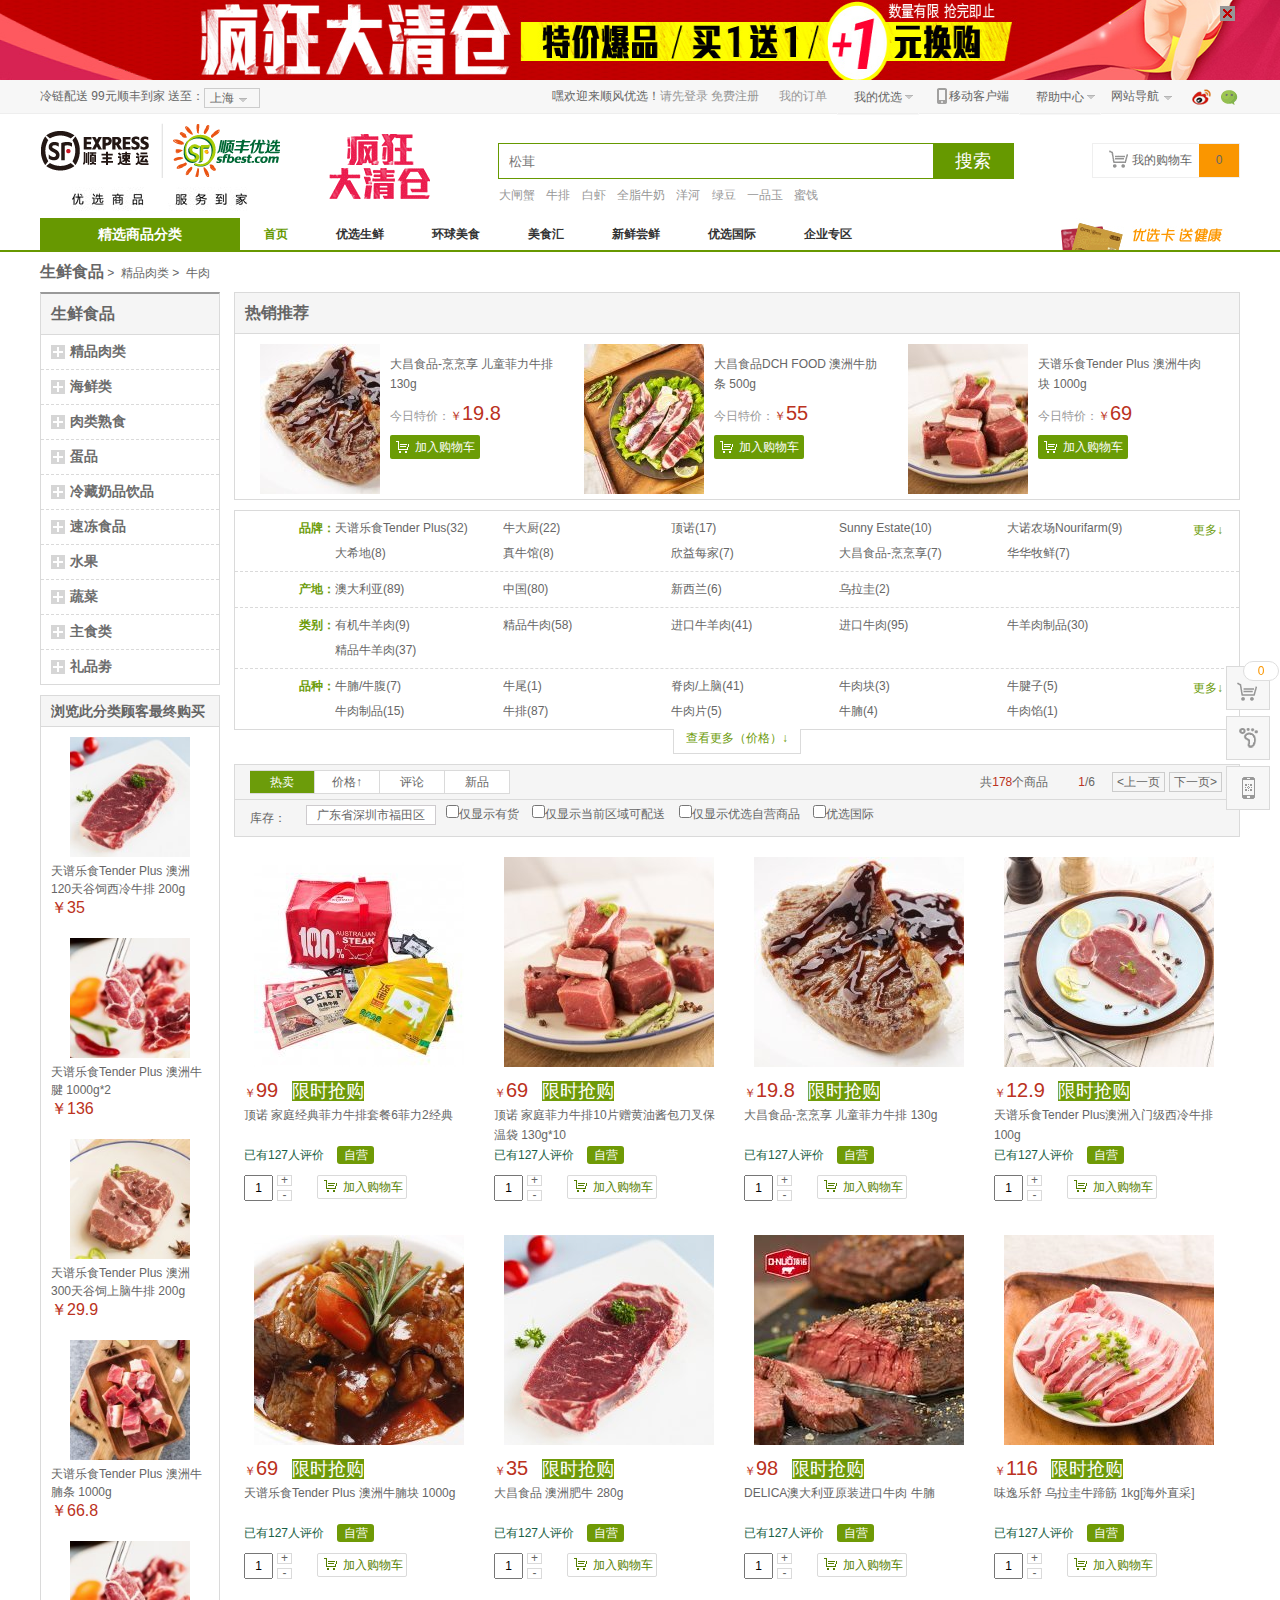
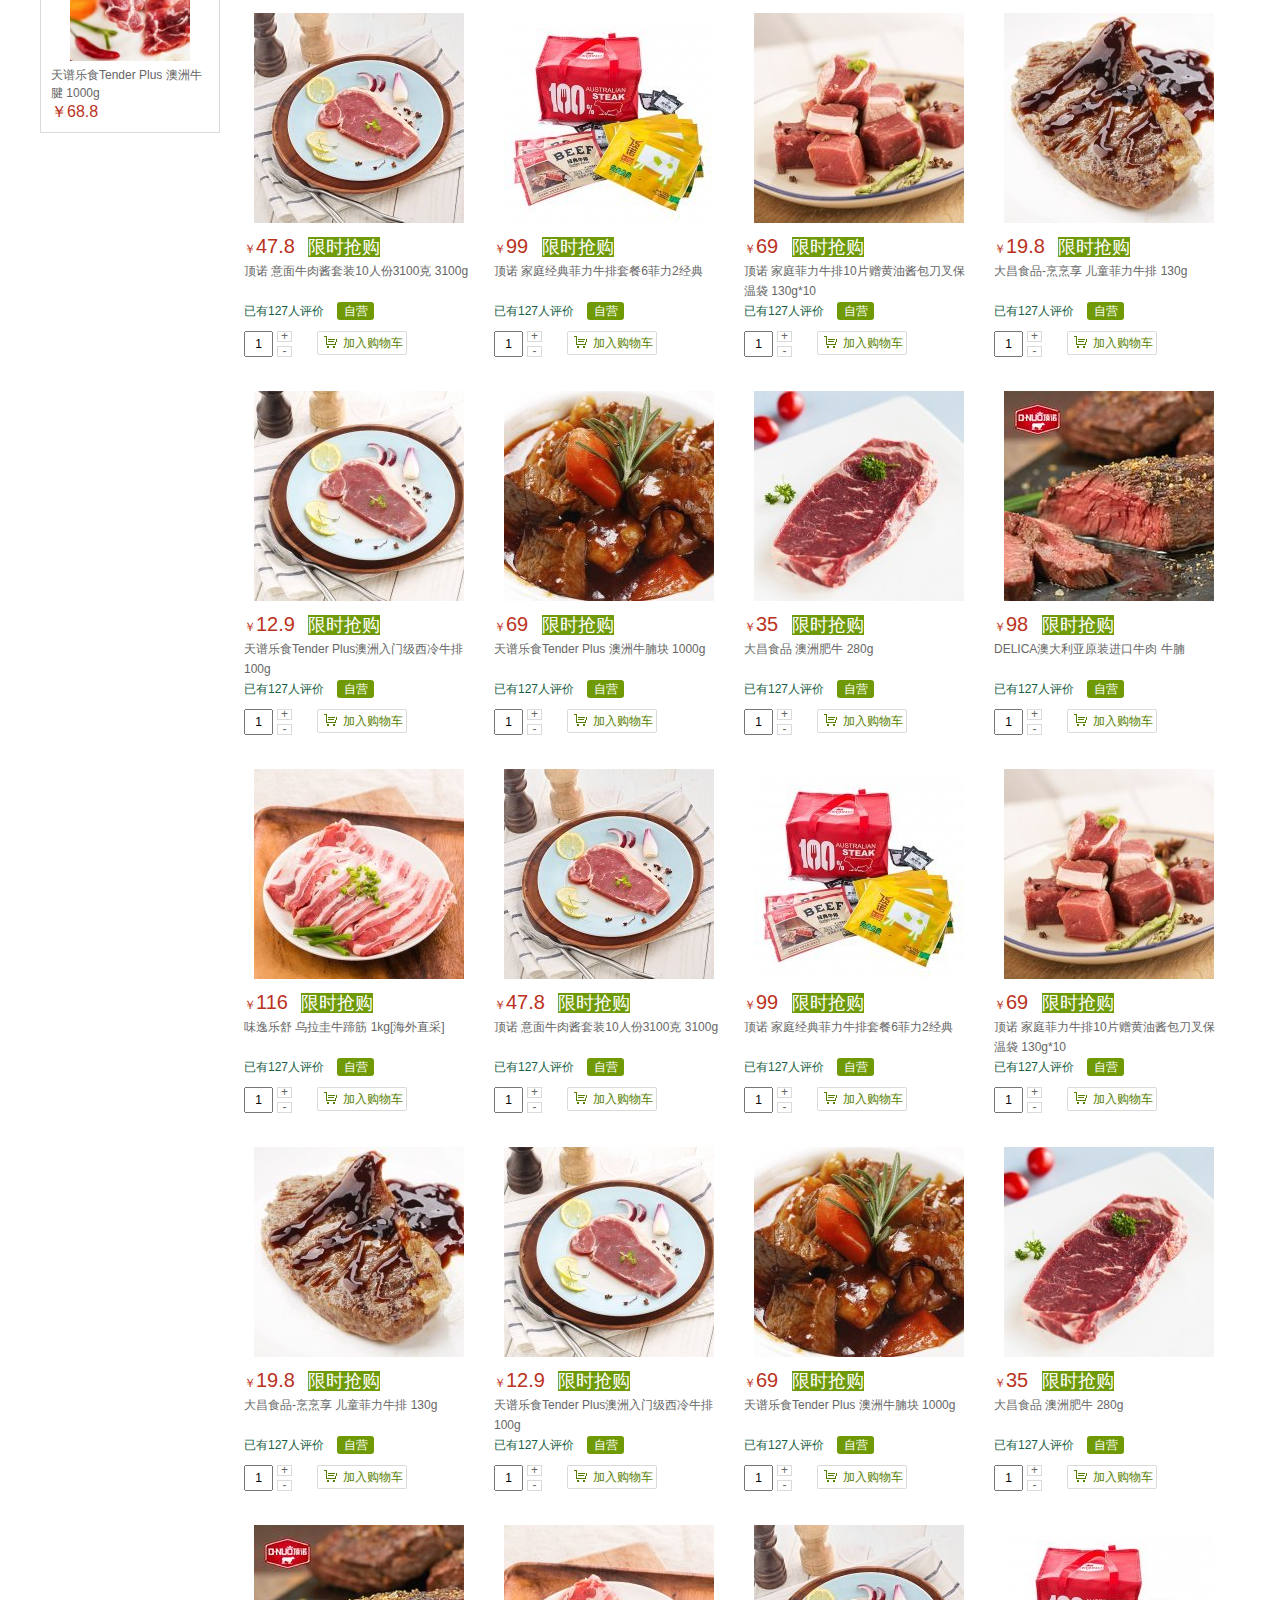
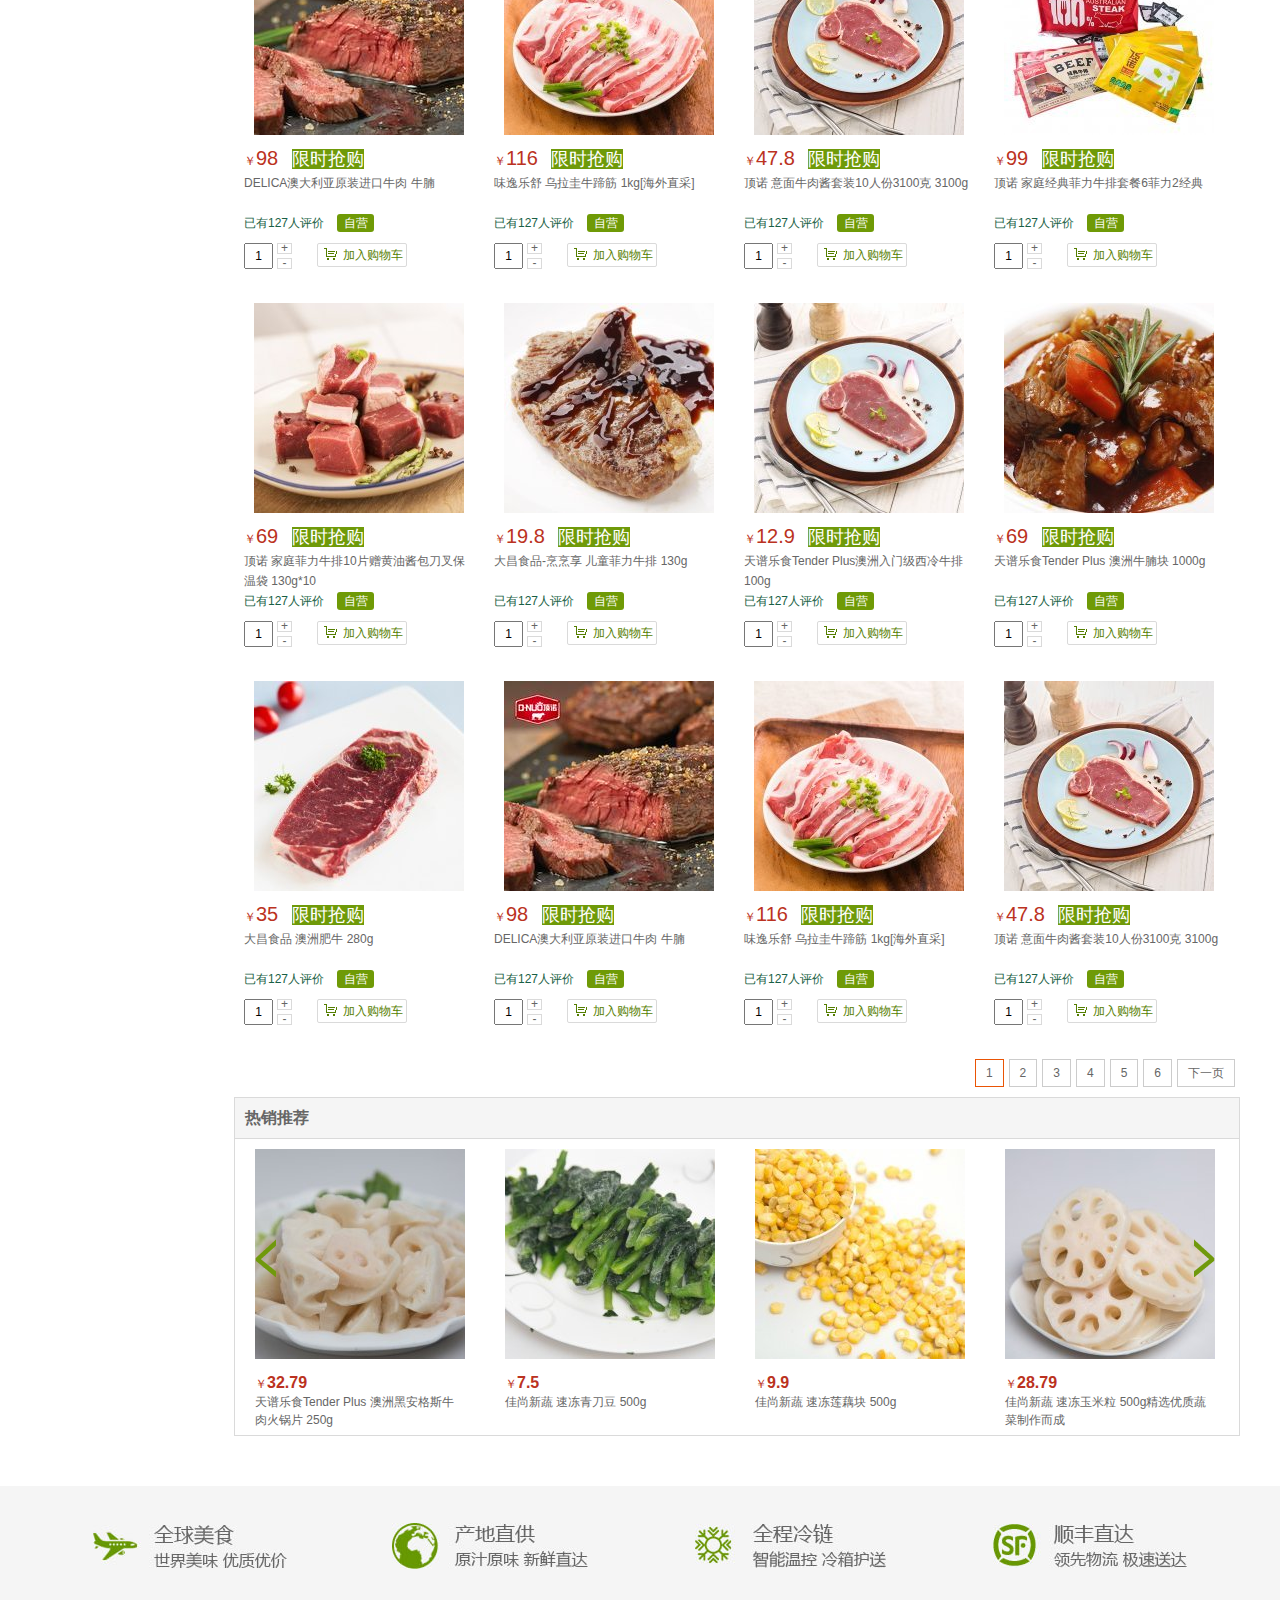
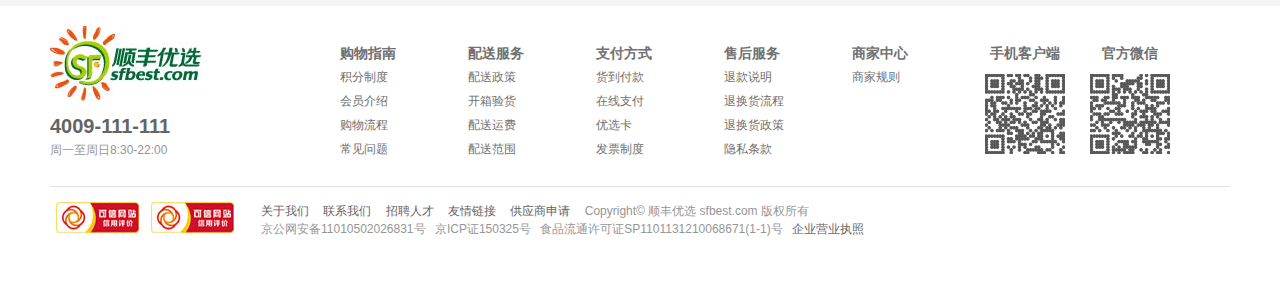
<file: html/leibiao.html>
<!DOCTYPE html>
<html lang="en">
<head>
	<meta charset="UTF-8">
	<title>顺风优选列表页面</title>
	<link rel="stylesheet" href="../css/common.css">
	<link rel="stylesheet" href="../css/liebiao.css">
</head>
<body>
<!-- 活动地址链接 -->
	<div class="toppromo">
		<img class="toppromoImg" src='../img/top.jpg'>
		<img class='closetop' src='../img/closetop.jpg'>
	</div>
<!-- 顶部菜单topMenu -->
	<div class="topMenu">
	  <div class="pW">
	    <ul class="fl topTh" >
			<li>冷链配送 99元顺丰到家 送至：</li>
	      	<li class="tShow" >
	      		<span class="city">上海<b></b></span>
	      		<div class="citychoose">
	      			<p class="citymore">请选择您的收货城市：</p></br>
	      			<span>北京</span>
	      			<span>上海</span>
	      			<span>天津</span>
	      			<span>武汉</span>
	      			<span>杭州</span>
	      			<span>苏州</span>
	      			<span>青岛</span>
	      			<span>广州</span>
	      			<span>无锡</span>
					<p>更多城市</p>
					<div class="locality">
						华东地区：<a href="#">上海</a><a href="#">浙江</a><a href="#">江苏</a><a href="#">安徽</a>
					</div>
					
	      		</div>
	      	</li>
	    </ul>
	    <ul class="fr topTh">
	    	<li class="login">
	      		嘿欢迎来顺风优选！<a href="denglu.html">请先登录</a>&nbsp;<a href="zhuce.html">免费注册</a>
	     	</li>
	     	<li class="myOrder">
	     		<a href="#">我的订单</a>
	     	</li>
	     	<li class="menus">
				我的优选<b></b>
				<div class="menuslist">
					<a href="#">我的订单</a>
					<a href="#">我的优选卡</a>
					<a href="#">我的订单</a>
					<a href="#">我的订单</a>
					<a href="#">我的订单</a>
				</div>
	     	</li>
	     	<li class="mbp">
				<i></i>
				移动客户端
				<img src="../img/saomiao.jpg">
	     	</li>
	     	<li class="menus">
				帮助中心<b></b>
				<div class="menuslist">
					<a href="#">购物指南</a>
					<a href="#">配送服务</a>
					<a href="#">售后服务</a>
					<a href="#">投诉与建议</a>
					<a href="#">支付方式</a>
				</div>
	     	</li>
	     	<li class="allcat">
	     		网站导航<b></b>
				<div class="dd">
		        	<dl>
			            <dt class="dh1">商品分类</dt>
			            <dd>
							<a class="trackref" href="#" target="_blank">肉类海鲜</a>
							<a class="trackref" href="#" target="_blank">熟食蛋奶</a>
							<a class="trackref" href="#" target="_blank">水果蔬菜</a>
							<a class="trackref" href="#" target="_blank">酒水饮料</a>
							<a class="trackref" href="#" target="_blank">休闲食品</a>
							<a class="trackref" href="#" target="_blank">冲调茶饮</a>
							<a class="trackref" href="#" target="_blank">粮油副食</a>
							<a class="trackref" href="#" target="_blank">南北干货</a>
			            </dd>
		        	</dl>
		          	
		          	<dl>
			            <dt class="dh2">特色频道</dt>
			            <dd>
			            	<a class="trackref" href="#" target="_blank">跨境直发</a>
			            	<a class="trackref" href="#" target="_blank">企业专区</a>
			            	<a class="trackref" href="#" target="_blank">红酒廊</a>
			            	<a class="trackref" href="#" target="_blank">寰宇美食</a>
			            </dd>
		          	</dl>
		          	
		          	<dl>
			            <dt class="dh3">更多</dt>
			            <dd>
			            	<a class="trackref" href="#" target="_blank">客户端</a>
			            	<a class="trackref"  href="#" target="_blank">关注我们</a>
			            	<p>客服电话：4009-111-111</p>
			            </dd>
		         	</dl>
		        </div>
	     	</li>
	     	<li class="wX"></li>
	     	<li class="wB"></li>
	    </ul>
	    <span class="clear"></span>
	  </div>
	</div>
<!-- 头部header -->
	<div class="header">		
		<div class="header_logo"><a href="#"></a></div>
		<img class="logo_text" src='../img/logo_text.jpg'/>
		<div class="header_ad"><img src="../img/header_ad.gif"></div>
		<div class="search">
			<form>
				<input type="text" class="text" placeholder="松茸" />
				<input type="button" class="btn" value="搜索"/>
			</form>
			<div class="search_hot">
				<a href="#" target="_blank">大闸蟹</a>
				<a href="#" target="_blank">牛排</a>
				<a href="#" target="_blank">白虾</a>
				<a href="#" target="_blank">全脂牛奶</a>
				<a href="#" target="_blank">洋河</a>
				<a href="#" target="_blank">绿豆</a>
				<a href="#" target="_blank">一品玉</a>
				<a href="#" target="_blank">蜜饯</a>
			</div>			
		</div>
		<div class="shopingcar">
			<span class="setcart"></span>
			<a href="guwuche.html">我的购物车</a>
			<span class="num">0</span>
			<div class="shoplist">
				
			</div>
		</div>		
	</div>	
<!-- mainNav -->
	<div class="mainNav">
		<div class="navmenu">
			<div class="categories">
				<a class="categories_list" href="#">精选商品分类</a>
				<div class="allSort" style="display:none;">
					<ul class="bookSort">
						<li class="item">
							<i class="item_i1"></i>
							<p><a href="#">肉类海鲜</a></p>
							<a href="#">牛肉</a>
							<a href="#">虾</a>
							<a href="#">羊肉</a>
							<a href="#">鱼</a>
							<div class="item_content hover_01">
								<div>
									<a class="ft">精品肉类</a>|
									<a href="#">牛肉</a>|
									<a href="#">羊肉</a>|
									<a href="#">猪肉</a>|
									<a href="#">禽类</a>|
									<a href="#">腌腊肉品</a>|
									<a href="#">肉类礼盒</a>|
									<a href="#" class="ft_hot">澳洲牛肉</a>|
									<a href="#" class="ft_hot">牛排</a>
								</div>
								<div>
									<a class="ft">海鲜水产</a>|
									<a href="#">虾</a>|
									<a href="#">鱼</a>|
									<a href="#">蟹/贝</a>|
									<a href="#">参鲍</a>|
									<a href="#">海鲜礼品</a>|
									<a href="#">其他水产</a>|
									<a href="#" class="ft_hot">白虾</a>|
									<a href="#" class="ft_hot">鳕鱼</a>
								</div>
								<div>
									<a class="ft">速冻食品</a>|
									<a href="#">中式面包</a>|
									<a href="#">西式料理</a>|
									<a href="#">加工水产</a>|
									<a href="#">其他肉类/a>|
									<a href="#">海鲜礼品</a>|
									<a href="#" class="ft_hot">饺子</a>|
									<a href="#" class="ft_hot">披萨</a>
								</div>		
							</div>
						</li>
						<li class="item ">
							<i class="item_i2"></i>
							<p><a href="#">肉类海鲜</a></p>
							<a href="#">牛肉</a>
							<a href="#">虾</a>
							<a href="#">羊肉</a>
							<a href="#">鱼</a>
							<div class="item_content hover_02">
								<div>
									<a class="ft">精品肉类</a>|
									<a href="#">牛肉</a>|
									<a href="#">羊肉</a>|
									<a href="#">猪肉</a>|
									<a href="#">禽类</a>|
									<a href="#">腌腊肉品</a>|
									<a href="#">肉类礼盒</a>|
									<a href="#" class="ft_hot">澳洲牛肉</a>|
									<a href="#" class="ft_hot">牛排</a>
								</div>
								<div>
									<a class="ft">海鲜水产</a>|
									<a href="#">虾</a>|
									<a href="#">鱼</a>|
									<a href="#">蟹/贝</a>|
									<a href="#">参鲍</a>|
									<a href="#">海鲜礼品</a>|
									<a href="#">其他水产</a>|
									<a href="#" class="ft_hot">白虾</a>|
									<a href="#" class="ft_hot">鳕鱼</a>
								</div>
								<div>
									<a class="ft">速冻食品</a>|
									<a href="#">中式面包</a>|
									<a href="#">西式料理</a>|
									<a href="#">加工水产</a>|
									<a href="#">其他肉类/a>|
									<a href="#">海鲜礼品</a>|
									<a href="#" class="ft_hot">饺子</a>|
									<a href="#" class="ft_hot">披萨</a>
								</div>		
							</div>
						</li>
						<li class="item ">
							<i class="item_i3"></i>
							<p><a href="#">肉类海鲜</a></p>
							<a href="#">牛肉</a>
							<a href="#">虾</a>
							<a href="#">羊肉</a>
							<a href="#">鱼</a>
							<div class="item_content hover_03">
								<div>
									<a class="ft">精品肉类</a>|
									<a href="#">牛肉</a>|
									<a href="#">羊肉</a>|
									<a href="#">猪肉</a>|
									<a href="#">禽类</a>|
									<a href="#">腌腊肉品</a>|
									<a href="#">肉类礼盒</a>|
									<a href="#" class="ft_hot">澳洲牛肉</a>|
									<a href="#" class="ft_hot">牛排</a>
								</div>
								<div>
									<a class="ft">海鲜水产</a>|
									<a href="#">虾</a>|
									<a href="#">鱼</a>|
									<a href="#">蟹/贝</a>|
									<a href="#">参鲍</a>|
									<a href="#">海鲜礼品</a>|
									<a href="#">其他水产</a>|
									<a href="#" class="ft_hot">白虾</a>|
									<a href="#" class="ft_hot">鳕鱼</a>
								</div>
								<div>
									<a class="ft">速冻食品</a>|
									<a href="#">中式面包</a>|
									<a href="#">西式料理</a>|
									<a href="#">加工水产</a>|
									<a href="#">其他肉类/a>|
									<a href="#">海鲜礼品</a>|
									<a href="#" class="ft_hot">饺子</a>|
									<a href="#" class="ft_hot">披萨</a>
								</div>		
							</div>
						</li>
						<li class="item ">
							<i class="item_i4"></i>
							<p><a href="#">肉类海鲜</a></p>
							<a href="#">牛肉</a>
							<a href="#">虾</a>
							<a href="#">羊肉</a>
							<a href="#">鱼</a>
							<div class="item_content hover_04">
								<div>
									<a class="ft">精品肉类</a>|
									<a href="#">牛肉</a>|
									<a href="#">羊肉</a>|
									<a href="#">猪肉</a>|
									<a href="#">禽类</a>|
									<a href="#">腌腊肉品</a>|
									<a href="#">肉类礼盒</a>|
									<a href="#" class="ft_hot">澳洲牛肉</a>|
									<a href="#" class="ft_hot">牛排</a>
								</div>
								<div>
									<a class="ft">海鲜水产</a>|
									<a href="#">虾</a>|
									<a href="#">鱼</a>|
									<a href="#">蟹/贝</a>|
									<a href="#">参鲍</a>|
									<a href="#">海鲜礼品</a>|
									<a href="#">其他水产</a>|
									<a href="#" class="ft_hot">白虾</a>|
									<a href="#" class="ft_hot">鳕鱼</a>
								</div>
								<div>
									<a class="ft">速冻食品</a>|
									<a href="#">中式面包</a>|
									<a href="#">西式料理</a>|
									<a href="#">加工水产</a>|
									<a href="#">其他肉类/a>|
									<a href="#">海鲜礼品</a>|
									<a href="#" class="ft_hot">饺子</a>|
									<a href="#" class="ft_hot">披萨</a>
								</div>		
							</div>
						</li>
						<li class="item ">
							<i class="item_i5"></i>
							<p><a href="#">肉类海鲜</a></p>
							<a href="#">牛肉</a>
							<a href="#">虾</a>
							<a href="#">羊肉</a>
							<a href="#">鱼</a>
							<div class="item_content hover_05">
								<div>
									<a class="ft">精品肉类</a>|
									<a href="#">牛肉</a>|
									<a href="#">羊肉</a>|
									<a href="#">猪肉</a>|
									<a href="#">禽类</a>|
									<a href="#">腌腊肉品</a>|
									<a href="#">肉类礼盒</a>|
									<a href="#" class="ft_hot">澳洲牛肉</a>|
									<a href="#" class="ft_hot">牛排</a>
								</div>
								<div>
									<a class="ft">海鲜水产</a>|
									<a href="#">虾</a>|
									<a href="#">鱼</a>|
									<a href="#">蟹/贝</a>|
									<a href="#">参鲍</a>|
									<a href="#">海鲜礼品</a>|
									<a href="#">其他水产</a>|
									<a href="#" class="ft_hot">白虾</a>|
									<a href="#" class="ft_hot">鳕鱼</a>
								</div>
								<div>
									<a class="ft">速冻食品</a>|
									<a href="#">中式面包</a>|
									<a href="#">西式料理</a>|
									<a href="#">加工水产</a>|
									<a href="#">其他肉类/a>|
									<a href="#">海鲜礼品</a>|
									<a href="#" class="ft_hot">饺子</a>|
									<a href="#" class="ft_hot">披萨</a>
								</div>		
							</div>
						</li>
						<li class="item ">
							<i class="item_i6"></i>
							<p><a href="#">肉类海鲜</a></p>
							<a href="#">牛肉</a>
							<a href="#">虾</a>
							<a href="#">羊肉</a>
							<a href="#">鱼</a>
							<div class="item_content hover_06">
								<div>
									<a class="ft">精品肉类</a>|
									<a href="#">牛肉</a>|
									<a href="#">羊肉</a>|
									<a href="#">猪肉</a>|
									<a href="#">禽类</a>|
									<a href="#">腌腊肉品</a>|
									<a href="#">肉类礼盒</a>|
									<a href="#" class="ft_hot">澳洲牛肉</a>|
									<a href="#" class="ft_hot">牛排</a>
								</div>
								<div>
									<a class="ft">海鲜水产</a>|
									<a href="#">虾</a>|
									<a href="#">鱼</a>|
									<a href="#">蟹/贝</a>|
									<a href="#">参鲍</a>|
									<a href="#">海鲜礼品</a>|
									<a href="#">其他水产</a>|
									<a href="#" class="ft_hot">白虾</a>|
									<a href="#" class="ft_hot">鳕鱼</a>
								</div>
								<div>
									<a class="ft">速冻食品</a>|
									<a href="#">中式面包</a>|
									<a href="#">西式料理</a>|
									<a href="#">加工水产</a>|
									<a href="#">其他肉类/a>|
									<a href="#">海鲜礼品</a>|
									<a href="#" class="ft_hot">饺子</a>|
									<a href="#" class="ft_hot">披萨</a>
								</div>		
							</div>
						</li>
						<li class="item ">
							<i class="item_i7"></i>
							<p><a href="#">肉类海鲜</a></p>
							<a href="#">牛肉</a>
							<a href="#">虾</a>
							<a href="#">羊肉</a>
							<a href="#">鱼</a>
							<div class="item_content hover_07">
								<div>
									<a class="ft">精品肉类</a>|
									<a href="#">牛肉</a>|
									<a href="#">羊肉</a>|
									<a href="#">猪肉</a>|
									<a href="#">禽类</a>|
									<a href="#">腌腊肉品</a>|
									<a href="#">肉类礼盒</a>|
									<a href="#" class="ft_hot">澳洲牛肉</a>|
									<a href="#" class="ft_hot">牛排</a>
								</div>
								<div>
									<a class="ft">海鲜水产</a>|
									<a href="#">虾</a>|
									<a href="#">鱼</a>|
									<a href="#">蟹/贝</a>|
									<a href="#">参鲍</a>|
									<a href="#">海鲜礼品</a>|
									<a href="#">其他水产</a>|
									<a href="#" class="ft_hot">白虾</a>|
									<a href="#" class="ft_hot">鳕鱼</a>
								</div>
								<div>
									<a class="ft">速冻食品</a>|
									<a href="#">中式面包</a>|
									<a href="#">西式料理</a>|
									<a href="#">加工水产</a>|
									<a href="#">其他肉类/a>|
									<a href="#">海鲜礼品</a>|
									<a href="#" class="ft_hot">饺子</a>|
									<a href="#" class="ft_hot">披萨</a>
								</div>		
							</div>
						</li>
						<li class="item ">
							<i class="item_i8"></i>
							<p><a href="#">肉类海鲜</a></p>
							<a href="#">牛肉</a>
							<a href="#">虾</a>
							<a href="#">羊肉</a>
							<a href="#">鱼</a>
							<div class="item_content hover_08">
								<div>
									<a class="ft">精品肉类</a>|
									<a href="#">牛肉</a>|
									<a href="#">羊肉</a>|
									<a href="#">猪肉</a>|
									<a href="#">禽类</a>|
									<a href="#">腌腊肉品</a>|
									<a href="#">肉类礼盒</a>|
									<a href="#" class="ft_hot">澳洲牛肉</a>|
									<a href="#" class="ft_hot">牛排</a>
								</div>
								<div>
									<a class="ft">海鲜水产</a>|
									<a href="#">虾</a>|
									<a href="#">鱼</a>|
									<a href="#">蟹/贝</a>|
									<a href="#">参鲍</a>|
									<a href="#">海鲜礼品</a>|
									<a href="#">其他水产</a>|
									<a href="#" class="ft_hot">白虾</a>|
									<a href="#" class="ft_hot">鳕鱼</a>
								</div>
								<div>
									<a class="ft">速冻食品</a>|
									<a href="#">中式面包</a>|
									<a href="#">西式料理</a>|
									<a href="#">加工水产</a>|
									<a href="#">其他肉类/a>|
									<a href="#">海鲜礼品</a>|
									<a href="#" class="ft_hot">饺子</a>|
									<a href="#" class="ft_hot">披萨</a>
								</div>		
							</div>
						</li>
					</ul>
				</div>
			</div>
			<ul class="menu">
				<li class="munu_idx"><a href="../index.html">首页</a></li>
				<li><a href="#">优选生鲜</a></li>
				<li><a href="#">环球美食</a></li>
				<li><a href="#">美食汇</a></li>
				<li><a href="#">新鲜尝鲜</a></li>
				<li><a href="#">优选国际</a></li>
				<li><a href="#">企业专区</a></li>
				<li class="munu_last"><a href="#"><img src="../img/coupon.jpg"></a></li>
			</ul>
		</div>
	</div>
<!-- 生鲜肉食 -->
	<div class="liebao-food">
		<div class="breadcrumb">
			<strong><a href="#">生鲜食品</a></strong>
			<span>&gt;&nbsp;
				<a href="#">精品肉类</a>&nbsp;&gt;&nbsp;
				<div style="display:inline-block;"><a href="#">牛肉</a></div>
			</span>
		</div>
	</div>
<!-- 列表主要内容 -->
	<div class="zt-list">
	<!-- 列表左边的部分 -->
		<div class="left-box">
			<div class="list-box">
				<div class="ct"><h2>生鲜食品</h2></div>
				<div class="catitem" style="border-top:0;">
					<h3><b></b>精品肉类</h3>  
					<ul>    
						<li><a href="#">牛肉</a></li>
						<li><a href="#">羊肉</a></li>
						<li><a href="#">猪肉</a></li>
						<li><a href="#">禽类</a></li>    
						<li><a href="#">腌腊肉品</a></li>
						<li><a href="#">其他肉类</a></li>
						<li><a href="#">肉类礼盒</a></li>
					</ul>
				</div>
				<div class="catitem">
					<h3><b></b>海鲜类</h3>  
					<ul>    
						<li><a href="#">虾</a></li>
						<li><a href="#">鱼</a></li>
						<li><a href="#">猪肉</a></li>
						<li><a href="#">蟹/贝</a></li>    
						<li><a href="#">参鲍</a></li>
						<li><a href="#">水产礼盒</a></li>
						<li><a href="#">加工水产</a></li>
					</ul>
				</div>
				<div class="catitem">
					<h3><b></b>肉类熟食</h3>  
					<ul>    
						<li><a href="#">香肠</a></li>
						<li><a href="#">火腿</a></li>
						<li><a href="#">培根</a></li>
						<li><a href="#">其他熟食</a></li>   						
					</ul>
				</div>
				<div class="catitem">
					<h3><b></b>蛋品</h3>  
					<ul>    
						<li><a href="#">鸡蛋</a></li>
						<li><a href="#">松花蛋/咸鸭蛋</a></li>					
					</ul>
				</div>
				<div class="catitem">
					<h3><b></b>冷藏奶品饮品</h3>  
					<ul>    
						<li><a href="#">奶制品</a></li>
						<li><a href="#">低温奶</a></li>
						<li><a href="#">冷藏果汁</a></li> 						
					</ul>
				</div>
				<div class="catitem">
					<h3><b></b>速冻食品</h3>  
					<ul>    
						<li><a href="#">冰淇淋</a></li>
						<li><a href="#">冷冻甜点</a></li>					
					</ul>
				</div>
				<div class="catitem">
					<h3><b></b>水果</h3>  
					<ul>    
						<li><a href="#">冷冻水果</a></li>
						<li><a href="#">车厘子/樱桃</a></li>
						<li><a href="#">橙类</a></li>
						<li><a href="#">柠檬</a></li>
						<li><a href="#">苹果</a></li>
						<li><a href="#">梨</a></li>
						<li><a href="#">香蕉</a></li>
						<li><a href="#">火龙果</a></li>
						<li><a href="#">菠萝/凤梨</a></li>
						<li><a href="#">奇异果/猕猴桃</a></li>
						<li><a href="#">提子/葡桃</a></li>
						<li><a href="#">牛油果</a></li>
						<li><a href="#">其他</a></li>					
					</ul>
				</div>
				<div class="catitem">
					<h3><b></b>蔬菜</h3>  
					<ul>    
						<li><a href="#">有机蔬菜</a></li>
						<li><a href="#">根茎/瓜类</a></li>
						<li><a href="#">菌菇类</a></li>
						<li><a href="#">茄果*花菜*豆</a></li>
						<li><a href="#">叶菜</a></li>
						<li><a href="#">特色蔬菜</a></li>
						<li><a href="#">香辛类</a></li>
						<li><a href="#">加工蔬菜</a></li>
						<li><a href="#">礼盒/劵</a></li>				
					</ul>
				</div>
				<div class="catitem">
					<h3><b></b>主食类</h3>  
					<ul>    
						<li><a href="#">中式面点</a></li>
						<li><a href="#">西式面点</a></li>
						<li><a href="#">西式料理</a></li>
						<li><a href="#">中式料理</a></li>    
						<li><a href="#">常温粽子</a></li>
					</ul>
				</div>
				<div class="catitem">
					<h3><b></b>礼品劵</h3>  
					<ul>    
						<li><a href="#">大闸蟹劵</a></li>
					</ul>
				</div>
			</div>
			<div class="categoryCommend"> 
				<div class="ct">
					<h2>浏览此分类顾客最终购买</h2>
				</div>  
				<div class="cm">    
					<ul class="usbuy">
						<li>
							<div class="p-img">
								<a href="#"><img src="../img/buyed-01.jpg"></a>
							</div>  
							<div class="title-c">
								<a href="#">天谱乐食Tender Plus 澳洲120天谷饲西冷牛排 200g</a>
							</div> 
							<div class="p-price">￥35</div>
						</li>
						<li>  
							<div class="p-img">
								<a href="#"><img src="../img/buyed-02.jpg"></a>
							</div>  
							<div class="title-c">
								<a href="#">天谱乐食Tender Plus 澳洲牛腱 1000g*2</a>
							</div>  
							<div class="p-price">￥136</div>
						</li>
						<li>  
							<div class="p-img">
								<a href="#"><img src="../img/buyed-03.jpg"></a>
							</div>  
							<div class="title-c">
								<a href="#">天谱乐食Tender Plus 澳洲300天谷饲上脑牛排 200g</a>
							</div>  
							<div class="p-price">￥29.9</div>
						</li>
						<li>  
							<div class="p-img">
								<a href="#"><img src="../img/buyed-04.jpg"></a>
							</div>  
							<div class="title-c">
								<a href="#">天谱乐食Tender Plus 澳洲牛腩条 1000g</a>
							</div>  
							<div class="p-price">￥66.8</div>
						</li>
						<li> 
							<div class="p-img">
								<a href="#"><img src="../img/buyed-02.jpg"></a>
							</div>  
							<div class="title-c">
								<a href="#">天谱乐食Tender Plus 澳洲牛腱 1000g</a>
							</div>  
							<div class="p-price">￥68.8</div>
						</li>    
					</ul>  
				</div>
			</div>
		</div>
	<!-- 列表右边的内容 -->	
		<div class="r-main-list">
		<!-- 头部的内容 -->	
			<div class="r-hot">
				<div class="ct"><h2>热销推荐</h2></div>
				<div class="cm">
					<dl>
						<dt><a href="#"><img src="../img/hot-top-01.jpg"/></a></dt>
						<dd>
							<div class="r-title"><a href="#">大昌食品-烹烹享  儿童菲力牛排 130g</a></div>
							<div class="r-price">
								<span class="fc">今日特价：</span>￥<i>19.8</i>
							</div>
							<div class="addcar"><a href="#">加入购物车</a></div>
						</dd>
					</dl>
					<dl>
						<dt><a href="#"><img src="../img/hot-top-02.jpg"/></a></dt>
						<dd>
							<div class="r-title"><a href="#">大昌食品DCH FOOD 澳洲牛肋条 500g</a></div>
							<div class="r-price">
								<span class="fc">今日特价：</span>￥<i>55</i>
							</div>
							<div class="addcar"><a href="#">加入购物车</a></div>
						</dd>
					</dl>
					<dl>
						<dt><a href="#"><img src="../img/hot-top-03.jpg"/></a></dt>
						<dd>
							<div class="r-title"><a href="#">天谱乐食Tender Plus 澳洲牛肉块 1000g</a></div>
							<div class="r-price">
								<span class="fc">今日特价：</span>￥<i>69</i>
							</div>
							<div class="addcar"><a href="#">加入购物车</a></div>
						</dd>
					</dl>
				</div>
			</div>
			<!-- 可选的内容 -->
			<div class="attrs-extend">
				<!-- 第一块的可选内容 -->
				<div class="attr show-hide" style="border-top-width: 0px;">
					<div class="a-key">品牌：</div>
					<div class="a-value">
						<div class="v-list">
							<ul>
								<li><a href="#">天谱乐食Tender Plus(32)</a></li>
								<li><a href="#">牛大厨(22)</a></li>
								<li><a href="#">顶诺(17)</a></li>
								<li><a href="#">Sunny Estate(10)</a></li>
								<li><a href="#">大诺农场Nourifarm(9)</a></li>
								<li><a href="#">大希地(8)</a></li>
								<li><a href="#">真牛馆(8)</a></li>
								<li><a href="#">欣益每家(7)</a></li>
								<li><a href="#">大昌食品-烹烹享(7)</a></li>
								<li><a href="#">华华牧鲜(7)</a></li>
								<li><a href="#">DELICA(6)</a></li>
								<li><a href="#">大昌食品DCH FOOD(6)</a></li>
								<li><a href="#">闲功夫(6)</a></li>
								<li><a href="#">伊赛(6)</a></li>
								<li><a href="#">快速厨房(6)</a></li>
								<li><a href="#">牛(6)</a></li>
								<li><a href="#">潮香村(3)</a></li>
								<li><a href="#">无无(3)</a></li>
								<li><a href="#">味逸乐舒(2)</a></li>
								<li><a href="#">佳克YAK(1)</a></li>
								<li><a href="#">其他(6)</a></li>
							</ul>
						</div>
						<div class="v-show">
							<span class="s-more">更多↓</span>
						</div>
					</div>
				</div>
				<div class="attr">
					<div class="a-key">产地：</div>
					<div class="a-value">
						<div class="v-list">
							<ul>
								<li><a href="#">澳大利亚(89)</a></li>
								<li><a href="#">中国(80)</a></li>
								<li><a href="#">新西兰(6)</a></li>
								<li><a href="#">乌拉圭(2)</a></li>
								
							</ul>
						</div>
					</div>
				</div>
				<div class="attr">
					<div class="a-key">类别：</div>
					<div class="a-value">
						<div class="v-list">
							<ul>
								<li><a href="#">有机牛羊肉(9)</a></li>
								<li><a href="#">精品牛肉(58)</a></li>
								<li><a href="#">进口牛羊肉(41)</a></li>
								<li><a href="#">进口牛肉(95)</a></li>
								<li><a href="#">牛羊肉制品(30)</a></li>
								<li><a href="#">精品牛羊肉(37)</a></li>
							</ul>
						</div>
					</div>
				</div>
				<div class="attr show-hide">
					<div class="a-key">品种：</div>
					<div class="a-value">
						<div class="v-list">
							<ul>
								<li><a href="#">牛腩/牛腹(7)</a></li>
								<li><a href="#">牛尾(1)</a></li>
								<li><a href="#">脊肉/上脑(41)</a></li>
								<li><a href="#">牛肉块(3)</a></li>
								<li><a href="#">牛腱子(5)</a></li>
								<li><a href="#">牛肉制品(15)</a></li>
								<li><a href="#">牛排(87)</a></li>
								<li><a href="#">牛肉片(5)</a></li>
								<li><a href="#">牛腩(4)</a></li>
								<li><a href="#">牛肉馅(1)</a></li>
								<li><a href="#">其他(6)</a></li>
							</ul>
						</div>
						<div class="v-show">
							<span class="s-more">更多↓</span>
						</div>
					</div>
				</div>
				<div class="attr" style="display:none;">
					<div class="a-key">品种：</div>
					<div class="a-value">
						<div class="v-list">
							<ul>
								<li><a href="#">0-30(7)</a></li>
								<li><a href="#">30-100(77)</a></li>
								<li><a href="#">100-200(74)</a></li>
								<li><a href="#">200-300(11)</a></li>
								<li><a href="#">300以上(8)</a></li>
							</ul>
						</div>
					</div>
				</div>
			</div>
			

			<div class="attrs-extra"><div>查看更多（价格）↓</div></div>
		<!-- 过滤 -->
			<div class="r-filter">
				<div class="f-sort">
					<ul>
						<li class="dif"><a href="#">热卖</a></li>
						<li><a href="#">价格↑</a></li>
						<li><a href="#">评论</a></li>
						<li><a href="#">新品</a></li>
					</ul>
					<div class="pagin">
						<span class="txt"><span class="nowpage">1</span>/6</span>
						<a href="#" class="prev"><上一页</a>
						<a href="#" class="next">下一页></a>
					</div>
					<div class="total">共<span>178</span>个商品</div>
				</div>
				<div class="f-stock">
					<div class="row-title">库存：</div>
					<div id="store-selector">
			    		<div class="text">广东省深圳市福田区</div>
						<div class="adress">
							<div class="adress-top">
								<span class="mt">广东省</span>
								<span>深圳市区</span>
								<span>福田区</span>
							</div>
							<ul class="city-cont xianshi">
								<li><a href="#">北京</a></li>
								<li><a href="#">天津</a></li>
								<li><a href="#">上海</a></li>
								<li><a href="#">广东省</a></li>
								<li><a href="#">浙江省</a></li>
								<li><a href="#">江苏省</a></li>
								<li><a href="#">福建省</a></li>
								<li><a href="#">重庆</a></li>
								<li><a href="#">辽宁省</a></li>
								<li><a href="#">河南省</a></li>
								<li><a href="#">吉林省</a></li>
								<li><a href="#">黑龙江省</a></li>
								<li><a href="#">江西省</a></li>
								<li><a href="#">河北省</a></li>
								<li><a href="#">湖北省</a></li>
								<li><a href="#">湖南省</a></li>
								<li><a href="#">四川省</a></li>
								<li><a href="#">云南省</a></li>
								<li><a href="#">海南省</a></li>
								<li><a href="#">广西</a></li>
								<li><a href="#">青海省</a></li>
								<li><a href="#">甘肃省</a></li>
								<li><a href="#">宁夏省</a></li>
								<li><a href="#">内蒙古省</a></li>
								<li><a href="#">新疆省</a></li>
								<li><a href="#">陕西省</a></li>
							</ul>
							<ul class="city-cont">
								<li><a href="#">广州市</a></li>
								<li><a href="#">深圳市</a></li>
								<li><a href="#">潮州市</a></li>
								<li><a href="#">东莞市</a></li>
								<li><a href="#">佛山市</a></li>
								<li><a href="#">河源市</a></li>
								<li><a href="#">福建省</a></li>
								<li><a href="#">惠州市</a></li>
								<li><a href="#">江门市</a></li>
								<li><a href="#">揭阳市</a></li>
								<li><a href="#">茂名市</a></li>
								<li><a href="#">梅州市</a></li>
								<li><a href="#">清远市</a></li>
								<li><a href="#">汕头市</a></li>
								<li><a href="#">汕尾市</a></li>
								<li><a href="#">韶关市</a></li>
								<li><a href="#">阳江市</a></li>
								<li><a href="#">云浮市</a></li>
								<li><a href="#">湛江市</a></li>
								<li><a href="#">肇庆市</a></li>
								<li><a href="#">中山市</a></li>
								<li><a href="#">珠海市</a></li>
							</ul>
							<ul class="city-cont">
								<li><a href="#">福田区</a></li>
								<li><a href="#">罗湖区</a></li>
								<li><a href="#">南山区</a></li>
								<li><a href="#">宝安区</a></li>
								<li><a href="#">龙岗区</a></li>
								<li><a href="#">盐田区</a></li>
								<li><a href="#">坪山新区</a></li>
								<li><a href="#">光明新区</a></li>
								<li><a href="#">龙华区</a></li>
								<li><a href="#">大鹏新区</a></li>
								<li><a href="#">其他区</a></li>
							</ul>
						</div>
					</div>
					<span class="xuanze" style="margin-left:10px;"><input type="checkbox" name="ral">仅显示有货</span>
					<span class="xuanze"><input type="checkbox" name="ral">仅显示当前区域可配送</span>
					<span class="xuanze"><input type="checkbox" name="ral">仅显示优选自营商品</span>
					<span class="xuanze"><input type="checkbox" name="ral">优选国际</span>
				</div>
			</div>
		<!-- 商品图片及其详情 -->
			<div class="p-list">
				<ul class="p-list-all">
					<li>
						<a class="r-pic-n" href="#"><img src="../img/r-pic-01.jpg"/></a>
						<div class="price">
							<span class="now-price">￥<i>99</i></span>
							<span class="time-price">限时抢购</span>
						</div>
						<div class="pic-title"><a href="#">顶诺 家庭经典菲力牛排套餐6菲力2经典</a></div>
						<div class="cuxiao"></div>
						<div class="usered-pl">
							<a href="#">已有127人评价</a>
							<span class="moshi">自营</span>
						</div>
						<div class="jiarucart">
							<span><input type="text" class="shuliang" value="1" /></span>
							<span class="add-redus">
								<a href="#" class="p-add">+</a>
								<a href="#" class="p-redus">-</a></span>
							<div class="car-btn">加入购物车</div>
						</div>
					</li>
					<li>
						<a class="r-pic-n" href="#"><img src="../img/r-pic-02.jpg"/></a>
						<div class="price">
							<span class="now-price">￥<i>69</i></span>
							<span class="time-price">限时抢购</span>
						</div>
						<div class="pic-title"><a href="#">顶诺 家庭菲力牛排10片赠黄油酱包刀叉保温袋 130g*10</a></div>
						<div class="cuxiao"></div>
						<div class="usered-pl">
							<a href="#">已有127人评价</a>
							<span class="moshi">自营</span>
						</div>
						<div class="jiarucart">
							<span><input type="text" class="shuliang" value="1" /></span>
							<span class="add-redus">
								<a href="#" class="p-add">+</a>
								<a href="#" class="p-redus">-</a></span>
							<div class="car-btn">加入购物车</div>
						</div>
					</li>
					<li>
						<a class="r-pic-n" href="#"><img src="../img/r-pic-03.jpg"/></a>
						<div class="price">
							<span class="now-price">￥<i>19.8</i></span>
							<span class="time-price">限时抢购</span>
						</div>
						<div class="pic-title"><a href="#"> 大昌食品-烹烹享  儿童菲力牛排 130g</a></div>
						<div class="cuxiao"></div>
						<div class="usered-pl">
							<a href="#">已有127人评价</a>
							<span class="moshi">自营</span>
						</div>
						<div class="jiarucart">
							<span><input type="text" class="shuliang" value="1" /></span>
							<span class="add-redus">
								<a href="#" class="p-add">+</a>
								<a href="#" class="p-redus">-</a></span>
							<div class="car-btn">加入购物车</div>
						</div>
					</li>
					<li>
						<a class="r-pic-n" href="#"><img src="../img/r-pic-04.jpg"/></a>
						<div class="price">
							<span class="now-price">￥<i>12.9</i></span>
							<span class="time-price">限时抢购</span>
						</div>
						<div class="pic-title"><a href="#">天谱乐食Tender Plus澳洲入门级西冷牛排100g</a></div>
						<div class="cuxiao"></div>
						<div class="usered-pl">
							<a href="#">已有127人评价</a>
							<span class="moshi">自营</span>
						</div>
						<div class="jiarucart">
							<span><input type="text" class="shuliang" value="1" /></span>
							<span class="add-redus">
								<a href="#" class="p-add">+</a>
								<a href="#" class="p-redus">-</a></span>
							<div class="car-btn">加入购物车</div>
						</div>
					</li>
					<li>
						<a class="r-pic-n" href="#"><img src="../img/r-pic-05.jpg"/></a>
						<div class="price">
							<span class="now-price">￥<i>69</i></span>
							<span class="time-price">限时抢购</span>
						</div>
						<div class="pic-title"><a href="#">天谱乐食Tender Plus 澳洲牛腩块 1000g</a></div>
						<div class="cuxiao"></div>
						<div class="usered-pl">
							<a href="#">已有127人评价</a>
							<span class="moshi">自营</span>
						</div>
						<div class="jiarucart">
							<span><input type="text" class="shuliang" value="1" /></span>
							<span class="add-redus">
								<a href="#" class="p-add">+</a>
								<a href="#" class="p-redus">-</a></span>
							<div class="car-btn">加入购物车</div>
						</div>
					</li>
					<li>
						<a class="r-pic-n" href="#"><img src="../img/r-pic-06.jpg"/></a>
						<div class="price">
							<span class="now-price">￥<i>35</i></span>
							<span class="time-price">限时抢购</span>
						</div>
						<div class="pic-title"><a href="#">大昌食品   澳洲肥牛 280g</a></div>
						<div class="cuxiao"></div>
						<div class="usered-pl">
							<a href="#">已有127人评价</a>
							<span class="moshi">自营</span>
						</div>
						<div class="jiarucart">
							<span><input type="text" class="shuliang" value="1" /></span>
							<span class="add-redus">
								<a href="#" class="p-add">+</a>
								<a href="#" class="p-redus">-</a></span>
							<div class="car-btn">加入购物车</div>
						</div>
					</li>
					<li>
						<a class="r-pic-n" href="#"><img src="../img/r-pic-07.jpg"/></a>
						<div class="price">
							<span class="now-price">￥<i>98</i></span>
							<span class="time-price">限时抢购</span>
						</div>
						<div class="pic-title"><a href="#">DELICA澳大利亚原装进口牛肉 牛腩</a></div>
						<div class="cuxiao"></div>
						<div class="usered-pl">
							<a href="#">已有127人评价</a>
							<span class="moshi">自营</span>
						</div>
						<div class="jiarucart">
							<span><input type="text" class="shuliang" value="1" /></span>
							<span class="add-redus">
								<a href="#" class="p-add">+</a>
								<a href="#" class="p-redus">-</a></span>
							<div class="car-btn">加入购物车</div>
						</div>
					</li>
					<li>
						<a class="r-pic-n" href="#"><img src="../img/r-pic-08.jpg"/></a>
						<div class="price">
							<span class="now-price">￥<i>116</i></span>
							<span class="time-price">限时抢购</span>
						</div>
						<div class="pic-title"><a href="#">味逸乐舒 乌拉圭牛蹄筋 1kg[海外直采]</a></div>
						<div class="cuxiao"></div>
						<div class="usered-pl">
							<a href="#">已有127人评价</a>
							<span class="moshi">自营</span>
						</div>
						<div class="jiarucart">
							<span><input type="text" class="shuliang" value="1" /></span>
							<span class="add-redus">
								<a href="#" class="p-add">+</a>
								<a href="#" class="p-redus">-</a></span>
							<div class="car-btn">加入购物车</div>
						</div>
					</li>
					<li>
						<a class="r-pic-n" href="#"><img src="../img/r-pic-09.jpg"/></a>
						<div class="price">
							<span class="now-price">￥<i>47.8</i></span>
							<span class="time-price">限时抢购</span>
						</div>
						<div class="pic-title"><a href="#">顶诺 意面牛肉酱套装10人份3100克 3100g</a></div>
						<div class="cuxiao"></div>
						<div class="usered-pl">
							<a href="#">已有127人评价</a>
							<span class="moshi">自营</span>
						</div>
						<div class="jiarucart">
							<span><input type="text" class="shuliang" value="1" /></span>
							<span class="add-redus">
								<a href="#" class="p-add">+</a>
								<a href="#" class="p-redus">-</a></span>
							<div class="car-btn">加入购物车</div>
						</div>
					</li>
					<li>
						<a class="r-pic-n" href="#"><img src="../img/r-pic-01.jpg"/></a>
						<div class="price">
							<span class="now-price">￥<i>99</i></span>
							<span class="time-price">限时抢购</span>
						</div>
						<div class="pic-title"><a href="#">顶诺 家庭经典菲力牛排套餐6菲力2经典</a></div>
						<div class="cuxiao"></div>
						<div class="usered-pl">
							<a href="#">已有127人评价</a>
							<span class="moshi">自营</span>
						</div>
						<div class="jiarucart">
							<span><input type="text" class="shuliang" value="1" /></span>
							<span class="add-redus">
								<a href="#" class="p-add">+</a>
								<a href="#" class="p-redus">-</a></span>
							<div class="car-btn">加入购物车</div>
						</div>
					</li>
					<li>
						<a class="r-pic-n" href="#"><img src="../img/r-pic-02.jpg"/></a>
						<div class="price">
							<span class="now-price">￥<i>69</i></span>
							<span class="time-price">限时抢购</span>
						</div>
						<div class="pic-title"><a href="#">顶诺 家庭菲力牛排10片赠黄油酱包刀叉保温袋 130g*10</a></div>
						<div class="cuxiao"></div>
						<div class="usered-pl">
							<a href="#">已有127人评价</a>
							<span class="moshi">自营</span>
						</div>
						<div class="jiarucart">
							<span><input type="text" class="shuliang" value="1" /></span>
							<span class="add-redus">
								<a href="#" class="p-add">+</a>
								<a href="#" class="p-redus">-</a></span>
							<div class="car-btn">加入购物车</div>
						</div>
					</li>
					<li>
						<a class="r-pic-n" href="#"><img src="../img/r-pic-03.jpg"/></a>
						<div class="price">
							<span class="now-price">￥<i>19.8</i></span>
							<span class="time-price">限时抢购</span>
						</div>
						<div class="pic-title"><a href="#"> 大昌食品-烹烹享  儿童菲力牛排 130g</a></div>
						<div class="cuxiao"></div>
						<div class="usered-pl">
							<a href="#">已有127人评价</a>
							<span class="moshi">自营</span>
						</div>
						<div class="jiarucart">
							<span><input type="text" class="shuliang" value="1" /></span>
							<span class="add-redus">
								<a href="#" class="p-add">+</a>
								<a href="#" class="p-redus">-</a></span>
							<div class="car-btn">加入购物车</div>
						</div>
					</li>
					<li>
						<a class="r-pic-n" href="#"><img src="../img/r-pic-04.jpg"/></a>
						<div class="price">
							<span class="now-price">￥<i>12.9</i></span>
							<span class="time-price">限时抢购</span>
						</div>
						<div class="pic-title"><a href="#">天谱乐食Tender Plus澳洲入门级西冷牛排100g</a></div>
						<div class="cuxiao"></div>
						<div class="usered-pl">
							<a href="#">已有127人评价</a>
							<span class="moshi">自营</span>
						</div>
						<div class="jiarucart">
							<span><input type="text" class="shuliang" value="1" /></span>
							<span class="add-redus">
								<a href="#" class="p-add">+</a>
								<a href="#" class="p-redus">-</a></span>
							<div class="car-btn">加入购物车</div>
						</div>
					</li>
					<li>
						<a class="r-pic-n" href="#"><img src="../img/r-pic-05.jpg"/></a>
						<div class="price">
							<span class="now-price">￥<i>69</i></span>
							<span class="time-price">限时抢购</span>
						</div>
						<div class="pic-title"><a href="#">天谱乐食Tender Plus 澳洲牛腩块 1000g</a></div>
						<div class="cuxiao"></div>
						<div class="usered-pl">
							<a href="#">已有127人评价</a>
							<span class="moshi">自营</span>
						</div>
						<div class="jiarucart">
							<span><input type="text" class="shuliang" value="1" /></span>
							<span class="add-redus">
								<a href="#" class="p-add">+</a>
								<a href="#" class="p-redus">-</a></span>
							<div class="car-btn">加入购物车</div>
						</div>
					</li>
					<li>
						<a class="r-pic-n" href="#"><img src="../img/r-pic-06.jpg"/></a>
						<div class="price">
							<span class="now-price">￥<i>35</i></span>
							<span class="time-price">限时抢购</span>
						</div>
						<div class="pic-title"><a href="#">大昌食品   澳洲肥牛 280g</a></div>
						<div class="cuxiao"></div>
						<div class="usered-pl">
							<a href="#">已有127人评价</a>
							<span class="moshi">自营</span>
						</div>
						<div class="jiarucart">
							<span><input type="text" class="shuliang" value="1" /></span>
							<span class="add-redus">
								<a href="#" class="p-add">+</a>
								<a href="#" class="p-redus">-</a></span>
							<div class="car-btn">加入购物车</div>
						</div>
					</li>
					<li>
						<a class="r-pic-n" href="#"><img src="../img/r-pic-07.jpg"/></a>
						<div class="price">
							<span class="now-price">￥<i>98</i></span>
							<span class="time-price">限时抢购</span>
						</div>
						<div class="pic-title"><a href="#">DELICA澳大利亚原装进口牛肉 牛腩</a></div>
						<div class="cuxiao"></div>
						<div class="usered-pl">
							<a href="#">已有127人评价</a>
							<span class="moshi">自营</span>
						</div>
						<div class="jiarucart">
							<span><input type="text" class="shuliang" value="1" /></span>
							<span class="add-redus">
								<a href="#" class="p-add">+</a>
								<a href="#" class="p-redus">-</a></span>
							<div class="car-btn">加入购物车</div>
						</div>
					</li>
					<li>
						<a class="r-pic-n" href="#"><img src="../img/r-pic-08.jpg"/></a>
						<div class="price">
							<span class="now-price">￥<i>116</i></span>
							<span class="time-price">限时抢购</span>
						</div>
						<div class="pic-title"><a href="#">味逸乐舒 乌拉圭牛蹄筋 1kg[海外直采]</a></div>
						<div class="cuxiao"></div>
						<div class="usered-pl">
							<a href="#">已有127人评价</a>
							<span class="moshi">自营</span>
						</div>
						<div class="jiarucart">
							<span><input type="text" class="shuliang" value="1" /></span>
							<span class="add-redus">
								<a href="#" class="p-add">+</a>
								<a href="#" class="p-redus">-</a></span>
							<div class="car-btn">加入购物车</div>
						</div>
					</li>
					<li>
						<a class="r-pic-n" href="#"><img src="../img/r-pic-09.jpg"/></a>
						<div class="price">
							<span class="now-price">￥<i>47.8</i></span>
							<span class="time-price">限时抢购</span>
						</div>
						<div class="pic-title"><a href="#">顶诺 意面牛肉酱套装10人份3100克 3100g</a></div>
						<div class="cuxiao"></div>
						<div class="usered-pl">
							<a href="#">已有127人评价</a>
							<span class="moshi">自营</span>
						</div>
						<div class="jiarucart">
							<span><input type="text" class="shuliang" value="1" /></span>
							<span class="add-redus">
								<a href="#" class="p-add">+</a>
								<a href="#" class="p-redus">-</a></span>
							<div class="car-btn">加入购物车</div>
						</div>
					</li>
					<li>
						<a class="r-pic-n" href="#"><img src="../img/r-pic-01.jpg"/></a>
						<div class="price">
							<span class="now-price">￥<i>99</i></span>
							<span class="time-price">限时抢购</span>
						</div>
						<div class="pic-title"><a href="#">顶诺 家庭经典菲力牛排套餐6菲力2经典</a></div>
						<div class="cuxiao"></div>
						<div class="usered-pl">
							<a href="#">已有127人评价</a>
							<span class="moshi">自营</span>
						</div>
						<div class="jiarucart">
							<span><input type="text" class="shuliang" value="1" /></span>
							<span class="add-redus">
								<a href="#" class="p-add">+</a>
								<a href="#" class="p-redus">-</a></span>
							<div class="car-btn">加入购物车</div>
						</div>
					</li>
					<li>
						<a class="r-pic-n" href="#"><img src="../img/r-pic-02.jpg"/></a>
						<div class="price">
							<span class="now-price">￥<i>69</i></span>
							<span class="time-price">限时抢购</span>
						</div>
						<div class="pic-title"><a href="#">顶诺 家庭菲力牛排10片赠黄油酱包刀叉保温袋 130g*10</a></div>
						<div class="cuxiao"></div>
						<div class="usered-pl">
							<a href="#">已有127人评价</a>
							<span class="moshi">自营</span>
						</div>
						<div class="jiarucart">
							<span><input type="text" class="shuliang" value="1" /></span>
							<span class="add-redus">
								<a href="#" class="p-add">+</a>
								<a href="#" class="p-redus">-</a></span>
							<div class="car-btn">加入购物车</div>
						</div>
					</li>
					<li>
						<a class="r-pic-n" href="#"><img src="../img/r-pic-03.jpg"/></a>
						<div class="price">
							<span class="now-price">￥<i>19.8</i></span>
							<span class="time-price">限时抢购</span>
						</div>
						<div class="pic-title"><a href="#"> 大昌食品-烹烹享  儿童菲力牛排 130g</a></div>
						<div class="cuxiao"></div>
						<div class="usered-pl">
							<a href="#">已有127人评价</a>
							<span class="moshi">自营</span>
						</div>
						<div class="jiarucart">
							<span><input type="text" class="shuliang" value="1" /></span>
							<span class="add-redus">
								<a href="#" class="p-add">+</a>
								<a href="#" class="p-redus">-</a></span>
							<div class="car-btn">加入购物车</div>
						</div>
					</li>
					<li>
						<a class="r-pic-n" href="#"><img src="../img/r-pic-04.jpg"/></a>
						<div class="price">
							<span class="now-price">￥<i>12.9</i></span>
							<span class="time-price">限时抢购</span>
						</div>
						<div class="pic-title"><a href="#">天谱乐食Tender Plus澳洲入门级西冷牛排100g</a></div>
						<div class="cuxiao"></div>
						<div class="usered-pl">
							<a href="#">已有127人评价</a>
							<span class="moshi">自营</span>
						</div>
						<div class="jiarucart">
							<span><input type="text" class="shuliang" value="1" /></span>
							<span class="add-redus">
								<a href="#" class="p-add">+</a>
								<a href="#" class="p-redus">-</a></span>
							<div class="car-btn">加入购物车</div>
						</div>
					</li>
					<li>
						<a class="r-pic-n" href="#"><img src="../img/r-pic-05.jpg"/></a>
						<div class="price">
							<span class="now-price">￥<i>69</i></span>
							<span class="time-price">限时抢购</span>
						</div>
						<div class="pic-title"><a href="#">天谱乐食Tender Plus 澳洲牛腩块 1000g</a></div>
						<div class="cuxiao"></div>
						<div class="usered-pl">
							<a href="#">已有127人评价</a>
							<span class="moshi">自营</span>
						</div>
						<div class="jiarucart">
							<span><input type="text" class="shuliang" value="1" /></span>
							<span class="add-redus">
								<a href="#" class="p-add">+</a>
								<a href="#" class="p-redus">-</a></span>
							<div class="car-btn">加入购物车</div>
						</div>
					</li>
					<li>
						<a class="r-pic-n" href="#"><img src="../img/r-pic-06.jpg"/></a>
						<div class="price">
							<span class="now-price">￥<i>35</i></span>
							<span class="time-price">限时抢购</span>
						</div>
						<div class="pic-title"><a href="#">大昌食品   澳洲肥牛 280g</a></div>
						<div class="cuxiao"></div>
						<div class="usered-pl">
							<a href="#">已有127人评价</a>
							<span class="moshi">自营</span>
						</div>
						<div class="jiarucart">
							<span><input type="text" class="shuliang" value="1" /></span>
							<span class="add-redus">
								<a href="#" class="p-add">+</a>
								<a href="#" class="p-redus">-</a></span>
							<div class="car-btn">加入购物车</div>
						</div>
					</li>
					<li>
						<a class="r-pic-n" href="#"><img src="../img/r-pic-07.jpg"/></a>
						<div class="price">
							<span class="now-price">￥<i>98</i></span>
							<span class="time-price">限时抢购</span>
						</div>
						<div class="pic-title"><a href="#">DELICA澳大利亚原装进口牛肉 牛腩</a></div>
						<div class="cuxiao"></div>
						<div class="usered-pl">
							<a href="#">已有127人评价</a>
							<span class="moshi">自营</span>
						</div>
						<div class="jiarucart">
							<span><input type="text" class="shuliang" value="1" /></span>
							<span class="add-redus">
								<a href="#" class="p-add">+</a>
								<a href="#" class="p-redus">-</a></span>
							<div class="car-btn">加入购物车</div>
						</div>
					</li>
					<li>
						<a class="r-pic-n" href="#"><img src="../img/r-pic-08.jpg"/></a>
						<div class="price">
							<span class="now-price">￥<i>116</i></span>
							<span class="time-price">限时抢购</span>
						</div>
						<div class="pic-title"><a href="#">味逸乐舒 乌拉圭牛蹄筋 1kg[海外直采]</a></div>
						<div class="cuxiao"></div>
						<div class="usered-pl">
							<a href="#">已有127人评价</a>
							<span class="moshi">自营</span>
						</div>
						<div class="jiarucart">
							<span><input type="text" class="shuliang" value="1" /></span>
							<span class="add-redus">
								<a href="#" class="p-add">+</a>
								<a href="#" class="p-redus">-</a></span>
							<div class="car-btn">加入购物车</div>
						</div>
					</li>
					<li>
						<a class="r-pic-n" href="#"><img src="../img/r-pic-09.jpg"/></a>
						<div class="price">
							<span class="now-price">￥<i>47.8</i></span>
							<span class="time-price">限时抢购</span>
						</div>
						<div class="pic-title"><a href="#">顶诺 意面牛肉酱套装10人份3100克 3100g</a></div>
						<div class="cuxiao"></div>
						<div class="usered-pl">
							<a href="#">已有127人评价</a>
							<span class="moshi">自营</span>
						</div>
						<div class="jiarucart">
							<span><input type="text" class="shuliang" value="1" /></span>
							<span class="add-redus">
								<a href="#" class="p-add">+</a>
								<a href="#" class="p-redus">-</a></span>
							<div class="car-btn">加入购物车</div>
						</div>
					</li>
					<li>
						<a class="r-pic-n" href="#"><img src="../img/r-pic-01.jpg"/></a>
						<div class="price">
							<span class="now-price">￥<i>99</i></span>
							<span class="time-price">限时抢购</span>
						</div>
						<div class="pic-title"><a href="#">顶诺 家庭经典菲力牛排套餐6菲力2经典</a></div>
						<div class="cuxiao"></div>
						<div class="usered-pl">
							<a href="#">已有127人评价</a>
							<span class="moshi">自营</span>
						</div>
						<div class="jiarucart">
							<span><input type="text" class="shuliang" value="1" /></span>
							<span class="add-redus">
								<a href="#" class="p-add">+</a>
								<a href="#" class="p-redus">-</a></span>
							<div class="car-btn">加入购物车</div>
						</div>
					</li>
					<li>
						<a class="r-pic-n" href="#"><img src="../img/r-pic-02.jpg"/></a>
						<div class="price">
							<span class="now-price">￥<i>69</i></span>
							<span class="time-price">限时抢购</span>
						</div>
						<div class="pic-title"><a href="#">顶诺 家庭菲力牛排10片赠黄油酱包刀叉保温袋 130g*10</a></div>
						<div class="cuxiao"></div>
						<div class="usered-pl">
							<a href="#">已有127人评价</a>
							<span class="moshi">自营</span>
						</div>
						<div class="jiarucart">
							<span><input type="text" class="shuliang" value="1" /></span>
							<span class="add-redus">
								<a href="#" class="p-add">+</a>
								<a href="#" class="p-redus">-</a></span>
							<div class="car-btn">加入购物车</div>
						</div>
					</li>
					<li>
						<a class="r-pic-n" href="#"><img src="../img/r-pic-03.jpg"/></a>
						<div class="price">
							<span class="now-price">￥<i>19.8</i></span>
							<span class="time-price">限时抢购</span>
						</div>
						<div class="pic-title"><a href="#"> 大昌食品-烹烹享  儿童菲力牛排 130g</a></div>
						<div class="cuxiao"></div>
						<div class="usered-pl">
							<a href="#">已有127人评价</a>
							<span class="moshi">自营</span>
						</div>
						<div class="jiarucart">
							<span><input type="text" class="shuliang" value="1" /></span>
							<span class="add-redus">
								<a href="#" class="p-add">+</a>
								<a href="#" class="p-redus">-</a></span>
							<div class="car-btn">加入购物车</div>
						</div>
					</li>
					<li>
						<a class="r-pic-n" href="#"><img src="../img/r-pic-04.jpg"/></a>
						<div class="price">
							<span class="now-price">￥<i>12.9</i></span>
							<span class="time-price">限时抢购</span>
						</div>
						<div class="pic-title"><a href="#">天谱乐食Tender Plus澳洲入门级西冷牛排100g</a></div>
						<div class="cuxiao"></div>
						<div class="usered-pl">
							<a href="#">已有127人评价</a>
							<span class="moshi">自营</span>
						</div>
						<div class="jiarucart">
							<span><input type="text" class="shuliang" value="1" /></span>
							<span class="add-redus">
								<a href="#" class="p-add">+</a>
								<a href="#" class="p-redus">-</a></span>
							<div class="car-btn">加入购物车</div>
						</div>
					</li>
					<li>
						<a class="r-pic-n" href="#"><img src="../img/r-pic-05.jpg"/></a>
						<div class="price">
							<span class="now-price">￥<i>69</i></span>
							<span class="time-price">限时抢购</span>
						</div>
						<div class="pic-title"><a href="#">天谱乐食Tender Plus 澳洲牛腩块 1000g</a></div>
						<div class="cuxiao"></div>
						<div class="usered-pl">
							<a href="#">已有127人评价</a>
							<span class="moshi">自营</span>
						</div>
						<div class="jiarucart">
							<span><input type="text" class="shuliang" value="1" /></span>
							<span class="add-redus">
								<a href="#" class="p-add">+</a>
								<a href="#" class="p-redus">-</a></span>
							<div class="car-btn">加入购物车</div>
						</div>
					</li>
					<li>
						<a class="r-pic-n" href="#"><img src="../img/r-pic-06.jpg"/></a>
						<div class="price">
							<span class="now-price">￥<i>35</i></span>
							<span class="time-price">限时抢购</span>
						</div>
						<div class="pic-title"><a href="#">大昌食品   澳洲肥牛 280g</a></div>
						<div class="cuxiao"></div>
						<div class="usered-pl">
							<a href="#">已有127人评价</a>
							<span class="moshi">自营</span>
						</div>
						<div class="jiarucart">
							<span><input type="text" class="shuliang" value="1" /></span>
							<span class="add-redus">
								<a href="#" class="p-add">+</a>
								<a href="#" class="p-redus">-</a></span>
							<div class="car-btn">加入购物车</div>
						</div>
					</li>
					<li>
						<a class="r-pic-n" href="#"><img src="../img/r-pic-07.jpg"/></a>
						<div class="price">
							<span class="now-price">￥<i>98</i></span>
							<span class="time-price">限时抢购</span>
						</div>
						<div class="pic-title"><a href="#">DELICA澳大利亚原装进口牛肉 牛腩</a></div>
						<div class="cuxiao"></div>
						<div class="usered-pl">
							<a href="#">已有127人评价</a>
							<span class="moshi">自营</span>
						</div>
						<div class="jiarucart">
							<span><input type="text" class="shuliang" value="1" /></span>
							<span class="add-redus">
								<a href="#" class="p-add">+</a>
								<a href="#" class="p-redus">-</a></span>
							<div class="car-btn">加入购物车</div>
						</div>
					</li>
					<li>
						<a class="r-pic-n" href="#"><img src="../img/r-pic-08.jpg"/></a>
						<div class="price">
							<span class="now-price">￥<i>116</i></span>
							<span class="time-price">限时抢购</span>
						</div>
						<div class="pic-title"><a href="#">味逸乐舒 乌拉圭牛蹄筋 1kg[海外直采]</a></div>
						<div class="cuxiao"></div>
						<div class="usered-pl">
							<a href="#">已有127人评价</a>
							<span class="moshi">自营</span>
						</div>
						<div class="jiarucart">
							<span><input type="text" class="shuliang" value="1" /></span>
							<span class="add-redus">
								<a href="#" class="p-add">+</a>
								<a href="#" class="p-redus">-</a></span>
							<div class="car-btn">加入购物车</div>
						</div>
					</li>
					<li>
						<a class="r-pic-n" href="#"><img src="../img/r-pic-09.jpg"/></a>
						<div class="price">
							<span class="now-price">￥<i>47.8</i></span>
							<span class="time-price">限时抢购</span>
						</div>
						<div class="pic-title"><a href="#">顶诺 意面牛肉酱套装10人份3100克 3100g</a></div>
						<div class="cuxiao"></div>
						<div class="usered-pl">
							<a href="#">已有127人评价</a>
							<span class="moshi">自营</span>
						</div>
						<div class="jiarucart">
							<span><input type="text" class="shuliang" value="1" /></span>
							<span class="add-redus">
								<a href="#" class="p-add">+</a>
								<a href="#" class="p-redus">-</a></span>
							<div class="car-btn">加入购物车</div>
						</div>
					</li>
				</ul>
			</div>
		<!-- 页数选择 -->
			<div class="pages" style="clear:both;overflow:hidden;">
				<ul>
					<li><a class="dangqian" href="#">1</a></li>
					<li><a href="#">2</a></li>
					<li><a href="#">3</a></li>
					<li><a href="#">4</a></li>
					<li><a href="#">5</a></li>
					<li><a href="#">6</a></li>
					<li><a href="#">下一页</a></li>
				</ul>
			</div>
		<!-- 推荐商品 -->
			<div class="r-hot" style="margin-bottom:40px;">
				<div class="ct"><h2>热销推荐</h2></div>
				<div class="tj-box">
					<ul class="tuijian">
						<li>
							<img src="../img/tuijian-01.jpg">
							<div class="tj-price">￥<span>32.79</span></div>
							<div class="tj-title">天谱乐食Tender Plus 澳洲黑安格斯牛肉火锅片 250g</div>
						</li>
						<li>
							<img src="../img/tuijian-02.jpg">
							<div class="tj-price">￥<span>7.5</span></div>
							<div class="tj-title">佳尚新蔬 速冻青刀豆 500g</div>
						</li>
						<li>
							<img src="../img/tuijian-03.jpg">
							<div class="tj-price">￥<span>9.9</span></div>
							<div class="tj-title">佳尚新蔬 速冻莲藕块 500g</div>
						</li>
						<li>
							<img src="../img/tuijian-04.jpg">
							<div class="tj-price">￥<span>28.79</span></div>
							<div class="tj-title">佳尚新蔬 速冻玉米粒 500g精选优质蔬菜制作而成</div>
						</li>
						<li>
							<img src="../img/tuijian-05.jpg">
							<div class="tj-price">￥<span>43.79</span></div>
							<div class="tj-title">天谱乐食Tender Plus 澳洲黑安格斯牛肉火锅片 250g</div>
						</li>
						<li>
							<img src="../img/tuijian-06.jpg">
							<div class="tj-price">￥<span>25.00</span></div>
							<div class="tj-title">天谱乐食Tender Plus 澳洲黑安格斯牛肉火锅片 250g</div>
						</li>
					</ul>
					<div class="left-arrow"><span></span></div>
					<div class="right-arrow"><span></span></div>
					<span style="clear:both;"></span>
				</div>	
			</div>
		</div>
	</div>
<!--  底部  -->
	<div class="footer">
	    <div class="footer_zd">
			<ul>
				<li class="quanqiu"></li>
				<li class="chandi"></li>
				<li class="qcll"></li>
				<li class="sfzd"></li>
			</ul>
		</div>
		<div class="foot">
			<div class="pageFooter">
				<div class="middle">
					<ul>
						<li class="kefu">4009-111-111</li>
						<li>周一至周日8:30-22:00</li>
					</ul>
				</div>
				<div class="right">
					<ul>
						<li class="title">购物指南</li>
						<li><a href="#" target="_blank">积分制度</a></li>
						<li><a href="#" target="_blank">会员介绍</a></li>
						<li><a href="#" target="_blank">购物流程</a></li>
						<li><a href="#" target="_blank">常见问题</a></li>
					</ul>
					<ul>
						<li class="title">配送服务</li>
						<li><a href="#" target="_blank">配送政策</a></li>
						<li><a href="#" target="_blank">开箱验货</a></li>
						<li><a href="#" target="_blank">配送运费</a></li>
						<li><a href="#" target="_blank">配送范围</a></li>
					</ul>
					<ul>
						<li class="title">支付方式</li>
						<li><a href="#" target="_blank">货到付款</a></li>
						<li><a href="#" target="_blank">在线支付</a></li>
						<li><a href="#" target="_blank">优选卡</a></li>
						<li><a href="#" target="_blank">发票制度</a></li>
					</ul>
					<ul>
						<li class="title">售后服务</li>
						<li><a href="#" target="_blank">退款说明</a></li>
						<li><a href="#" target="_blank">退换货流程</a></li>
						<li><a href="#" target="_blank">退换货政策</a></li>
						<li><a href="#" target="_blank">隐私条款</a></li>
					</ul>
					<ul class="sj">
						<li class="title">商家中心</li>
						<li><a href="#" target="_blank">商家规则</a></li>
					</ul>
	      		</div>
				<div class="left">
					<ul class="f_ios">
						<li><a href="#" target="_blank">手机客户端</a></li>
						<li><span></span></li>
					</ul>
					<ul class="f_wx">
						<li><a href="#" target="_blank">官方微信</a></li>
						<li><span></span></li>
					</ul>
				</div>
			</div>
			<div class="bottom">
				<div class="bottom_kx">
					<a href="#" target="_blank"><img src="../img/bottom_kx.jpg"></a>
				</div>
				<div class="bottom_sm">
					<a href="#" target="_blank"><img src="../img/bottom_kx.jpg"></a>
				</div>				
				<div class="siteinfo">
					<p>
						<span><a href="#" target="_blank">关于我们</a></span>
						<span><a href="#" target="_blank">联系我们</a></span>
						<span><a href="#" target="_blank">招聘人才</a></span>
						<span><a href="#" target="_blank">友情链接</a></span>
						<span><a href="#" target="_blank">供应商申请</a></span>
						<span>Copyright© 顺丰优选 sfbest.com 版权所有</span>
					</p>
					<p>
						<span>京公网安备11010502026831号</span>
						<span>京ICP证150325号</span>
						<span>食品流通许可证SP1101131210068671(1-1)号</span>
						<span><a target="_blank" href="#">企业营业执照</a></span>
					</p>
				</div>
			</div>
	    </div>
	</div>
<!--固定位置的图标-->	
	<div class="side-fixed">
		<div class="fixed-c">
			<a href="#" class="s-cart"></a>
			<span class="s-cart-num">0</span>
		</div>
		<div class="fixed-c">
			<a href="#" class="s-guang"></a>
		</div>
		<div class="fixed-c">
			<a href="#" class="s-app"></a>
		</div>
		<div class="fixed-c" style="display:none;">
			<a href="#" class="s-top"></a>
		</div>
		<div class="appInfo" style="display:none;">
    		<div class="appDown">
      			<div class="appItem" style="right:-310px;">
        			<div class="sf-client">
          				<span class="client-img"></span>
          				<i></i>
          				<div class="client-txt">
            				<em>扫描我，即可下载</em>
            				<strong>顺丰优选客户端</strong>
          				</div>
        			</div>
        			<div class="client-promo">
        				<a href="#" target="_blank">先摇券 后买单</a>
        			</div>  
        			<div class="cart-arr"></div>
     			</div>
   			</div>
  		</div>
	</div>	
<!-- 引入js文件 -->
	<script src="../js/jquery-1.12.0.js"></script>
	<script src="../js/common.js"></script>
	<script src="../js/liebiao.js"></script>
</body>
</html>
</file>
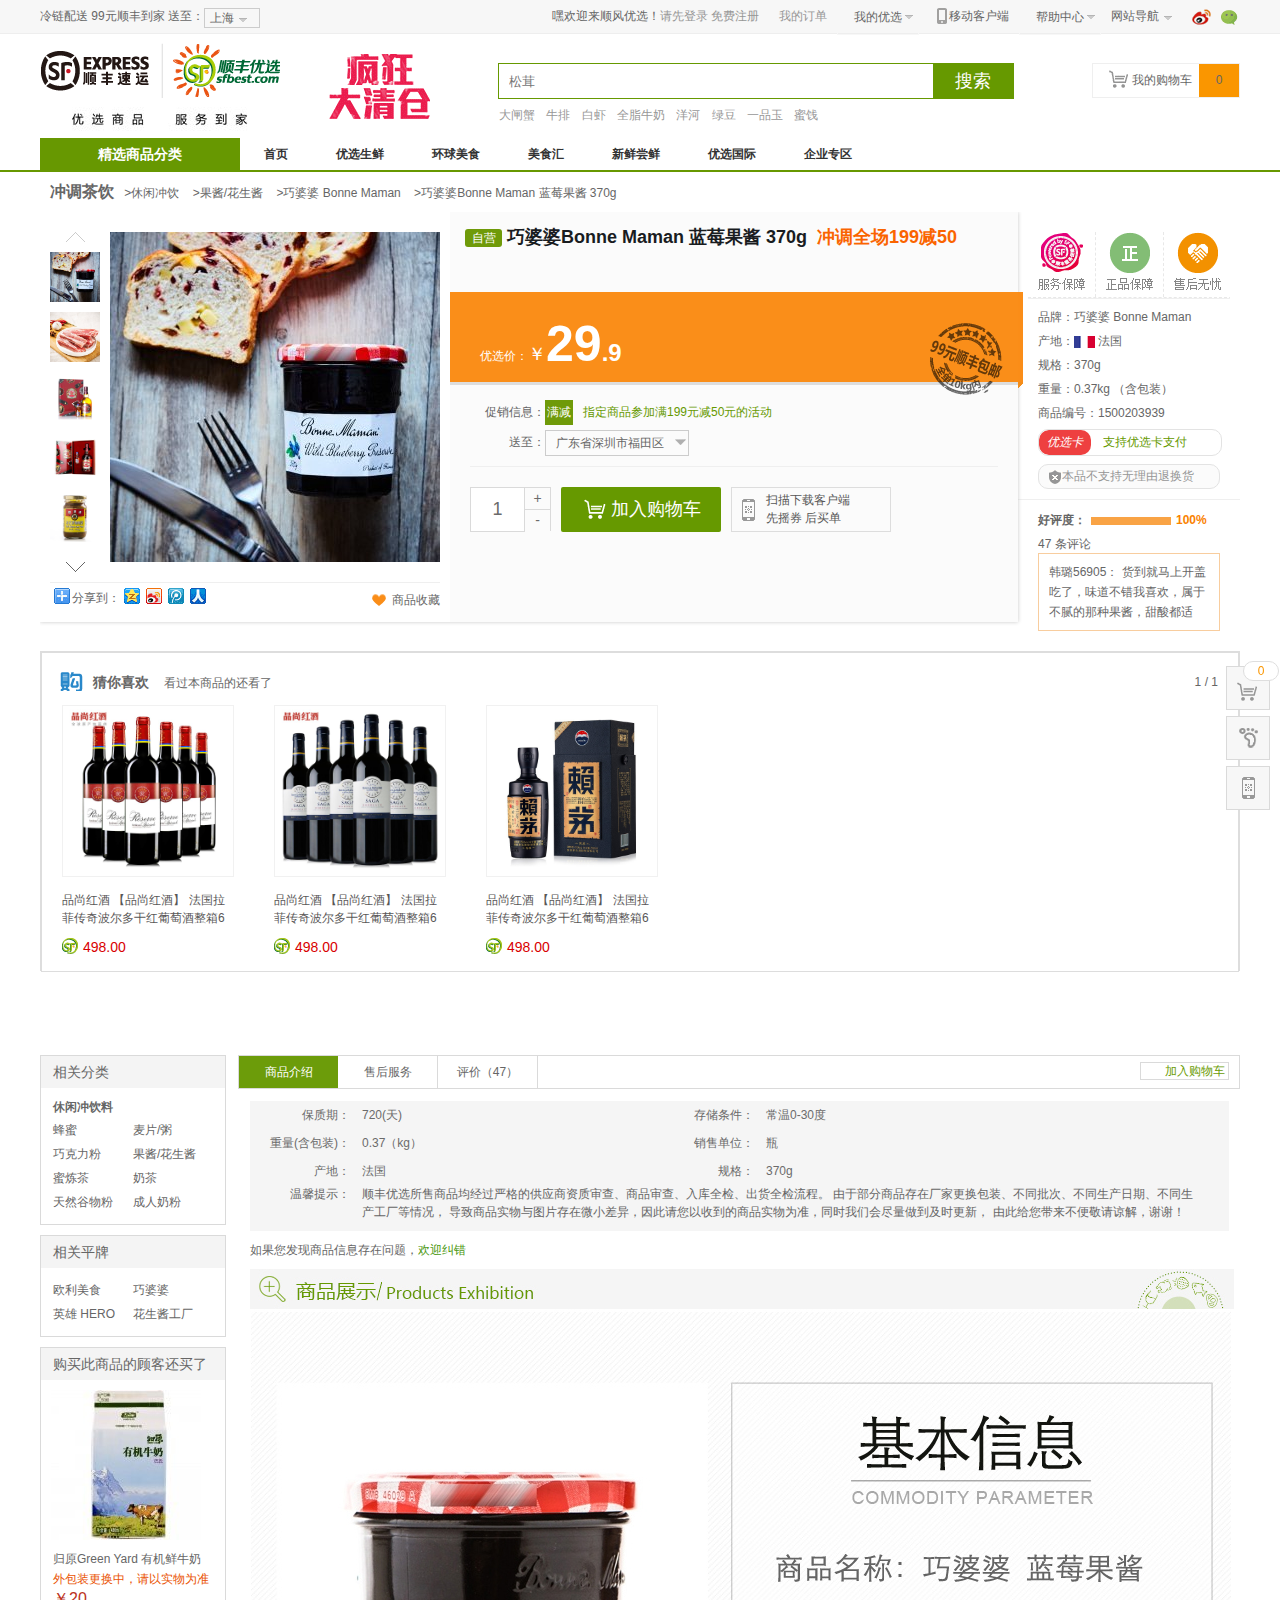
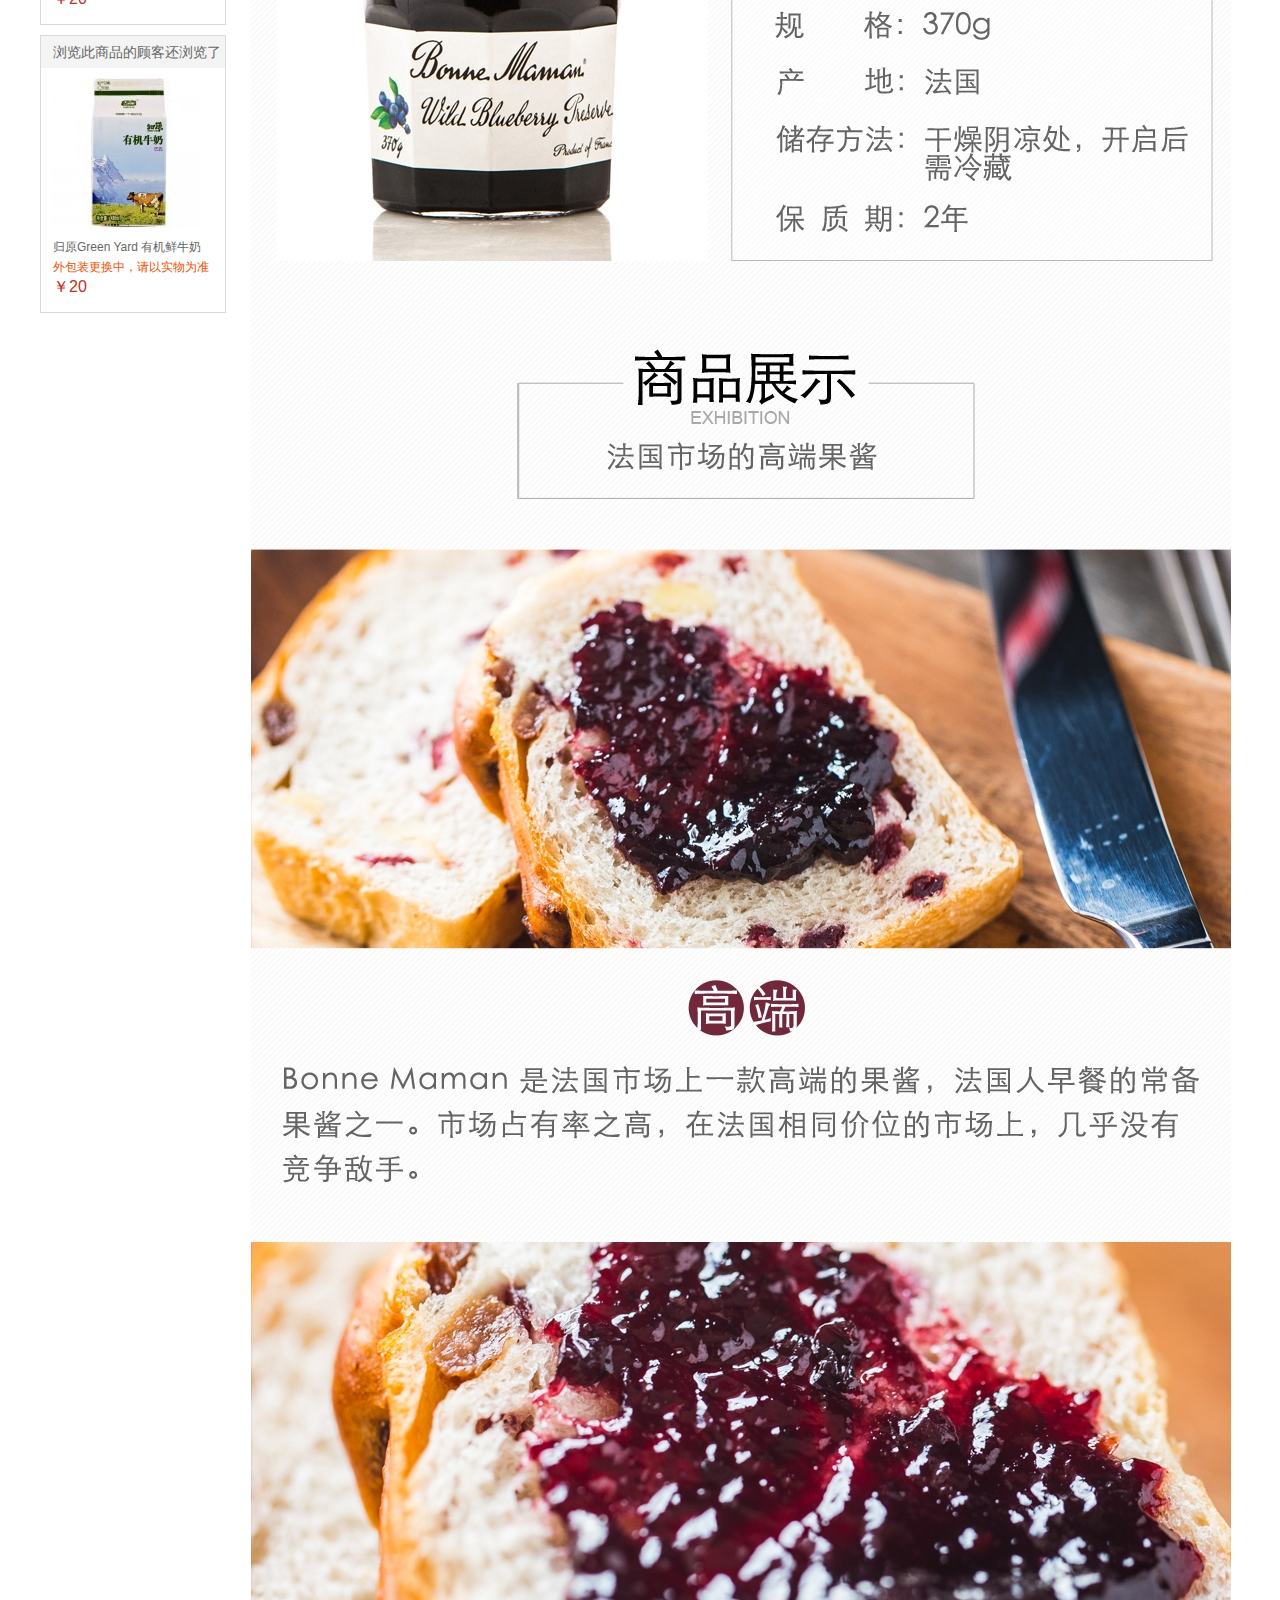
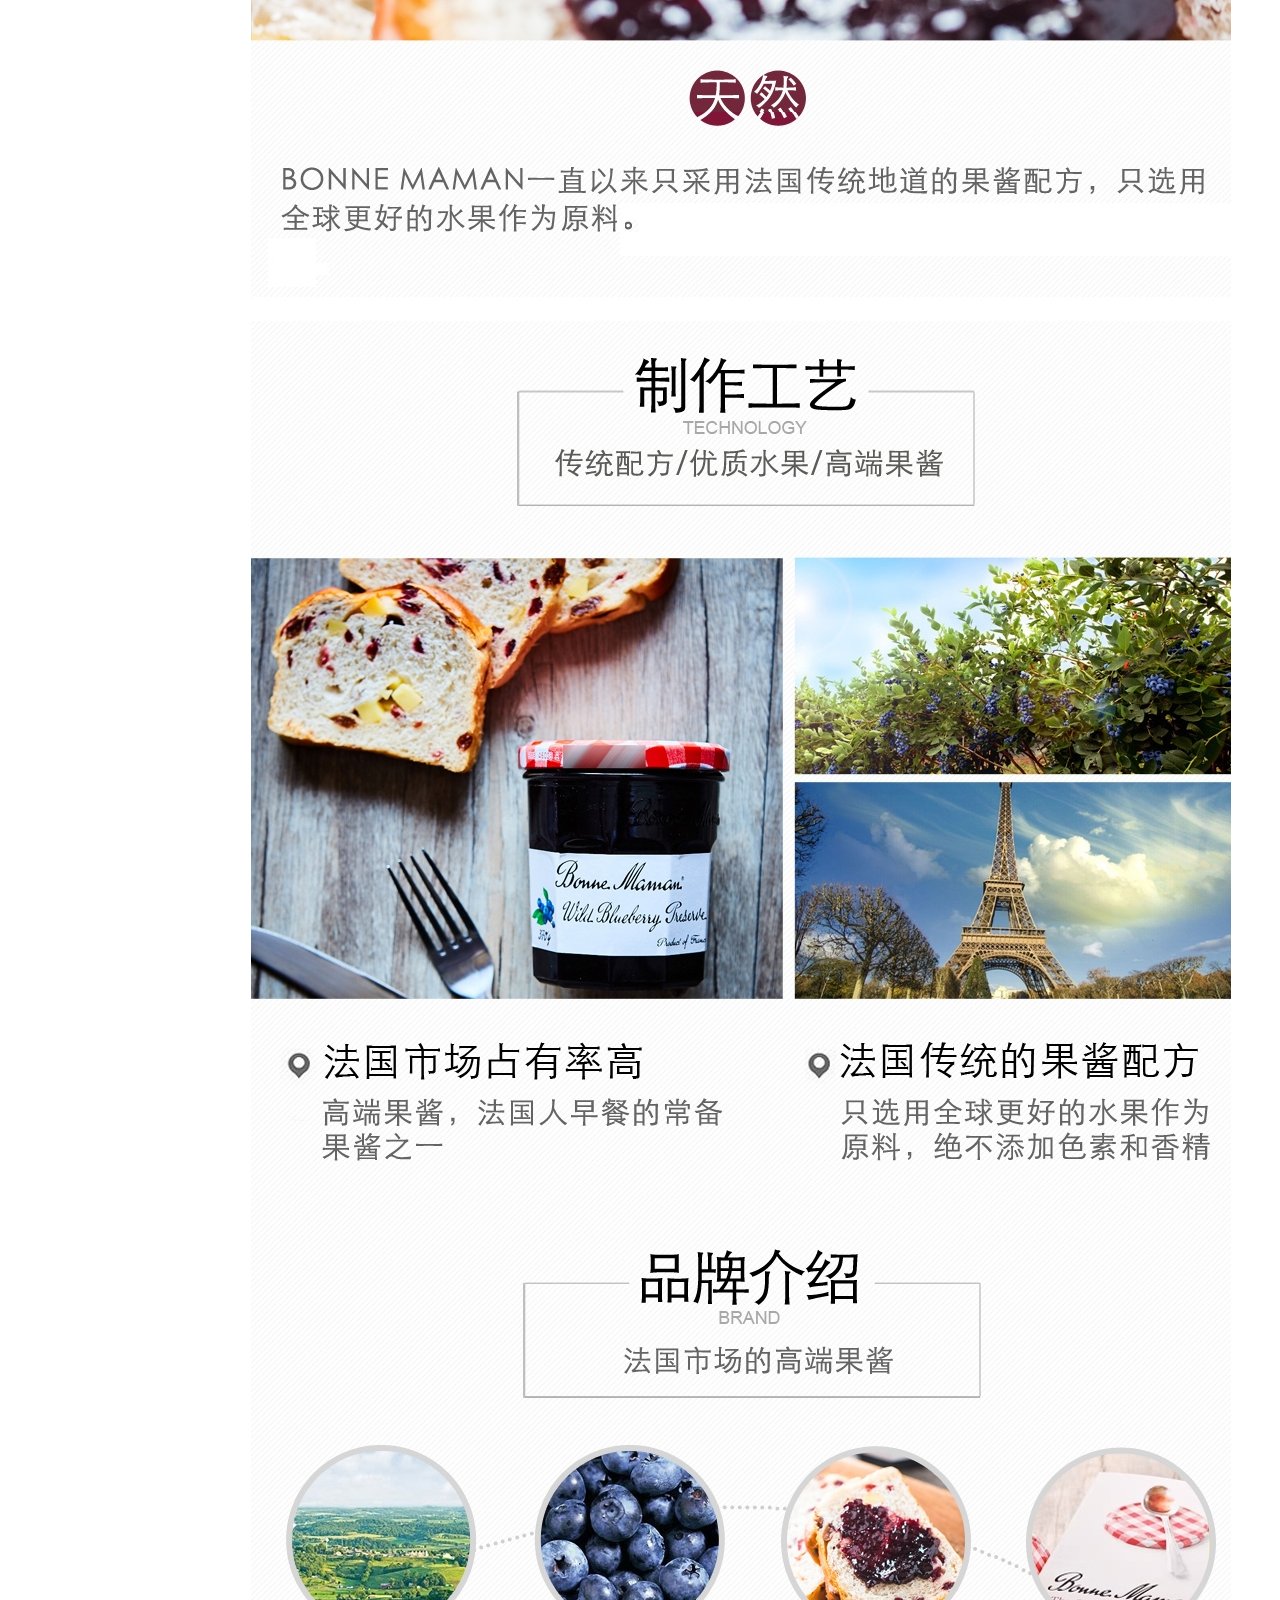
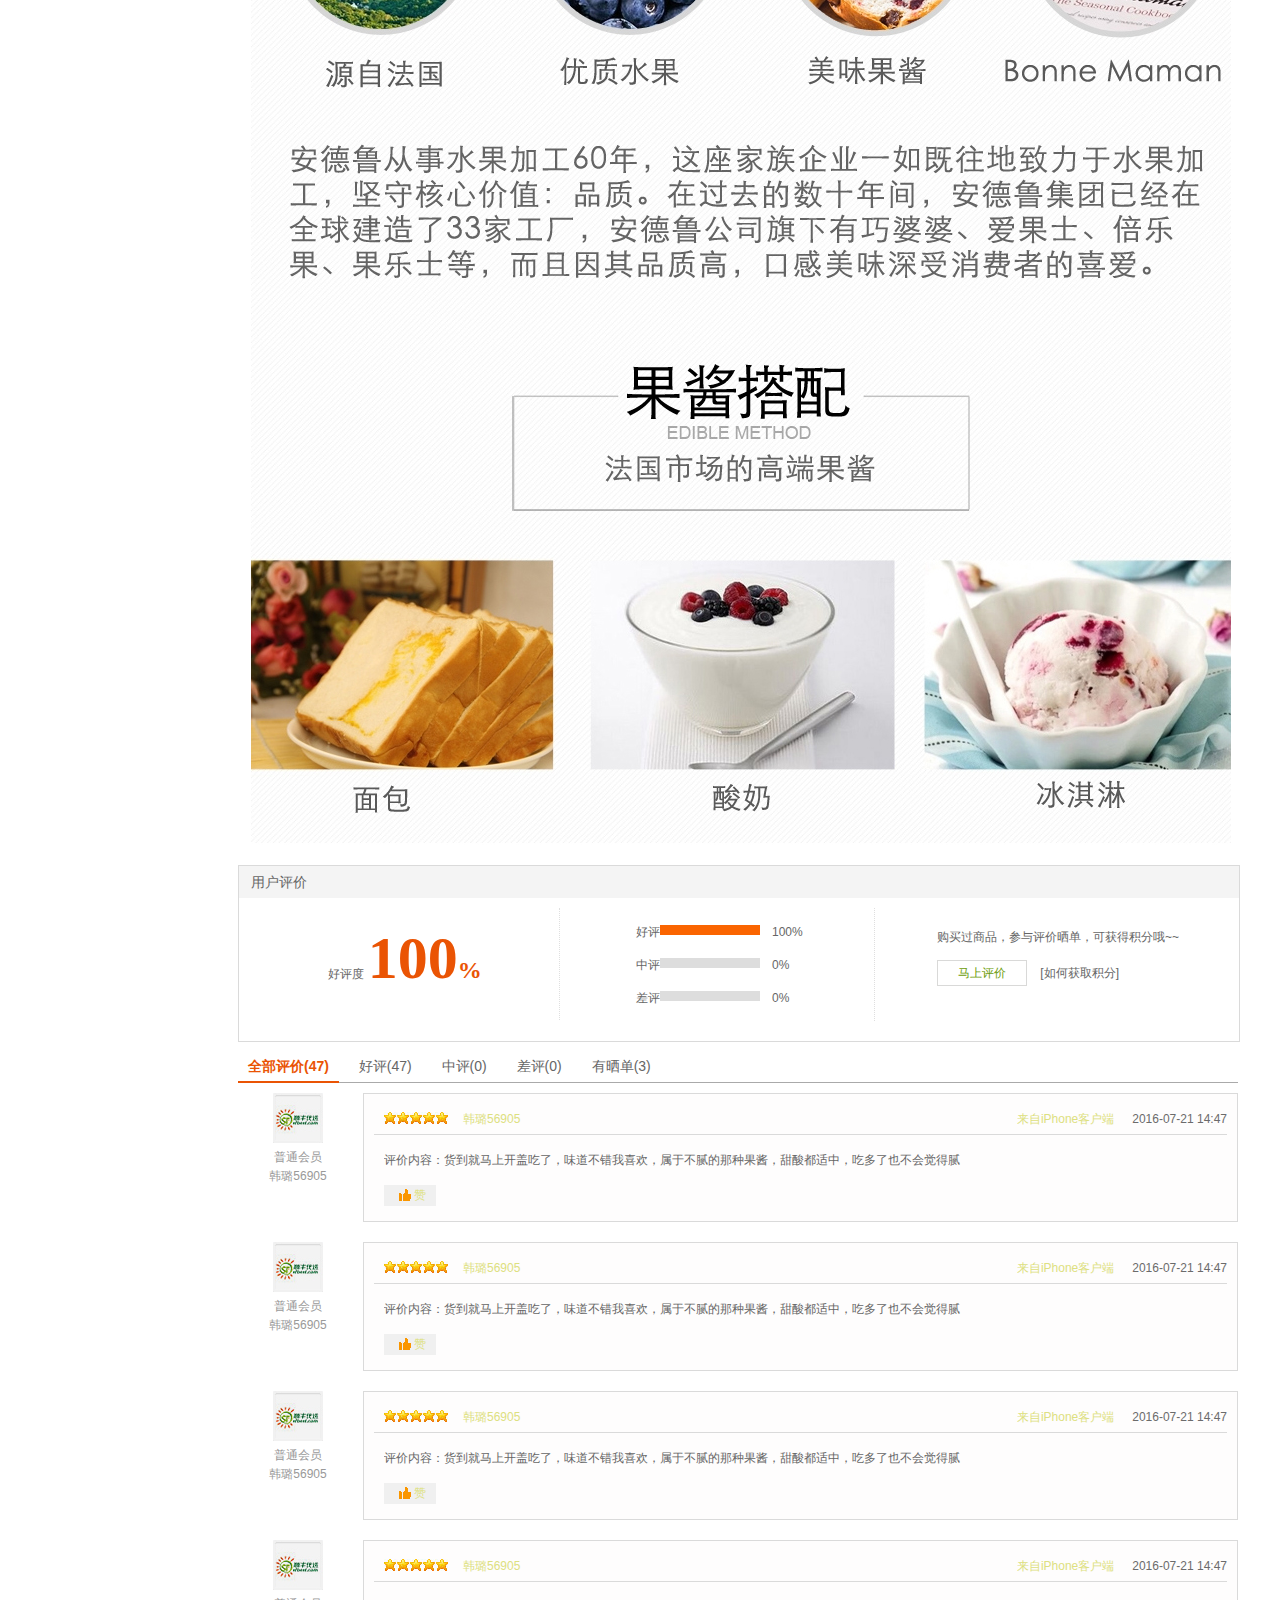
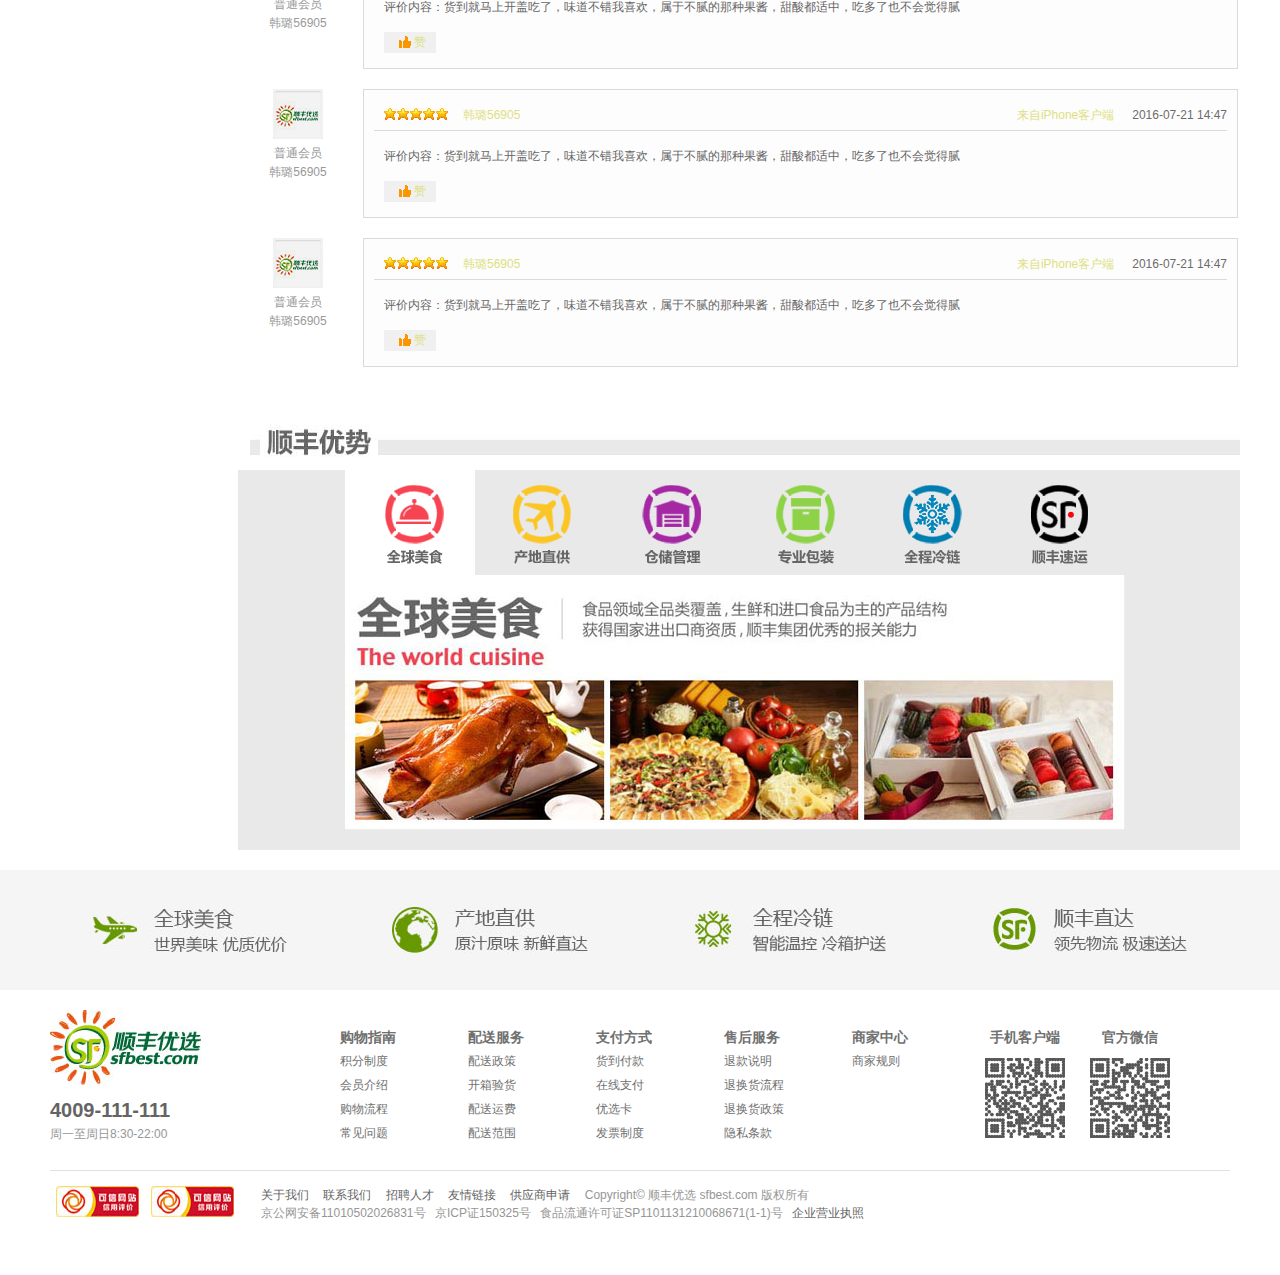
<file: html/xiangqing.html>
<!DOCTYPE html>
<html lang="en">
<head>
	<meta charset="UTF-8">
	<title>详情页面</title>
	<link rel="stylesheet" href="../css/common.css">
	<link rel="stylesheet" href="../css/xiangqin.css">
</head>
<body>
<!-- 顶部菜单topMenu -->
	<div class="topMenu">
	  	<div class="pW">
		    <ul class="fl topTh" >
				<li>冷链配送 99元顺丰到家 送至：</li>
		      	<li class="tShow" >
		      		<span class="city">上海<b></b></span>
		      		<div class="citychoose">
		      			<p class="citymore">请选择您的收货城市：</p></br>
		      			<span>北京</span>
		      			<span>上海</span>
		      			<span>天津</span>
		      			<span>武汉</span>
		      			<span>杭州</span>
		      			<span>苏州</span>
		      			<span>青岛</span>
		      			<span>广州</span>
		      			<span>无锡</span>
						<p>更多城市</p>
						<div class="locality">
							华东地区：<a href="#">上海</a><a href="#">浙江</a><a href="#">江苏</a><a href="#">安徽</a>
						</div>
						
		      		</div>
		      	</li>
		    </ul>
		    <ul class="fr topTh">
		    	<li class="login">
		      		嘿欢迎来顺风优选！<a href="denglu.html">请先登录</a>&nbsp;<a href="zhuce.html">免费注册</a>
		     	</li>
		     	<li class="myOrder">
		     		<a href="#">我的订单</a>
		     	</li>
		     	<li class="menus">
					我的优选<b></b>
					<div class="menuslist">
						<a href="#">我的订单</a>
						<a href="#">我的优选卡</a>
						<a href="#">我的订单</a>
						<a href="#">我的订单</a>
						<a href="#">我的订单</a>
					</div>
		     	</li>
		     	<li class="mbp">
					<i></i>
					移动客户端
					<img src="../img/saomiao.jpg">
		     	</li>
		     	<li class="menus">
					帮助中心<b></b>
					<div class="menuslist">
						<a href="#">购物指南</a>
						<a href="#">配送服务</a>
						<a href="#">售后服务</a>
						<a href="#">投诉与建议</a>
						<a href="#">支付方式</a>
					</div>
		     	</li>
		     	<li class="allcat">
		     		网站导航<b></b>
					<div class="dd">
			        	<dl>
				            <dt class="dh1">商品分类</dt>
				            <dd>
								<a class="trackref" href="#" target="_blank">肉类海鲜</a>
								<a class="trackref" href="#" target="_blank">熟食蛋奶</a>
								<a class="trackref" href="#" target="_blank">水果蔬菜</a>
								<a class="trackref" href="#" target="_blank">酒水饮料</a>
								<a class="trackref" href="#" target="_blank">休闲食品</a>
								<a class="trackref" href="#" target="_blank">冲调茶饮</a>
								<a class="trackref" href="#" target="_blank">粮油副食</a>
								<a class="trackref" href="#" target="_blank">南北干货</a>
				            </dd>
			        	</dl>
			          	
			          	<dl>
				            <dt class="dh2">特色频道</dt>
				            <dd>
				            	<a class="trackref" href="#" target="_blank">跨境直发</a>
				            	<a class="trackref" href="#" target="_blank">企业专区</a>
				            	<a class="trackref" href="#" target="_blank">红酒廊</a>
				            	<a class="trackref" href="#" target="_blank">寰宇美食</a>
				            </dd>
			          	</dl>
			          	
			          	<dl>
				            <dt class="dh3">更多</dt>
				            <dd>
				            	<a class="trackref" href="#" target="_blank">客户端</a>
				            	<a class="trackref"  href="#" target="_blank">关注我们</a>
				            	<p>客服电话：4009-111-111</p>
				            </dd>
			         	</dl>
			        </div>	
		     	</li>
		     	<li class="wX"></li>
		     	<li class="wB"></li>
		
		    </ul>
	    	<span class="clear"></span>
	  	</div>
	</div>	
<!-- 头部header -->
	<div class="header">		
		<div class="header_logo"><a href="#"></a></div>
		<img class="logo_text" src='../img/logo_text.jpg'/>
		<div class="header_ad"><img src="../img/header_ad.gif"></div>
		<div class="search">
			<form>
				<input type="text" class="text" placeholder="松茸" />
				<input type="button" class="btn" value="搜索"/>
			</form>
			<div class="search_hot">
				<a href="#" target="_blank">大闸蟹</a>
				<a href="#" target="_blank">牛排</a>
				<a href="#" target="_blank">白虾</a>
				<a href="#" target="_blank">全脂牛奶</a>
				<a href="#" target="_blank">洋河</a>
				<a href="#" target="_blank">绿豆</a>
				<a href="#" target="_blank">一品玉</a>
				<a href="#" target="_blank">蜜饯</a>
			</div>			
		</div>
		<div class="shopingcar">
			<span class="setcart"></span>
			<a href="#">我的购物车</a>
			<span class="num">0</span>
			<div class="shoplist">
				
			</div>
		</div>		
	</div>
<!-- mainNav -->
	<div class="mainNav">
		<div class="navmenu">
			<div class="categories">
				<a class="categories_list" href="#">精选商品分类</a>
			</div>
			<ul class="menu">
				<li><a href="../index.html">首页</a></li>
				<li><a href="#">优选生鲜</a></li>
				<li><a href="#">环球美食</a></li>
				<li><a href="#">美食汇</a></li>
				<li><a href="#">新鲜尝鲜</a></li>
				<li><a href="#">优选国际</a></li>
				<li><a href="#">企业专区</a></li>
			</ul>
		</div>
	</div>
<!-- linknav -->
	<div class="linknav">
		<strong><a href="#">冲调茶饮</a></strong>
		<span>
			><a href="#">休闲冲饮</a>
			><a href="#">果酱/花生酱</a>
			><a href="#">巧婆婆 Bonne Maman</a>
			><a href="#">巧婆婆Bonne Maman 蓝莓果酱 370g</a>
		</span>

	</div>
<!-- pWrap -->
	<div class="pWrap">
		<div class="pItems">			
			<div class="pView">
				<div id="pView">
					<div class="jqzoom">
						<img class="normal" src="../img/fangdajing.jpg">
						<div class="pic"></div>
					</div>
					<div class="zoomdiv"><img class="fangda" src="../img/fangdajing.jpg"></div>
					<div class="pic-list-sm">
						<b class="sm-upbt"></b>
						<div class="sm-pic-list">
							<ul>
								<li><img class="suoxiao" src="../img/fangdajing.jpg"></li>
								<li><img class="suoxiao" src="../img/test01.jpg"></li>
								<li><img class="suoxiao" src="../img/test02.jpg"></li>
								<li><img class="suoxiao" src="../img/test03.jpg"></li>
								<li><img class="suoxiao" src="../img/test04.jpg"></li>
								<li><img class="suoxiao" src="../img/test05.jpg"></li>
								<li><img class="suoxiao" src="../img/test06.jpg"></li>
							</ul>
						</div>							
						<b class="sm-downbt"></b>
					</div>
				</div>
				<div class="pShare">
					<div id="bdShare">
						<span class="bds_more">分享到：</span>
						<a class="bds_qzone" href="#"></a>
						<a class="bds_tsina" href="#"></a>
						<a class="bds_tqq" href="#"></a>
						<a class="bds_renren" href="#"></a>

					</div>
					<div class="pCollect">
						<a href="#">商品收藏</a>
					</div>
				</div>
			</div>
			<div class="pItemsMain">
				<div class="pItemsName">
					<div class="cm">
						<div class="owner_shop">自营</div>
            			<h2>巧婆婆Bonne Maman 蓝莓果酱 370g</h2>
						<strong>&nbsp;&nbsp;冲调全场199减50</strong>
    				</div>
				</div>
				<div class="pItemsPrice">
					<div class="priceBox">
						<span class="dt">优选价：</span>
						<span class="rmb">￥</span>
						<strong class="price">29<span>.9</span></strong>
					</div>
					<div class="boxWb"></div>
					<div class="productStamp_1"></div>
				</div>
				<div class="cuxiao">
					<div class="cufo">促销信息：</div>
					<span>满减</span>
					<a href="#">指定商品参加满199元减50元的活动</a>
				</div>
				<div class="pItemsStock">
					<div class="cufo">送至：</div>
					<div class="addst">广东省深圳市福田区<b></b></div>
				</div>
				<div class="pItemsChoose">
					<div class="chooseBtns">
						<div class="pAmount">
							<span><input type="text" class="numt" value="1"/></span>
							<span>
								<a href="#" class="add-num">+</a>
								<a href="#" class="reduce-num">-</a>
							</span>
						</div>
						<div class="pBtn">
							<a href="#"><b></b>加入购物车</a>
						</div>
						<div class="phone_client">
							<p>扫描下载客户端 <br/>先摇券 后买单</p>
						</div>
					</div>
				</div>
			</div>
		</div>
		<div class="pItemsSide">
			<div class="sideWrap">
				<div class="points">
					<ul id="points-sf">
						<li><img src="../img/productattr1.png"></li>
						<li><img src="../img/productattr2.png"></li>
						<li><img src="../img/productattr3.png"></li>
					</ul>
				</div>
			</div>
			<div class="pdetail">
				<ul>
					<li>品牌：<span><a href="#">巧婆婆 Bonne Maman</a></span></li>
			        <li>产地：<span><a href="#"><img src="../img/faguo.jpg" style="margin-right: 3px;vertical-align: middle">法国</a></span>
			        </li>
					<li>规格：370g</li>
					<li>重量：0.37kg （含包装）</li>
			        <li>商品编号：1500203939</li>
			        <li class="card-pay">
						<span class="card-pay-left">优选卡</span>
						<span class="card-pay-right">支持优选卡支付</span>
					</li>
				</ul>
			    <div class="pDeclare"> 
			        <div class="nosupport"><b></b>本品不支持无理由退换货</div>
			    </div>
			</div>  
			<div class="pcommdetail">
				<dl class="prate">
					<dt>好评度：</dt>
					<dd>
						<div class="dd"><span id="positive-sf" style="100%"></span></div>
						<strong><span id="positive-num-sf">100</span><span>%</span></strong>
						<div style="display:none" id="score"></div>
					</dd>
				</dl>
				<dl class="pcomment">
					<dt><a href="javascript:ToCommentPosition();">47 条评论</a></dt>
					<dd>
						<div>
							<span>韩璐56905：
								<a href="#">货到就马上开盖吃了，味道不错我喜欢，属于不腻的那种果酱，甜酸都适中，吃多了也不会觉得腻
								</a>
							</span>
						</div>
					</dd>
				</dl>
			</div>
			
		</div>
	</div>
<!--内容介绍及详详详详详详详情-->
	<div class="pWrap">
		<div class="gwd_inner_lowprice">
			<div class="gwd_inner_lowprice">
				<div class="gwd_inner_head">
					<a class="site_icon" href="#"></a>
					<span class="big_title">猜你喜欢</span>
					<span class="small_title">看过本商品的还看了</span>
					<a class="gwd_inner_page">
						<span class="cur_page">1</span>
						<span>/</span>
						<span class="total_page">1</span>
					</a>
				</div>
				<div class="gwd_inner_content">
					<a class="inner_page_left turnpage" style="visibility: hidden;"><em></em></a>
					<div class="inner_pro_list" style="width: 1072px;">
						<ul class="gwd_favor_list">
							<li class="li_first">
								<a class="item_img" href="#">
									<img src="../img/jiu01.jpg">
								</a>
								<div class="inner_dp_desc">
									<a class="dp_title" href="#">
										品尚红酒 【品尚红酒】 法国拉菲传奇波尔多干红葡萄酒整箱6瓶装 750ml*6瓶
									</a>
									<a class="small_desc">
										<span class="site_icon"><img src="../img/sf.jpg"></span>
										<span class="new_price">498.00</span>
										
									</a>
								</div>
							</li>
							<li class="li_first">
								<a class="item_img" href="#">
									<img src="../img/jiu02.jpg">
								</a>
								<div class="inner_dp_desc">
									<a class="dp_title" href="#">
										品尚红酒 【品尚红酒】 法国拉菲传奇波尔多干红葡萄酒整箱6瓶装 750ml*6瓶
									</a>
									<a class="small_desc">
										<span class="site_icon"><img src="../img/sf.jpg"></span>
										<span class="new_price">498.00</span>
										
									</a>
								</div>
							</li>
							<li>
								<a class="item_img" href="#">
									<img src="../img/jiu03.jpg">
								</a>
								<div class="inner_dp_desc">
									<a class="dp_title" href="#">
										品尚红酒 【品尚红酒】 法国拉菲传奇波尔多干红葡萄酒整箱6瓶装 750ml*6瓶
									</a>
									<a class="small_desc">
										<span class="site_icon"><img src="../img/sf.jpg"></span>
										<span class="new_price">498.00</span>
										
									</a>
								</div>
							</li>
						
						</ul>
					</div>
					<a class="inner_page_right turnpage" style="visibility: hidden;"><em></em></a>
				</div>
			</div>
			
		</div>

		<div class="plist-left">
			<div class="box">
				<div class="box-bt">相关分类</div>
				<h3>休闲冲饮料</h3>
				<a class="box-a1" href="#">蜂蜜</a>
				<a class="box-a1" href="#">麦片/粥</a>
				<a class="box-a1" href="#">巧克力粉</a>
				<a class="box-a1" href="#">果酱/花生酱</a>
				<a class="box-a1" href="#">蜜炼茶</a>
				<a class="box-a1" href="#">奶茶</a>
				<a class="box-a1" href="#">天然谷物粉</a>
				<a class="box-a1" href="#">成人奶粉</a>
			</div>
			<div class="box">
				<div class="box-bt">相关平牌</div>
				<a class="box-a1" href="#">欧利美食</a>
				<a class="box-a1" href="#">巧婆婆 </a>
				<a class="box-a1" href="#">英雄 HERO</a>
				<a class="box-a1" href="#">花生酱工厂</a>
			</div>
			<div class="box">
				<div class="box-bt">购买此商品的顾客还买了</div>
				<img class="milk" src="../img/milk.jpg">
				<a class="box-a2" href="#">归原Green Yard 有机鲜牛奶 486ml</a>
				<a class="box-a3" href="#">外包装更换中，请以实物为准</a>
				<a class="box-a4" href="#">￥20</a>
			</div>
			<div class="box">
				<div class="box-bt">浏览此商品的顾客还浏览了</div>
				<img class="milk" src="../img/milk.jpg">
				<a class="box-a2" href="#">归原Green Yard 有机鲜牛奶 486ml</a>
				<a class="box-a3" href="#">外包装更换中，请以实物为准</a>
				<a class="box-a4" href="#">￥20</a>
			</div>
		</div>
		<div class="plist-right">
			<div class="top-top">
				<a class="top-top_a1">商品介绍</a>
				<a class="top-top_a2">售后服务</a>
				<a class="top-top_a2">评价（47）</a>
				<a class="top-top_a3">加入购物车</a>
			</div>
			<div class="rigth-info">
				<ul style="float:left;">
					<li><strong>保质期：</strong>720(天)</li>
					<li><strong>存储条件：</strong>常温0-30度</li>
					<li><strong>重量(含包装)：</strong>0.37（kg）</li>
					<li><strong>销售单位：</strong>瓶</li>
					<li><strong>产地：</strong>法国</li>
					<li><strong>规格：</strong>370g</li>
				</ul>
				<span style="float:left;width: 100px;text-align:right;padding-right:6px;margin-right:6px;">温馨提示：</span>
				<span style="float:left;width:840px;overflow:hidden;padding-bottom:10px">
					顺丰优选所售商品均经过严格的供应商资质审查、商品审查、入库全检、出货全检流程。
					由于部分商品存在厂家更换包装、不同批次、不同生产日期、不同生产工厂等情况，
					导致商品实物与图片存在微小差异，因此请您以收到的商品实物为准，同时我们会尽量做到及时更新，
					由此给您带来不便敬请谅解，谢谢！
				</span>
			</div>
			<div class="pJiucuo">
				如果您发现商品信息存在问题，<a href="#">欢迎纠错</a>
			</div>
			<img class="img" src="../img/xiaohao.gif">
			<img class="img" src="../img/datu.jpg">
			<div class="pl-box">
				<div class="pl-bt">用户评价</div>
				<div class="pScore">好评度
					<strong>100<span>%</span></strong>
				</div>
				<div class="pPercent">
					<dl>
						<dt>好评</dt>
						<dd class="pBar">
							<div style="width:100px;"></div>
						</dd>
						<dd>100%</dd>
					</dl>
					<dl>
						<dt>中评</dt>
						<dd class="pBar">
							<div style="width:0px;"></div>
						</dd>
						<dd>0%</dd>
					</dl>
					<dl>
						<dt>差评</dt>
						<dd class="pBar">
							<div style="width:0px;"></div>
						</dd>
						<dd>0%</dd>
					</dl>
				</div>
				<div class="pBtns">
                    <div>购买过商品，参与评价晒单，可获得积分哦~~</div>
                    <div>
                    	<a class="pbtn2" href="#" >马上评价</a>
                    	<span class="showMore">
                    		<a target="_blank" href="#">[如何获取积分]</a>
                    	</span>
                    </div>
                </div>
			</div>
			<div class="commentAll">
  				<h3 class="curr"><a href="#">全部评价(47)</a></h3>
  				<h3><a href="#">好评(47)</a></h3>
  				<h3><a href="#">中评(0)</a></h3>
  				<h3><a href="#">差评(0)</a></h3>
  				<h3><a href="#">有晒单(3)</a></h3>
			</div>
			<ul class="pComment">
				<li>
					<div class="user">
						<div class="uIcon">
							<img src="../img/sfkd.gif" border="0">
						</div>
						<div class="uName">普通会员</div>
						<div class="uLevel">韩璐56905</div>
					</div>
					<div class="item">
						<div class="topic">
							<span class="s"><b class="star5"></b></span>
							<div class="ct"><a href="#" >韩璐56905</a></div>
							<span class="t">2016-07-21 14:47</span>
							<span class="w"><a href="#">来自iPhone客户端</a></span>
						</div>
						<div class="itemCont">
							<dl class="c">
								<dt>评价内容：</dt>
								<dd>货到就马上开盖吃了，味道不错我喜欢，属于不腻的那种果酱，甜酸都适中，吃多了也不会觉得腻</dd>
							</dl>
						</div>
						<div class="pLike">
							<a href="#" class="comment-like-sf"><b></b>赞</a>
						</div>
					</div>
					<div class="corner">
						<div class="aBg"></div>
						<div class="aCt"></div>
					</div>
				</li>
				<li>
					<div class="user">
						<div class="uIcon">
							<img src="../img/sfkd.gif" border="0">
						</div>
						<div class="uName">普通会员</div>
						<div class="uLevel">韩璐56905</div>
					</div>
					<div class="item">
						<div class="topic">
							<span class="s"><b class="star5"></b></span>
							<div class="ct"><a href="#" >韩璐56905</a></div>
							<span class="t">2016-07-21 14:47</span>
							<span class="w"><a href="#">来自iPhone客户端</a></span>
						</div>
						<div class="itemCont">
							<dl class="c">
								<dt>评价内容：</dt>
								<dd>货到就马上开盖吃了，味道不错我喜欢，属于不腻的那种果酱，甜酸都适中，吃多了也不会觉得腻</dd>
							</dl>
						</div>
						<div class="pLike">
							<a href="#" class="comment-like-sf"><b></b>赞</a>
						</div>
					</div>
					<div class="corner">
						<div class="aBg"></div>
						<div class="aCt"></div>
					</div>
				</li>
				<li>
					<div class="user">
						<div class="uIcon">
							<img src="../img/sfkd.gif" border="0">
						</div>
						<div class="uName">普通会员</div>
						<div class="uLevel">韩璐56905</div>
					</div>
					<div class="item">
						<div class="topic">
							<span class="s"><b class="star5"></b></span>
							<div class="ct"><a href="#" >韩璐56905</a></div>
							<span class="t">2016-07-21 14:47</span>
							<span class="w"><a href="#">来自iPhone客户端</a></span>
						</div>
						<div class="itemCont">
							<dl class="c">
								<dt>评价内容：</dt>
								<dd>货到就马上开盖吃了，味道不错我喜欢，属于不腻的那种果酱，甜酸都适中，吃多了也不会觉得腻</dd>
							</dl>
						</div>
						<div class="pLike">
							<a href="#" class="comment-like-sf"><b></b>赞</a>
						</div>
					</div>
					<div class="corner">
						<div class="aBg"></div>
						<div class="aCt"></div>
					</div>
				</li>
				<li>
					<div class="user">
						<div class="uIcon">
							<img src="../img/sfkd.gif" border="0">
						</div>
						<div class="uName">普通会员</div>
						<div class="uLevel">韩璐56905</div>
					</div>
					<div class="item">
						<div class="topic">
							<span class="s"><b class="star5"></b></span>
							<div class="ct"><a href="#" >韩璐56905</a></div>
							<span class="t">2016-07-21 14:47</span>
							<span class="w"><a href="#">来自iPhone客户端</a></span>
						</div>
						<div class="itemCont">
							<dl class="c">
								<dt>评价内容：</dt>
								<dd>货到就马上开盖吃了，味道不错我喜欢，属于不腻的那种果酱，甜酸都适中，吃多了也不会觉得腻</dd>
							</dl>
						</div>
						<div class="pLike">
							<a href="#" class="comment-like-sf"><b></b>赞</a>
						</div>
					</div>
					<div class="corner">
						<div class="aBg"></div>
						<div class="aCt"></div>
					</div>
				</li>
				<li>
					<div class="user">
						<div class="uIcon">
							<img src="../img/sfkd.gif" border="0">
						</div>
						<div class="uName">普通会员</div>
						<div class="uLevel">韩璐56905</div>
					</div>
					<div class="item">
						<div class="topic">
							<span class="s"><b class="star5"></b></span>
							<div class="ct"><a href="#" >韩璐56905</a></div>
							<span class="t">2016-07-21 14:47</span>
							<span class="w"><a href="#">来自iPhone客户端</a></span>
						</div>
						<div class="itemCont">
							<dl class="c">
								<dt>评价内容：</dt>
								<dd>货到就马上开盖吃了，味道不错我喜欢，属于不腻的那种果酱，甜酸都适中，吃多了也不会觉得腻</dd>
							</dl>
						</div>
						<div class="pLike">
							<a href="#" class="comment-like-sf"><b></b>赞</a>
						</div>
					</div>
					<div class="corner">
						<div class="aBg"></div>
						<div class="aCt"></div>
					</div>
				</li>
				<li>
					<div class="user">
						<div class="uIcon">
							<img src="../img/sfkd.gif" border="0">
						</div>
						<div class="uName">普通会员</div>
						<div class="uLevel">韩璐56905</div>
					</div>
					<div class="item">
						<div class="topic">
							<span class="s"><b class="star5"></b></span>
							<div class="ct"><a href="#" >韩璐56905</a></div>
							<span class="t">2016-07-21 14:47</span>
							<span class="w"><a href="#">来自iPhone客户端</a></span>
						</div>
						<div class="itemCont">
							<dl class="c">
								<dt>评价内容：</dt>
								<dd>货到就马上开盖吃了，味道不错我喜欢，属于不腻的那种果酱，甜酸都适中，吃多了也不会觉得腻</dd>
							</dl>
						</div>
						<div class="pLike">
							<a href="#" class="comment-like-sf"><b></b>赞</a>
						</div>
					</div>
					<div class="corner">
						<div class="aBg"></div>
						<div class="aCt"></div>
					</div>
				</li>
			
			</ul>
			<img class="img" src="../img/sfys.jpg"/>
			<div class="ysCont">
	            <div class="ysIcons">
	                <div class="ysIcon1 white"></div>
	                <div class="ysIcon2"></div>
	                <div class="ysIcon3"></div>
	                <div class="ysIcon4"></div>
	                <div class="ysIcon5"></div>
	                <div class="ysIcon6"></div>
	            </div>
	            <div class="ysSlide">
	                <ul>
	                	<li class="ysPic"><img src="../img/ystp-01.jpg"></li>
						<li class="ysPic"><img src="../img/ystp-02.jpg"></li>
						<li class="ysPic"><img src="../img/ystp-03.jpg"></li>
						<li class="ysPic"><img src="../img/ystp-04.jpg"></li>
						<li class="ysPic"><img src="../img/ystp-05.jpg"></li>
						<li class="ysPic"><img src="../img/ystp-06.jpg"></li>
						<li class="ysPic"><img src="../img/ystp-01.jpg"></li>
	                </ul>
	            </div>
        	</div>
		</div>
	</div>
<!--  底部  -->
	<div class="footer">
	    <div class="footer_zd">
			<ul>
				<li class="quanqiu"></li>
				<li class="chandi"></li>
				<li class="qcll"></li>
				<li class="sfzd"></li>
			</ul>
		</div>
		<div class="foot">
			<div class="pageFooter">
				<div class="middle">
					<ul>
						<li class="kefu">4009-111-111</li>
						<li>周一至周日8:30-22:00</li>
					</ul>
				</div>
				<div class="right">
					<ul>
						<li class="title">购物指南</li>
						<li><a href="#" target="_blank">积分制度</a></li>
						<li><a href="#" target="_blank">会员介绍</a></li>
						<li><a href="#" target="_blank">购物流程</a></li>
						<li><a href="#" target="_blank">常见问题</a></li>
					</ul>
					<ul>
						<li class="title">配送服务</li>
						<li><a href="#" target="_blank">配送政策</a></li>
						<li><a href="#" target="_blank">开箱验货</a></li>
						<li><a href="#" target="_blank">配送运费</a></li>
						<li><a href="#" target="_blank">配送范围</a></li>
					</ul>
					<ul>
						<li class="title">支付方式</li>
						<li><a href="#" target="_blank">货到付款</a></li>
						<li><a href="#" target="_blank">在线支付</a></li>
						<li><a href="#" target="_blank">优选卡</a></li>
						<li><a href="#" target="_blank">发票制度</a></li>
					</ul>
					<ul>
						<li class="title">售后服务</li>
						<li><a href="#" target="_blank">退款说明</a></li>
						<li><a href="#" target="_blank">退换货流程</a></li>
						<li><a href="#" target="_blank">退换货政策</a></li>
						<li><a href="#" target="_blank">隐私条款</a></li>
					</ul>
					<ul class="sj">
						<li class="title">商家中心</li>
						<li><a href="#" target="_blank">商家规则</a></li>
					</ul>
	      		</div>
				<div class="left">
					<ul class="f_ios">
						<li><a href="#" target="_blank">手机客户端</a></li>
						<li><span></span></li>
					</ul>
					<ul class="f_wx">
						<li><a href="#" target="_blank">官方微信</a></li>
						<li><span></span></li>
					</ul>
				</div>
			</div>
			<div class="bottom">
				<div class="bottom_kx">
					<a href="#" target="_blank"><img src="../img/bottom_kx.jpg"></a>
				</div>
				<div class="bottom_sm">
					<a href="#" target="_blank"><img src="../img/bottom_kx.jpg"></a>
				</div>				
				<div class="siteinfo">
					<p>
						<span><a href="#" target="_blank">关于我们</a></span>
						<span><a href="#" target="_blank">联系我们</a></span>
						<span><a href="#" target="_blank">招聘人才</a></span>
						<span><a href="#" target="_blank">友情链接</a></span>
						<span><a href="#" target="_blank">供应商申请</a></span>
						<span>Copyright© 顺丰优选 sfbest.com 版权所有</span>
					</p>
					<p>
						<span>京公网安备11010502026831号</span>
						<span>京ICP证150325号</span>
						<span>食品流通许可证SP1101131210068671(1-1)号</span>
						<span><a target="_blank" href="#">企业营业执照</a></span>
					</p>
				</div>
			</div>
	    </div>
	</div>	
<!--固定位置的图标-->	
	<div class="side-fixed">
		<div class="fixed-c">
			<a href="#" class="s-cart"></a>
			<span class="s-cart-num">0</span>
		</div>
		<div class="fixed-c">
			<a href="#" class="s-guang"></a>
		</div>
		<div class="fixed-c">
			<a href="#" class="s-app"></a>
		</div>
		<div class="fixed-c" style="display:none;">
			<a href="#" class="s-top"></a>
		</div>
		<div class="appInfo" style="display:none;">
    		<div class="appDown">
      			<div class="appItem" style="right:-310px;">
        			<div class="sf-client">
          				<span class="client-img"></span>
          				<i></i>
          				<div class="client-txt">
            				<em>扫描我，即可下载</em>
            				<strong>顺丰优选客户端</strong>
          				</div>
        			</div>
        			<div class="client-promo">
        				<a href="#" target="_blank">先摇券 后买单</a>
        			</div>  
        			<div class="cart-arr"></div>
     			</div>
   			</div>
  		</div>
	</div>	
<!-- 引入js文件 -->
	<script src="../js/jquery-1.12.0.js" type="text/javascript" charset="utf-8"></script>
	<script src="../js/common.js"></script>
	<script src="../js/xiangqing.js"></script>

</body>
</html>
</file>
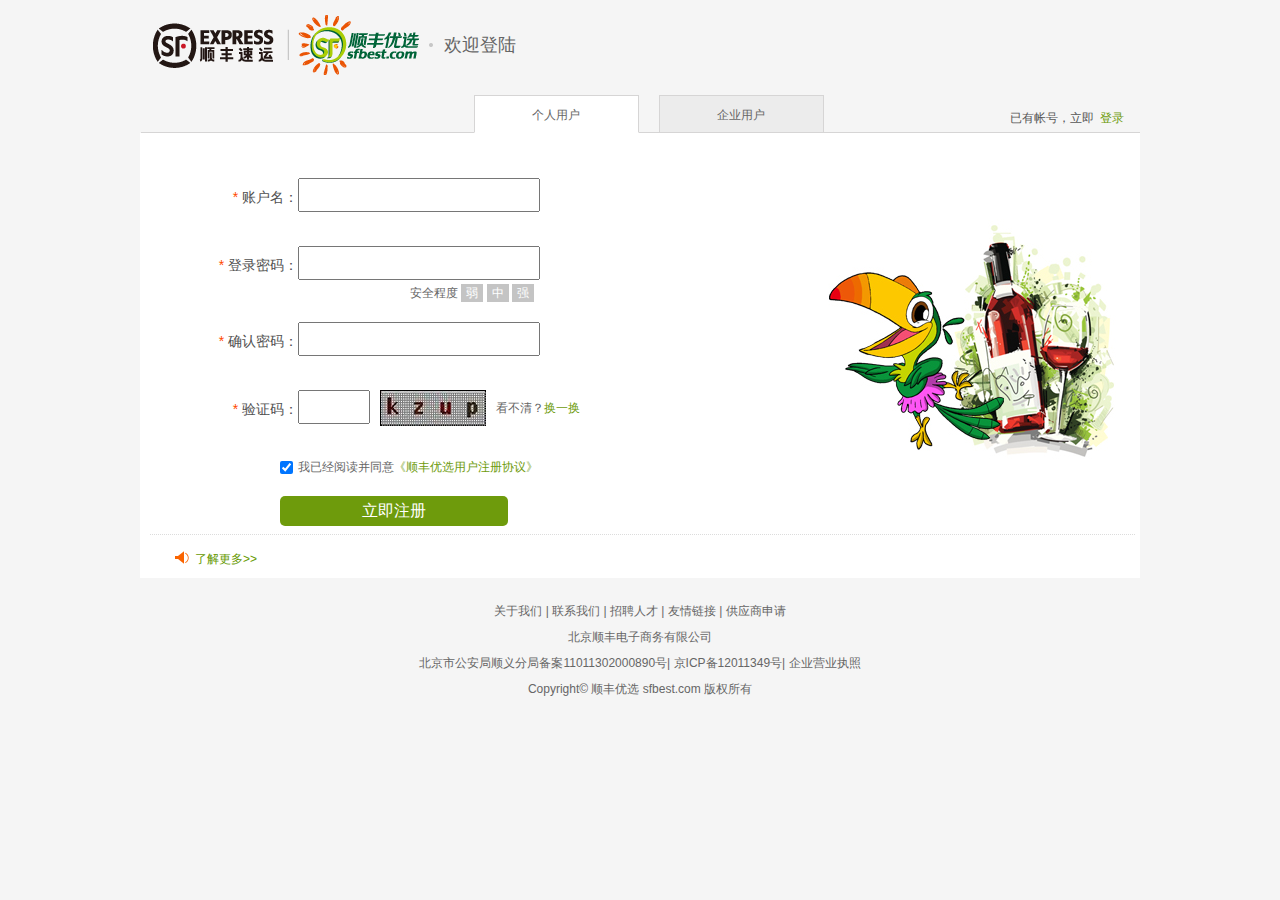
<file: html/zhuce.html>
<!DOCTYPE html>
<html lang="en">
<head>
	<meta charset="UTF-8">
	<title>顺风优选注册</title>
	<link rel="stylesheet" href="../css/zhuce.css">
</head>
<body>
<!--header-->
	<div class="header">
		<a href="#">
			<img src="../img/dlulogo.png"/>
			<span>欢迎登陆</span>
		</a>
	</div>
<!-- 注册头部 -->
	<div class="zhucetop">
		<div class="personal btom">个人用户</div>
		<div class="company">企业用户</div>
		<div class="denglu">已有帐号，立即&nbsp;&nbsp;<a href="denglu.html">登录</a></div>
	</div>

<!-- 注册主体部分 -->
	<div class="reg-main">
		<ul>
			<li style="margin-bottom:30px">
				<label><font>*</font> 账户名：</label>
				<input type="text" id="userName" class="shuru">
				<span class="remind"></span>
			</li>
			<li>
				<label><font>*</font> 登录密码：</label>
				<input type="password" id="password" class="shuru">
				<span class="remind"></span>
			</li>
			<li style="padding-left:230px">
				安全程度
				<span class="jibie">弱</span>
				<span class="jibie">中</span>
				<span class="jibie">强</span>
			</li>
			<li style="margin-bottom:30px">
				<label><font>*</font> 确认密码：</label>
				<input type="password" id="checkedword" class="shuru">
				<span class="remind"></span>	
			</li>
			<li style="margin-bottom:30px;">
				<label><font>*</font> 验证码：</label>
				<input type="text" id="yazhema">
				<img class="img" src="../img/checkma.jpg"/>
				<span class="kanbuqing">看不清？<a href="#">换一换</a></span>
			</li>
			<li>
				<input type="checkbox" name="checkbox" id="checked" checked="checked">
				<a class="ty" href="#">我已经阅读并同意<i>《顺丰优选用户注册协议》</i></a>
				<b class="gou">请阅读并同意注册协议</b>
			</li>
			<li>
				<form method="post" action="">
					<input type="submit" value="立即注册" id="tijiao" class="shuru">
				</form>
			</li>

		</ul>
		<div class="ui-reg-tip"><a href="#">了解更多&gt;&gt;</a></div>

	</div>
<!--footer-->
	<div class="footer">
		<span> 
			<a href="#" class="footerlink1">关于我们</a> | 
			<a href="#" class="footerlink1">联系我们</a> | 
			<a href="#" class="footerlink1">招聘人才</a> | 
			<a href="#" class="footerlink1">友情链接</a> | 
			<a href="#" class="footerlink1">供应商申请</a>
		</span>
		<p>
			北京顺丰电子商务有限公司<br> 北京市公安局顺义分局备案11011302000890号|
				<a href="#" class="footerlink1">京ICP备12011349号</a>|
				<a href="#" class="footerlink1">企业营业执照</a><br> Copyright© 顺丰优选
			sfbest.com 版权所有<br>
		</p>
	</div>
<script src="../js/jquery-1.12.0.js"></script>
<script src="../js/zhuce.js"></script>
</body>
</html>
</file>
<file: css/common.css>
@charset "utf-8";
/* CSS Document */
/*-------------清除设置默认样式----------------*/
h1,h2,h3,h4,h5,h6,p,a,em,img,strong,b,dl,dt,dd,form,label,ol,ul,li,legend,span,input{margin:0;padding:0;}
body,html{color:#666666;font:12px/150% Arial,Verdana,"宋体";margin:0;padding:0;}
ol,ul,li{list-style:none;}
img{border:0;}
a{text-decoration:none;color:#666666;}
a:hover{text-decoration:none;}

/*----------首屏焦点图------------*/
.toppromo{width:100%;overflow:hidden;position:relative;}
.toppromo .toppromoImg{width:100%;height:80px;margin:0 auto;display:block;}
.toppromo .closetop{display:block;width:15px;height:15px;position:absolute;
	top:6px;left:50%;margin-left:580px;}



/* 头部导航 */
	b{width:8px;height:4px;display:inline-block;margin-left:5px;
	background:url(img/header.png) no-repeat -86px -130px;}

.topMenu{width:100%;height:33px;text-align:center;position:relative;
	z-index:101;padding:0px;background:#f7f7f7;border-bottom:1px solid #eeeeee;}
.topMenu a{color:#969696;}
.topMenu a:hover{color:#669900;}
.pW{width:1200px;margin:auto;}
.topTh li{float:left;position:relative;line-height:33px;}
.city{display:block;border:1px solid #ccc;padding:0 12px 0 5px;height:18px;
	line-height:18px;margin-top:8px;}

.locality{float:left;margin-left:10px;border-bottom:none;}
.citymore{border-bottom:2px solid #ccc;}
.locality a{display:inline-block;padding:0 12px;line-height:20px;}

.citychoose{display:none;background:#fff;position:absolute;top:28px;width:439px;left:0;border:1px solid #ccc;}
.citychoose p{float:left;text-align:left;width:400px;margin:0 10px;}
.citychoose span{float:left;color:#09f;padding:0 10px;}
.tShow:hover .city{background:#fff;}
.tShow:hover .citychoose{display:block;}
.fl{float:left;}
.fr{float:right;}


/* ------------- 头部右边导航 -------------------------*/
.topTh .login{padding:0 10px;}
.topTh .myOrder{padding:0 10px;}
.menus{padding: 0 10px 0 10px;width: 60px;cursor:default;line-height: 28px;border:1px solid #f7f7f7;;}
.menus b{position:absolute;top:14px;right:5px;}
.menuslist{position:absolute;display:none;left:0;top:33px;padding: 0 10px 0 10px;line-height:20px;}
.menus:hover .menuslist{display:block;background:#fff;}
.menus:hover{background:#fff;border:1px solid #f7f7f7;}
.mbp{padding:0 10px 0 30px;}
.mbp i{position:absolute;left:18px;top:8px;width:10px;height:16px;background:url(img/header.png) no-repeat -73px -122px;}
.mbp img{position:absolute;left:-60px;top:25px;display:none;z-index:3;}
.mbp:hover img{display:block;}
.allcat{padding: 0 10px 0 10px;}
.allcat .dd{display:none;position:absolute;right:0;top:28px;border:1px solid #dadada;
	background-color:white;z-index:1000;width:815px;margin-right:-10px;padding-top:10px;}
.allcat dl{float:left;width:200px;padding:15px 19px 0 20px;text-align:left;margin-bottom:10px;}
.allcat dt{font-weight:bold;margin-bottom:5px;font-size:16px;}
.allcat dd{line-height:20px;height:100px;overflow:hidden;}
.allcat .trackref{display:inline-block;margin-right:10px;}
.dh1{color:#669900;}
.dh2{color:#FA6400;}
.dh3{color:#646464;}
.allcat:hover{background:#fff;}
.allcat:hover .dd{display:block;}
.wX{margin:0 10px 0 10px;background:url(img/header.png) no-repeat -55px 0; width:19px;height:16px;top:9px;cursor:pointer;}
.wB{background:url(img/header.png) no-repeat -74px 0; width:19px;height:16px;top:9px;cursor:pointer;}



/*-------------------------- header -----------------------------------*/
.header{width:1200px;height:104px;margin:0 auto;position:relative;}
.header .header_logo{width:240px;height:66px;float:left;}
.header .header_logo a{display:block;width:240px;height:66px;background:url(img/header_logo.png) no-repeat -33px 0;}
.header .logo_text{display:block;position:absolute;top:73px;left:0;}
.header_ad{float:left;margin:15px 0 0 30px;}

.search{float:left;width:514px;line-height:34px;height:34px;margin: 28px 0 0 48px;
	border:1px solid #669900;position:relative;}
.search input{float:left;height:34px;border:none;display:inline-block;}
.search .btn{width:80px;font-size:18px;color:#fff;float:left;background:#690;}
.search .text{width:424px;padding-left:10px;}
.search_hot{position:absolute;left:0;top:34px;}
.search_hot a{margin-right:8px;color:#979797;}

.shopingcar{position:relative;width:146px;height:33px;line-height:33px;border:1px solid #efefef;float:right;margin-top:28px;}
.setcart{display:block;width:23px;height:21px;float:left;margin-left:16px;margin-top:6px;
	background:url(img/header.png) no-repeat -102px -235px;}
.num{float:right;height:33px;width:40px;background:#fa9600;text-align:center;}


/* ---------------------mainNav--------------------- */
.mainNav{width:100%;height:32px;border-bottom:2px solid #679800;}
.navmenu{color:#303437;width:1200px;margin:0 auto;}
.categories{float:left;width:200px;background:#679801;height:34px;text-align:left;position:relative}
.categories_list{width:200px;height:32px;line-height:32px;display:block;text-align:center;font-weight:bold;font-size:14px;color:#fff;}
.allSort{position:absolute;z-index:3;width:200px;height:480px;background:#76ac25;opacity:0.9;}
.bookSort{padding:8px 0 0 15px;width:185px;height:472px;}
.bookSort .item{width:170px;height:58px;position:relative;padding-left:15px;}
.item i{position:absolute;display:block;width:16px;height:58px;background:url(img/bg_bookSort.png) no-repeat 0 6px;top:0;left:-5px;}

.item a{color:#dde080;margin-right:8px;}
.item p a{display:block;font-size:14px;line-height:22px;color:#fff;}

.item .item_content{display:none;position:absolute;left:185px;width:560px;height:480px;z-index:10;}
.item .item_content a{color:#696969;margin:0 5px 5px;display:inline-block;}
.item .item_content .ft{font-weight:bold;display:inline-block;width:104px;text-align:right;color:#76ac25;}
.item .item_content .ft_hot{color:#fb893d;}
.item .item_content div{padding:10px 0;overflow:hidden;}

.item .hover_01{background:rgb(255,255,255) url(img/bg_item01.jpg) no-repeat 0 360px;top:-8px;}
.item .hover_02{background:rgb(255,255,255) url(img/bg_item02.jpg) no-repeat 0 360px;top:-66px;}
.item .hover_03{background:rgb(255,255,255) url(img/bg_item03.jpg) no-repeat 0 360px;top:-124px;}
.item .hover_04{background:rgb(255,255,255) url(img/bg_item04.jpg) no-repeat 0 360px;top:-182px;}
.item .hover_05{background:rgb(255,255,255) url(img/bg_item05.jpg) no-repeat 0 360px;top:-240px;}
.item .hover_06{background:rgb(255,255,255) url(img/bg_item06.jpg) no-repeat 0 360px;top:-298px;}
.item .hover_07{background:rgb(255,255,255) url(img/bg_item07.jpg) no-repeat 0 360px;top:-356px;}
.item .hover_08{background:rgb(255,255,255) url(img/bg_item08.jpg) no-repeat 0 360px;top:-414px;}
.item:hover .item_content{display:block;}
.item:hover a{color:#76ac25;}
.item:hover .item_content a{color:#696969;}
.item:hover .item_content .ft_hot{color:#fb893d;}
.item:hover{background:#fff;}
.item:hover i{background:#fff;}


.menu{width:1000px;float:right;position:relative;}
.menu li{float:left;}
.menu a{float:left;line-height:32px;height:32px;padding:0 24px;color:#333;font-weight:bold;}
.menu .munu_idx a{color:#690;}
.menu .munu_last{float:right;padding:0;}
.menu .munu_last a{float:right;padding:0;}

/*-------------------------  页脚 ------------------------------- */






/*-------------------------  页脚 ------------------------------- */
.pageFooter{ width:1200px;margin:0 auto;overflow:hidden;}
.pageFooter .middle{ float:left; width:290px; height:145px; margin:20px 0px 0px 10px; background:url(img/logo.jpg) no-repeat left top;}
.pageFooter .middle ul{ padding:85px 0 0 0;}
.pageFooter .middle .kefu{ font-size:20px; color:#646464; font-weight:bold; padding:6px 0;}
.pageFooter .left{float:left;margin:35px 0 0 0;width:235px;height:145px;}
.pageFooter .left ul{margin:0px;padding:0px 0px 0px 0px;float:left;}

.pageFooter .left .f_ios li{ width:80px;text-align:center;margin:0 50px 8px 0;margin-right:25px; line-height:24px;}
.pageFooter .left .f_ios span{display:block;width:80px;height:80px;background:url(img/foot_bottom.png) no-repeat 0px 0px;margin:auto;}
.pageFooter .left .f_wx li{ width:80px;text-align:center; margin:0 0 8px 0;line-height:24px;}
.pageFooter .left .f_wx span{display:block;width:80px;height:80px;background:url(img/foot_bottom.png) no-repeat -83px 0px;margin:auto}
.pageFooter .left a{color:#707070;font-weight:bold;font-size:14px;}


.pageFooter .right{float:left;margin:35px 0 0 0;width:645px;}
.pageFooter .right ul{float:left;margin:0px 8px 0px 0px;padding:0px 0px 0px 0px;width:120px;}
.pageFooter .right ul li{text-align:left;height:24px;line-height:24px;color:#646464;}
.pageFooter .right ul li a{color:#707070;display:block;padding:0px 0px 0px 0px;}
.pageFooter .right ul li.title{color:#707070;font-weight:bold;font-size:14px; }

.footer{line-height:18px;color:#969696;width:100%; overflow:hidden;}

.footer a{color:#646464; text-decoration:none;}
.footer a:hover{ color:#669900; text-decoration:none;}
.footer .f_ios a:hover{color:#646464; text-decoration:none;}
.footer a.beian{color:#969696; text-decoration:none;}
.footer a.beian:hover{ color:#669900; text-decoration:none;}
.footer .footer_zd1{width:100%; border-bottom:1px solid #E0E0E0; margin:20px 0 0 0;}
.footer .footer_zd{height:120px;background:#F5F5F5;width:100%; margin:10px 0 0 0;}
.footer .footer_zd ul{ width:1200px; margin:0px auto;}
.footer .footer_zd ul li{width:300px;height:120px;float:left;}
.footer .footer_zd ul li a{ width:200px; cursor:pointer;display:block; height:60px;outline-style:none;margin:30px 0 0 50px;}

.footer .quanqiu{background:url(img/qq.jpg) no-repeat center center;}
.footer .chandi{background:url(img/cd.jpg) no-repeat center center;}
.footer .qcll{background:url(img/qc.jpg) no-repeat center center;}
.footer .sfzd{background:url(img/sf.jpg) no-repeat center center;}
.footer .foot{ width:100%; height:285px;}
.footer .bottom{ width:1180px;height:50px; margin:0px auto; border-top:1px solid #E0E0E0; padding-top:15px;}
.footer .bottom_kx{float:left;padding:0 6px 6px;} 
.footer .bottom_sm{padding:0 6px; float:left}

.footer .siteinfo{float:left; padding-left:15px;}
.footer .siteinfo span a{display:inline-block;margin-right:5px;}
.footer .siteinfo span{padding-left:6px;}

/*------------固定位置---------------*/
.side-fixed{width:44px;height:220px;position:fixed;bottom:20px;right:10px;}
.side-fixed .fixed-c{width:44px;height:44px;position:relative;margin-top:6px;}
.side-fixed .s-cart{background:url(img/productList.png) no-repeat 0 -45px;width:42px;height:42px;border:1px solid #dadada;display:block;}
.side-fixed .s-cart-num{position: absolute;top: -5px;right: -9px;width: 34px;text-align: center;color: #FA9600;border: 1px solid #dedede;height: 18px;line-height: 18px;border-radius: 10px;background-color: white;overflow: hidden;}
.side-fixed .s-cart:hover{background-position:0 -147px;}

.side-fixed .s-guang{background:url(img/productList.png) no-repeat -42px -82px;width: 42px;height: 42px;display: block;border: 1px solid #dadada;}
.side-fixed .s-guang:hover{background-position:-42px -184px;}

.side-fixed .s-app{background: url(img/productList.png) no-repeat -42px -40px;width:42px;height:42px;display: block;border: 1px solid #dadada;text-indent: -9999px;overflow: hidden;}
.side-fixed .s-app:hover{background-position:-42px -142px;}

.side-fixed .s-top{width:42px;height: 42px;background: url(img/productList.png) no-repeat 0 -82px;border: 1px solid #dadada;display:block;}
.side-fixed .s-top:hover{background-position:0px -184px;}

.appDown{position: absolute;right:44px;bottom: 20px;width: 372px;overflow: hidden;}
.appItem {position:relative;border-image-source: initial;border-image-slice: initial;border-image-width: initial;border-image-outset: initial;border-image-repeat: initial;bottom: 0px;border: 1px solid rgb(218, 218, 218);border-image-outset: initial;border-image-repeat: initial;width: 360px;background-color: white;}
.appItem .sf-client {margin-bottom: 10px;margin-left: 50px;position: relative;text-align: left;}
.appItem .client-img {width: 115px;height: 116px;overflow: hidden;background: url(img/header_logo.png) 0px -210px no-repeat;display: block;}
.appItem i{position:absolute;width: 50px;height: 29px;left: 135px;top: 20px;background: url(img/header.png) -73px -93px no-repeat;display: block;}
.appItem .client-txt{position: absolute;left: 145px;top:54px;text-align:left;}
.appItem .client-txt em{display: block;line-height:20px;font-style:normal;}
.appItem .client-txt strong {color: rgb(118, 172, 37);line-height: 20px;}
.appItem .client-promo{height: 30px;background:url(img/header_logo.png) -116px -210px no-repeat rgb(252, 251, 228);text-align:center;color:rgb(250, 100, 0);font-size: 14px;font-weight: bold;line-height: 30px;}
.appDown .cart-arr{right: -8px;position: absolute;margin-left: -1px;bottom: 63px;background:url(img/productList.png) -88px -88px no-repeat;width:8px;height:15px;}
</file>
<file: css/index.css>
@charset "utf-8";
/* CSS Document */

/*---------------------slide_show 轮播图  ---------------------------*/
.slide_show{width:100%;height:480px;position:relative;}
.indexW{width:1200px;height:480px;position:relative;margin:0 auto;}
.indexW .index_show{position:relative;width:1200px;height:480px;overflow:hidden;}
.index_show .index_slide{position:absolute;width:10800px;}
.index_show .index_slide img{width:1200px;height:480px;left:0;top:0;}
.index_show .index_slide li{float:left;}
.index_show .cur_list{position:absolute;bottom:20px;left:50%;margin-left:-165px;}
.index_show .cur_list .cur{display:inline-block;height:25px;width:25px;border-radius:25px;text-align:center;line-height:25px;margin-right:10px;background:#646464;color:#fff;opacity:.7;}


.indexW .indexW_right{position:absolute;right:0;top:20px;width:260px;overflow:hidden;}
.indexW .indexW_right_a{float:right;position:relative;padding:0;margin:0;overflow:hidden;width:260px}
.indexW .indexW_right_a img{display:block;margin:0;padding:0;}
.indexW .indexW_right_a .overlay{position:absolute;background:#f0f0f0;left:0;top:0;width:100%;height:100%;z-index:2;opacity:.6;display:none;}

/*------------contentW-------------*/
.contentW{width:100%;overflow:hidden;}
.contentAll{width:1189px;margin:0 auto;overflow:hidden;padding-left:11px;}

/*--------------口碑甄选---------------*/
.contentAll_top{width:1200px;height:14px;margin:32px 0 12px;}
.contentAll_top h2{font-size:14px;float:left;height:14px;letter-spacing:4px;}
.contentAll .contentAll_top span{display:inline-block;float:left;width:118px;height:14px;margin-left:15px;background:url(img/index_icon_new.png) no-repeat -29px -333px;}
.top_details{overflow:hidden;}
.top_details .top_details_left{width:946px;overflow:hidden;}
.top_details .top_details_left{overflow:hidden;border:1px solid #ccc;border-top:0;border-right:0;}
.top_details_left{float:left;position:relative;overflow:hidden;}
.top_details_left .bbig_pic{border:1px solid #ccc;border-bottom:0;border-left:0;float:left;position:relative;width:235px;height:258px;overflow:hidden;}
.contentAll .btn_shopcar{position:absolute;display:block;text-align:center;width:160px;height:24px;line-height:24px;color:#fff;border-radius:2px;background:#76ac25 url(img/bgbea.png) no-repeat -50px -177px;z-index:4;bottom:-50px;opacity:0.9;margin-left:38px;}
.bbig_pic .price{position:absolute;top:70px;left:20px;color:#ff4700;font:bold 16px/18px "微软雅黑";}
.contentW .top_details_left .ssml{height:200px;}

.top_details_right{width:222px;height:459px;border:1px solid #ccc;overflow:hidden;float:right;}
.newmove{border-bottom:1px dotted #dbdbdb;padding:15px 0 10px 0;line-height:14px;height:14px;margin:0px 10px 10px;}
.newmove h4{font-weight:100;color:#323232;font-size:14px;float:left;display:inline-block;}
.newmove a{float:right;}
.top_details_right p{margin-left:10px;line-height:24px;}
.top_details_right p .dif{color:#fa6400}

/*--------------限时抢购----------------*/
.timedbuy,.floorW{width:1200px;overflow:hidden;margin:25px auto 0;}
.timedbuy_left{width:945px;height:330px;float:left;background:#ffecbf;}
.timedbuy .ttop{font-size:24px;color:#fa6400;height:28px;line-height:28px;padding:18px 0 18px 20px;}
.timedbuy .ttop span{float:left;background:url(img/index_icon_new.png) no-repeat -1px -314px;margin:-5px 0 0 10px;width:19px;height:37px;}
.timedbuy .ttop p{float:left;margin-left:10px;}
.timedbuy .ttop .xiaqi{margin-top:-2px;width:111px;height:28px;background:url(img/index_icon_new.png) no-repeat -204px -319px;}
.timedbuy .ttop .haisheng{font-size:12px;padding:0 10px;color:#565656;}
.timedbuy .ttop dd{font:bold 20px/28px "宋体"; color:#fff;float:left;text-align:center;width:20px;height:28px;margin-right:2px;background:url(img/bgbea.png) no-repeat -83px -77px;}
.timedbuy .ttop .no{color:#555;background:#ffecbf;font-size:18px;font-family:"宋体";width:16px;}
.timedbuy .ttop .tt1{font-size:12px;color:#565656;}
.timedbuy .ttop .tright{float:right;width:100px;height:28px;text-align:center;font-size:16px;vertical-align:top;margin-right:10px;cursor:pointer;color:#666;background:url(img/bgbea.png) no-repeat -90px -296px;font-weight:bold;}

.tblist{margin-left:30px;}
.tblist li{width:150px;padding:15px;border-right:1px solid #ffecbf;float:left;background:#fff;position:relative;overflow:hidden;}
.tblist li img{display:inline-block;margin-bottom:10px;margin-left:-20px;}

.price i{font-size:14px;color:#ea5404;width:55px;font-weight:bold;font-style:normal;}
.tblist .price span{text-align:center;font-size:12px;float:right;background:#fa6400;padding:0 10px;border-radius:2px;margin:0 2px 0 0;}
.tblist .price span a{color:#fff;}
.timedbuy_right{float:right;}

/*------------------蔬菜类----------------------*/
.category{width:240px;float:left;overflow:hidden;}
.category .baicai{margin-left:-10px;}
.category h2{width:240px;height:50px;line-height:50px;background:#76ac25 url(img/bg_bookSort.png) no-repeat 75px -148px;float:left;}
.category h2 a{font-size:14px;color:#fff;font-weight:100;margin-right:10px;}
.category h2 .category-a{margin-left:100px;}
.sfRight{width:950px;float:left;position:relative;border-top:1px solid #adcd7c;}
.sfRight .subCont {padding:15px 10px 9px 10px;width:710px;border-bottom:1px solid #F4F4F4;float:left;}
.pList li{width:160px;padding:8px;float:left;position:relative;}
.pImg{margin-bottom:10px;width:160px;height:160px;overflow:hidden;position:relative;}
.pImg img{width:160px;height:160px;}
.gBtn{position:absolute;width:160px;height:24px;border-radius:2px;background:#76ac25;opacity:.9;z-index:3;bottom:-24px;}
.gBtn a{margin: 0 auto;width:60px;height:24px;display:block;background:url(img/bgbea.png) no-repeat -66px -177px;line-height:24px;font-size:12px;color:#fff;padding-left:20px;}
.pList .price{font-size:16px;font-weight:bold;color:#ea5404;width:70px;float:left;}
.sfRight .redge{width:220px;height:469px;float:left;background:#f4f4f4;overflow:hidden;}
.sfRight .rHot {margin:25px 0 0 15px;height:189px;overflow:hidden;}
.sfRight .rHot li{margin:4px;width:55px;height:55px;text-align:center;background-color:#fff;line-height:55px;float:left;border-radius:55px; }
.sfRight .rHot li:hover{background-color:#76AC25;}
.sfRight .rHot li:hover a{color:#fff;}
.ring .rbutton{display:block;position:relative;z-index:10;margin:-166px 0 0 15px;width:25px;height:25px;background:url(img/index_icon_new.png) no-repeat -204px 0;}
.ring:hover .rbutton{background-position:-204px -33px;}

/*-----------文章--------------*/
.captition{font-size: 16px;font-weight: bold;height: 25px;line-height: 25px;padding: 15px 0 10px 0;border-bottom: 1px solid #E8E8E8;color: #323232;}
.captition p{background: url(img/zhiwei_bg.jpg) no-repeat center left;padding: 0 0 0 15px;width: 385px;}
.zhiwei{width:400px;float:left;border-bottom:1px solid #f0f0f0;margin:0 20px 0 0;height:200px;overflow:hidden;}
.zhiwei .slide{width: 170px;position: relative;height: 120px;overflow: hidden;float: left;margin-top: 20px;}
.zhiwei .info{float: left;margin: 20px 0 0 10px;line-height: 20px;}
.zhiwei .info p{background: url(img/dian.jpg) no-repeat scroll left center rgba(0, 0, 0, 0);height: 20px;overflow: hidden;padding-left: 10px;width: 205px;line-height: 20px;}


.share{width:420px;float:left;border-bottom:1px solid #f0f0f0;margin:0 20px 0 0;height:200px;overflow:hidden;}
.srollbox{margin-top:20px;position:relative;height:122px;overflow:hidden;}
.srollbox ul{position:absolute;left:0;top:0;}
.share li {height:58px;overflow: hidden;border-bottom: 1px dotted #e8e8e8;margin-bottom: 6px;vertical-align: middle;}
.share .share_c{height:50px;overflow:hidden;}
.share .share_c img{width:50px;height:50px;}
.share .share_c a{color:#FA9600;}
.share .share_c .l{float:left;}
.share .share_c .r{float:right;width:370px;overflow:hidden;}
.share .share_c .r p{padding-left:20px;overflow:hidden;height:22px;line-height:22px;}
.share .share_c .r .s_title{overflow: hidden;white-space: nowrap;text-overflow: ellipsis;}
.share .share_c .r .s_title a{color:#666;}


.youpin{border:1px solid #E8E8E8;float:right;height:199px;width:337px;}
.ucaption {font-size:16px;font-weight:bold;margin:0 auto;width:300px;height:25px;line-height:25px;padding:14px 0 10px 0;border-bottom:1px solid #E8E8E8;}
.ucaption p{background:url(img/youpin.jpg) no-repeat center left;padding:0 0 0 24px;float:left;color:#323232;}
.ucaption h2{cursor:pointer;float:right;width:60px;height:29px;background:url(img/foot_bottom.png) no-repeat -3px -97px;}
.ucaption h2:hover{background-position:-3px -123px;}
.youpin .upic{margin:20px auto;width:300px;overflow:hidden;margin-bottom:0;}
.youpin .upic span{float:left;width:70px;text-align:center;margin-right:5px;display:inline-block;}
.youpin .upic img{width:70px;height:70px;display:block;margin:0;padding:0;border:0;}

.mailDy{width:302px;margin:0 auto;padding:15px 0 0 0;overflow:hidden;}
.mainlDYitem span{float:left;margin-right:2px;}
.mainlDYitem .i{width:130px;height:22px;line-height:22px;padding:0 2px;border:1px solid #cccccc;margin-right:2px;display:inline;color:#969696;}
.mainlDYitem .btn{background:url(img/foot_bottom.png) no-repeat -118px -106px;height:24px;width:44px;display:block;}
.mainlDYitem .diqu{width:50px;height:24px;border:1px solid #ccc;}
</file>
<file: css/denglu.css>
@charset "utf-8";
/* CSS Document */
/*-------------清除设置默认样式----------------*/
h1,h2,h3,h4,h5,h6,p,a,em,img,strong,b,dl,dt,dd,form,label,ol,ul,li,legend,span,input{margin:0;padding:0;}
body,html{color:#666666;font:12px/150% Arial,Verdana,"宋体";margin:0;padding:0;}
ol,ul,li{list-style:none;}
img{border:0;}
a{text-decoration:none;color:#666666;}
a:hover{text-decoration:none;}
.header{width: 1000px;margin:0 auto;overflow:hidden;}
.header img, .header span{margin:10px 0;float: left;}
.header span{line-height: 70px;font-size: 18px;padding-left:3px;}

/*-----------登陆主题部分-------------------*/
.login_main{width:1000px;margin:0 auto;overflow:hidden;}
.login_main .login-pic{width:540px;height:390px;padding-top:14px;float:left;}
.login-pic img{margin-top:32px;}

.login{width:400px;float:left;overflow:hidden;}
.login-header{width:400px;height:50px;line-height:50px;float:left;}
.login-header span{display: inline-block;color: #515151;font-size: 16px;float: left;}
.login-header a{display: inline-block;float: right;font-size: 12px;color: #515151;width: 70px;height: 25px;border: 1px solid #34b742;line-height: 25px;text-align: center;margin-top: 12px;background: #fff4f0;}
.login-box{position: relative;z-index: 1;left: 0;top: 0px;border: 1px solid #cdcdcd;min-height:50px;float:left;width:398px;}
.login-box .loginnav{padding:0;position:absolute;width:100%;}
.login-box .loginnav li{border-bottom: 1px solid #cdcdcd;border-right: 1px solid #cdcdcd;height: 30px;width: 132px;float: left;font-size: 14px;line-height: 30px;cursor: pointer;}
.login-box .loginnav .bordernone{border-right: 0;}
.login-box .loginnav li em{float:left;margin: 10px 5px 0 25px;background:url(img/loginicon.png) no-repeat;width: 15px;height: 15px;}


.login-box .loginnav .curr{border-bottom: 1px solid #fff;border-top: 2px solid #69af05;position: relative;margin-top: -2px;}
.login-box .loginnav .npay em{background-position: 0 -25px;}
.login-box .loginnav .nexpress em{background-position: 0 -48px;}


.login-box ul{padding: 45px 0 0 33px;width: 324px;}
.title{height:26px;line-height:26px;}
.userName, .password{width:320px;height:36px;border:1px solid #cdcdcd;}
.mid-li{margin:15px 0 30px}
.user, #userName, .pass{width:274px;height:20px;padding:8px 5px;line-height:20px;float:left;border:0;font-size:14px;outline:none;}
.checktext{width:94px;height:20px;line-height:20px;padding:6px 5px;float:left;margin-right:10px;}
.checktext img{float:left;}
.forget-password{margin-left:270px;}



.login-box .login-btn{display:block;background:url(img/login_bg.jpg) left top no-repeat;height:41px;line-height: 41px;font-size: 18px;text-align: center;color: #f2f1f1;letter-spacing:0.8em;margin-bottom:10px;}
.use{margin:10px 0 0 3px;}

.login-box .blink{padding: 0;border-top: 1px solid #cdcdcd;width: 100%;margin: 15px 0 0 0;}
.p-f10{padding: 5px 10px 0 33px;}
.login-box li h2.h2{font-size: 12px;font-weight: normal;height: 20px;line-height: 20px;padding-top: 5px;}
.login-box li a{color: #176246;height: 26px;line-height: 26px;}




/*------footer---------*/
.footer{width:1000px;margin:0 auto;padding-top:20px;overflow:hidden;}
.footer span, .footer p{line-height: 26px;margin: 0 auto;text-align: center;display:block;}
.footer p{line-height: 26px;}
.footer a.footerlink1{color: #666;text-decoration: none;}
</file>
<file: css/gouwuche.css>
@charset "utf-8";
/* CSS Document */

input{vertical-align:middle;}
.step_01{float:right;width:650px;padding-top:30px;}
.cartHead{padding-bottom:10px;width:1200px;margin:0 auto;}
.cartHead h3{float:left;font-size:20px;line-height:26px;height:26px;}
.toTxt{float:left;font-size:14px;line-height:26px;height:26px;margin:0 5px 0 20px;}
#store-selector{float: left;height: 26px;margin-right: 6px;position:relative;z-index:5;}
#store-selector .text{border:1px solid #cecbce;float:left;font-size:12px;height:23px;line-height:23px;padding:0 10px;}
.areatips{line-height: 26px;margin-left:10px;}
.cartTotal{float:right;}
.cartTopPrice{color:#ea5404;font-weight: bold}
.cartThead{width:1200px;overflow:hidden;margin:0 auto;}
.tCol{float:left;height: 34px;line-height: 34px;background-color: #81A84A;color: #fff;font-weight: bold;text-align: center;}
.tCheckbox{width:120px;}
.tGoods{width:320px;}
.tPrice{width:100px;}
.tPromotion{width:100px;}
.tQuantity{width:100px;}
.tWeight{width:120px;}
.tSubtotal{width:100px;}
.tInventory{width:120px;}
.tOperator{width:120px;}
#Zall,#Zpu{vertical-align:middle;}
.cartCheckbox{background:#f2f6ed;height:25px;line-height:25px;padding:5px 30px;width:1140px;margin:0 auto;}
.clearit{width:1200px;margin:0 auto;overflow:hidden;}
.cartPInfo{overflow: hidden;padding: 20px 0;border-bottom: 1px solid #EBF7EF;width:1200px;margin:0 auto;}
.pItem{float:left;color: #6B6B6B;text-align:center;line-height:20px;}

.pCheckbox{width:120px;padding:20px 0 0 0;}
.pGoods{width:320px;text-align: left;}
.pPrice{width:100px;}
.pPromotion{width:100px;}
.pQuantity{width:100px;}
.pWeight{width:120px;}
.pSubtotal{width:100px;color:#EA5404;font-weight:bold;}
.pInventory{width:120px;}
.pOperator{width:120px;}
.cart_pimg{border: 1px solid #eee;display:inline;float:left;height:60px;margin-right:10px;overflow:hidden;width:60px;}
.cart_pname{color: #6B6B6B;line-height: 20px;overflow: hidden;}
.cartAmount{margin: 1px auto;width: 75px;height: 18px;overflow: hidden;}
a.cartCountBtn,input.amount {float: left;font-size: 12px;vertical-align: middle;border: 1px solid #cacaca;overflow: hidden;text-align: center;}
a.cartCountBtn{background-color: #eeeeee;color: #7d7d7d;cursor: pointer;display: inline-block;height: 12px;line-height: 12px;margin: 1px 0 0 0;text-decoration: none;width: 10px;}
input.amount{float:left;font-size:12px;height:14px;line-height: 14px;overflow: hidden;padding: 0;text-align: center;vertical-align: middle;width: 25px;margin:0 10px;}
.cartOrderCount{margin:10px auto 0;border: 1px solid #dadada;overflow:hidden;width:1200px;}
.cartButtons{float: left;width: 300px;padding: 5px 0;}
.cartclear{border: 0;color: #6B6B6B;cursor: pointer;height: 18px;line-height: 18px;margin: 10px;overflow:hidden;padding: 0 0 0 15px;text-align: left;width:110px;background:url(img/cartbg.gif) no-repeat 0 -105px;}
.cartTotalItem{float: right;width: 500px;text-align: right;line-height: 38px;padding: 3px 10px 0 0;}
.cartPrice{color: #EA5404;font-size: 22px;}
.cartJsuan{margin:0 auto;width: 1200px;text-align: right;padding: 10px;}
.goshop{height: 28px;width: 73px;border: 1px solid #a5cf69;color: #666666;margin: 0 10px 0 0;cursor: pointer;}
.jiesuan{background: #6e9b0c;height:45px;width:150px;border:0;color:#FFF;text-align:center;font-size: 16px;font-weight: bold;cursor: pointer;}


.body-box{width:100%;height:100%;opacity:0.1;position:fixed;background:rgb(137, 101, 43);z-index:1000;top:0;display:none;}
.tangchuang{position:fixed;z-index:1001;width:400px;height:200px;top:200px;left:430px;display:none;}
.tangchuang h3{width:350px;height:50px;line-height:50px;padding-left:50px;float:left;background:#f5f5f5;}
.box-xingxi{width:400px;height:150px;float:left;background:#fff;}
.box-xingxi div{margin:0 auto;width:100%;height:50px;line-height:50px;text-align:center;}
.submit1{display:inline-block;background:#6c9c0a;color:#fff;padding:0 4px;border:none;line-height:20px;}
#popup_ok{margin-right:10px}




/*城市选择下拉菜单*/
.adress{display:none;background:#fff;width:390px;padding:15px;overflow:hidden;z-index:10;border:1px solid #cecbce;position:absolute;left:-45px;top:25px;}
.adress-top{float:left;width:390px;height:26px;line-height:26px;border-bottom:1px solid #ccc;}
.adress-top span{float:left;padding:0 10px;border:1px solid #ccc;margin-left:10px;border-bottom:0;cursor:pointer;}
.adress-top .mt{border-bottom:1px solid #fff;top:1px;z-index:10;background:#fff;}
.city-cont li{float:left;width:80px;padding:2px 0 2px 15px;}
.city-cont{overflow:hidden;display:none;float:left;}
.xianshi{display:block;}
</file>
<file: css/liebiao.css>
@charset "utf-8";
/* CSS Document */
.liebao-food{width:1200px;height:20px;line-height:20px;margin:10px auto;}
.breadcrumb strong{font-size:16px;}
.zt-list{width:1200px;overflow:hidden;margin:0 auto;}
.left-box{float:left;width:180px;overflow:hidden;}
.list-box{border:1px solid #dadada;border-top:2px solid #999;width:178px;overflow:hidden;z-index:10;}
.ct h2{height:40px;;line-height:40px;font-size:16px;padding:0 0px 0 10px;background:#f5f5f5;border-bottom:1px solid #dadada;}
.catitem{border-top:1px dashed #dadada;}
.catitem h3{height:34px;line-height:34px;padding: 0 7px 0 10px;font: 14px/34px "宋体";font-weight:bold;color:#6d6d6d;cursor: pointer;overflow:hidden;}
.catitem b {cursor: pointer;float:left;height:14px;margin: 10px 5px 0 0;overflow: hidden;width: 14px;background:url(img/productList.png) no-repeat;display: inline;}
.change b{background: url(img/productList.png) -14px 0 no-repeat;}
.list-box ul{display:none;}
.change ul{display:block;}
.catitem li{height: 20px;line-height: 20px;overflow:hidden;padding: 3px 15px 3px 30px;width: 144px;color: #6f6f6f;}
.categoryCommend{border:1px solid #dadada;width:178px;overflow:hidden;margin-top:10px}
.categoryCommend h2{height:30px;line-height:30px;font-size:14px;}
.p-img{text-align:center;}
.p-img img{width:120px;height:120px}
.usbuy li{padding:10px 0;}
.usbuy{padding:0 10px;}
.left-box .p-price{height:20px;line-height:20px;overflow:hidden;color:#BB3221;font-size:16px;}

/*-------------列表右边的内容-----------------*/
.r-main-list{float:right;width:1006px;}
/*---------------列表右边头部-------------*/
.r-hot{width:1004px;border:1px solid #dadada;}
.r-hot .cm{padding: 0 5px 0 25px;overflow:hidden;}
.r-hot dl{float:left;width:304px;overflow:hidden;margin:10px 20px 0 0;}
.r-hot dt{float:left;width:120px;margin-right:10px;display:inline-block;overflow:hidden;}
.r-hot dd{overflow:hidden;margin:10px 0 0 0;}
.r-hot .r-title{height:40px;line-height:20px;overflow:hidden;}
.r-hot .r-price{color:#bb3221;margin-top:10px;}
.r-hot .r-price .fc{color:#999;}
.r-hot .r-price i{font-size:20px;font-style:normal;}
.r-hot .addcar a{margin-top:10px;display:block;border-radius:2px;background:url(img/productList.png) no-repeat -130px -162px #6b9c05;color:#fff;cursor:pointer;font-size:12px;height:24px;line-height:24px;width:65px;padding:0 0 0 25px;}
.attrs-extend{border:1px solid #dadada;width:1004px;margin-top:10px;}

.attr{border-top: 1px dashed #dadada;padding: 5px 0;}
.show-hide{height:50px;overflow:hidden;}
.attr .a-key{float: left;font-weight: bold;line-height: 25px;text-align: right;width: 100px;color: #6c9c0a;}
.attr .a-value {overflow: hidden;position: relative;}
.attr .v-list {float: left;width: 840px;}
.attr .v-show{overflow: hidden;zoom: 1;height: 20px;padding-top: 5px;padding-right: 10px;position: absolute;top: 0;right: 0;}
.attr .s-more{float: right;width: 36px;cursor: pointer;color: #6c9c0a;}
.attr .v-list li{float: left;width: 160px;height: 22px;padding-top: 3px;overflow: hidden;white-space: nowrap;margin-right: 8px;}


.attrs-extra{font-size:0;height: 0;margin-bottom: 34px;overflow: visible;position: relative;text-align:center;}
.attrs-extra div{border: 1px solid #dbdbdb;border-top: 0 none;cursor:pointer;display:inline-block;font-size:12px;height:24px;margin-top: -1px;position: relative;text-align: right;background-color: white;padding:0 12px;color:#6c9a0a;}

/*-----------列表过滤显示部分-------------------*/
.r-filter{border:1px solid #dadada;background-color:#f5f5f5;width:1004px;margin-bottom:10px;}
.fliterScroll{position:fixed;top:0;z-index:1000;}
.r-filter .f-sort{height:24px;border-bottom:1px solid #dadada;padding:5px 15px;overflow:hidden;}

.r-filter .f-stock{padding:5px 15px;height:26px;}
.f-sort ul{float:left;}
.f-sort li{float:left;}
.f-sort li a{float:left;width:64px;height:22px;line-height:22px;text-align:center;border:1px solid #dadada;border-left:none;background-color:#fff;}
.f-sort .dif a{background-color:#6c9c0a;color:#fff;}
.pagin{float:right;}
.pagin .txt{float:left;line-height:24px;padding:0 15px;}
.pagin .txt .nowpage{color:#bb3221;}
.pagin .prev,.pagin .next{height:18px;border: 1px solid #cccccc;margin:2px;float:left;overflow:hidden;padding:0 4px;}
.total{float:right;line-height:24px;padding:0 15px 0 0;}
.total span{color:#bb3221;}
.row-title{float:left;line-height:26px;}

#store-selector{background-color:#fff;position:relative;border:1px solid #cecbce;float:left;padding:0 10px;margin-left:20px;}
/*城市选择下拉菜单*/
.adress{display:none;background:#fff;width:390px;padding:15px;overflow:hidden;z-index:10;border:1px solid #cecbce;position:absolute;left:-30px;top:18px;}
.adress-top{float:left;width:390px;height:26px;line-height:26px;border-bottom:1px solid #ccc;}
.adress-top span{float:left;padding:0 10px;border:1px solid #ccc;margin-left:10px;border-bottom:0;cursor:pointer;}
.adress-top .mt{border-bottom:1px solid #fff;top:1px;z-index:10;background:#fff;}
.city-cont li{float:left;width:80px;padding:2px 0 2px 15px;}
.city-cont{overflow:hidden;display:none;float:left;}
.xianshi{display:block;}

.f-stock .xuanze{margin-right:10px;}
.f-stock .xuanze input{vertical-align:center;}


/*------图片极其详情------*/
.p-list-all li{float:left;width:230px;height:358px;padding:5px;border:5px solid #fff;border-radius:5px;}
.r-pic-n{float:left;width:100%;text-align:center;}
.p-list-all .price,.p-list-all .pic-title,.p-list-all .cuxiao,.usered-pl,.jiarucart{float:left;line-height:20px;height:20px;}
.p-list-all .price{width:100%;margin:8px 0 5px 0;height:20px;}
.now-price{color:#BB3221;}
.now-price i{font-size:20px;line-height:20px;font-style:normal;}
.time-price{font-size:18px;line-height:20px;margin-left:10px;background-color:#6f9a09;color:#fff;cursor:pointer;}
.cuxiao{width:100%;overflow:hidden;color:#BB3221;}
.usered-pl a{color:#195f45;margin-right:10px;}
.usered-pl span{display:inline-block;width:37px;height:18px;line-height:18px;background-color:#6f9a06;border-radius:3px;color:#fff;text-align:center;}
.jiarucart{margin-top:10px;width:100%;}
.jiarucart span,.jiarucart .car-btn{float:left;margin-right:4px;}
.jiarucart span input{width:21px;height:18px;line-height:18px;text-align:center;font-size:12px;padding:2px;}
.jiarucart span a{width:13px;height:9px;border:1px solid #dadada;line-height:9px;text-align:center;float:left;margin-bottom:4px;}
.add-redus{width:16px;}
.jiarucart .car-btn{background: url(img/productList.png) no-repeat scroll -130px -193px;border: 1px solid #dadada;border-radius:2px;cursor:pointer;display: block;font-size:12px;height:22px;line-height:22px;padding:0 0 0 25px;width:63px;color: #557e00;margin-left:20px;}
.p-list-all li:hover{border-color:#f5f5f5 }
.p-list-all li:hover .car-btn{background-position:-130px -162px;background-color:#6B9C05;color:#fff;}
.pages ul{float:right;margin:10px 0;}
.pages ul li{float:left;}
.pages ul li a{float:left;padding:4px 10px;margin-right:5px;border:1px solid #ccc;}
.pages ul li a.dangqian{border-color:#ea5404}


.tj-box{overflow:hidden;width:960px;margin:0 20px;position:relative;height:296px;}


.left-arrow, .right-arrow{float:left;display:inline;margin:10px 0px 0px 0px;width:21px;height:50px;cursor:pointer;position:absolute;top:90px;z-index:10;}
.right-arrow{right:0;}

.left-arrow span{background: url(img/productList.png) no-repeat -102px -100px;cursor: pointer;display: block;height: 38px;width: 21px;}
.right-arrow span{background: url(img/productList.png) no-repeat -123px -100px;cursor: pointer;display: block;height: 38px;width: 21px;}
.tuijian{position:absolute;width:100000px;z-index:1;left:-250;top:0;width:10000000px;}
.tuijian li{width:210px;padding:10px 40px 10px 0;float:left;}
.tj-price{margin-top:10px;color:#bb3221;}
.tj-price span{font-size:16px;font-weight:bold;}
</file>
<file: css/xiangqin.css>
@charset "utf-8";
/* CSS Document */
/*------------------linknav--------------------*/
.linknav {
    height: 20px;
    line-height: 20px;
    margin: 10px auto;
    overflow: hidden;
    width: 1200px;
}
.linknav strong {
    font-size: 16px;
    padding: 0px 7px 0px 10px;
}
.linknav span a{font-style:"宋体";margin-right:10px;display:inline-block;}

/*-------------pWrap-----------------*/
.pWrap{width: 1200px;margin: 0px auto 10px;overflow:hidden;}
.pItems{float: left;width: 978px;background-color: rgb(251, 251, 251);box-shadow: rgb(199, 199, 199) 0px 0px 4px;position: relative;z-index: 2;}
.pItemsMain {float: left;width: 568px;}
.pView {float: left;width: 410px;position: relative;background-color: white;height: 410px;z-index: 92;}
#pView{left: 10px;position: absolute;top: 20px;z-index: 100;width: 390px;margin-bottom: 20px;}

.pShare{position:absolute;top:370px;border-top:1px solid rgb(239, 239, 239);width:390px;margin:0px 10px;}

#bdshare{overflow: hidden;z-index:999999;padding-bottom:2px;font-size:12px;float:left;text-align:left;zoom: 1;}
#bdShare a{display: block;height: 16px;float: left;padding-top: 6px;padding-bottom: 3px;padding-left: 22px;}
.bds_qzone{background:url(img/is.png) no-repeat 0 -75px;}
.bds_tsina{background:url(img/is.png) no-repeat 0 -115px;}
.bds_tqq {background:url(img/is.png) no-repeat 0 -235px;}
.bds_renren {background:url(img/is.png) no-repeat 0 -195px;}

.pCollect {float: right;padding: 8px 0px 0px 20px;color: rgb(108, 156, 10);cursor: pointer;background: url(img/productinfo.png) -68px 11px no-repeat;height: 20px;}
span.bds_more{background: url(img/is.png) no-repeat 0 5px;display: block;height: 16px;float: left;cursor: pointer;padding-top: 6px;padding-bottom: 3px;padding-left: 22px;}

/*放大镜主体部分*/
.jqzoom {padding: 0px;position: relative;float: right;width:330px;height:330px;}
.jqzoom .normal{width:330px;height:330px;display:block;border:none;}
.zoomdiv {background:rgb(255, 255, 255);border: 1px solid rgb(228, 228, 228);display:none;height: 330px;left: 400px;overflow: hidden;position: absolute;text-align: center;top: 0px;width:500px;z-index: 8;}
.zoomdiv .fangda{width:660px;height:660px;display:block;border:none;position:absolute;}
.suoxiao{width:50px;height:50px;display:block;border:none;}
.pic-list-sm{height:340px;overflow:hidden;position:relative;width:50px;margin-right:10px;float:left;padding:0;}

/*-----放大镜小图------*/
.sm-upbt{display:block;width:19px;height:10px;background:url(img/productinfo.png) no-repeat -30px 0;margin:0 auto 10px;cursor:pointer;}
.sm-downbt{display:block;width:19px;height:10px;background:url(img/productinfo.png) no-repeat -49px -10px;margin:10px auto 0;cursor:pointer;}
.sm-pic-list{height:300px;width:50px;position:relative;background:;overflow:hidden;}
.sm-pic-list ul{position:absolute;z-index:2;left:0;top:auto;bottom:auto;width:52px;height:10000px}
.sm-pic-list li{width:50px;height:60px;float:left;}
.sm-pic-list .suoxiao:hover{border:1px solid rgb(105,175,5);}

/*-------------放大镜中间部分-----------------*/
.pItemsName .cm {padding:0px 15px;margin:10px 0px;height:60px;overflow:hidden;}
.cm .owner_shop {float:left;display:inline-block;width:37px;height: 18px;line-height:18px;background-color: rgb(111, 154, 9);border-radius: 3px;text-align:center;color:rgb(255, 255, 255);margin-top:7px;margin-right:5px;}
.pItemsName h2 {float: left;color:rgb(25, 28, 31);font-size:18px;line-height:30px;font-weight:bold;}
.pItemsName strong {color:rgb(250, 100, 0);font-size:18px;line-height:30px;font-weight:bold;}

.pItemsPrice{background-color: rgb(250, 142, 25);height: 90px;zoom: 1;margin-bottom: 10px;border-bottom: 3px solid rgb(221, 221, 221);}
.priceBox{float: left;overflow:hidden;color:white;}
.priceBox .dt{float:left;padding: 55px 0px 0px 30px;height:18px;line-height:18px;}
.priceBox .rmb {float: left;padding: 53px 0px 0px;height:18px;line-height:18px;font-size:18px;}
.priceBox strong{float: left;padding: 30px 0px 0px;font-size: 50px;height: 45px;line-height: 45px;}
.priceBox strong span{font-size: 24px;}
.boxWb{width: 5px;height: 96px;background: url(img/productinfo.png) -271px -121px no-repeat;position: absolute;right: -5px;}
.productStamp_1{position: absolute;width: 73px;height: 74px;right: 15px;background-color: red;top: 110px;background: url(img/productinfo.png) -74px -217px no-repeat;}
.cuxiao{margin-bottom:6px;padding:0 5px;}
.cufo{float:left;width:90px;text-align:right;line-height:25px;margin-top:5px;}
.cuxiao span{float:left;margin-top:5px;line-height:25px;background:rgb(111,154,9);color:#fff;padding:0 2px;margin-right:10px;}
.cuxiao a{float:left;margin-top:5px;line-height:25px;color:rgb(102,153,0);}
.cuxiao a:hover{color:rgb(250,150,0);}
.pItemsStock{padding:0 5px;margin-bottom:10px;width:568px;overflow:hidden;}
.addst{float:left;width:132px;padding-left:10px;border:1px solid #ccc;height:24px;line-height:24px;margin-top:5px;}
.addst b{display:block;height:24px;width:17px;float:right;background:url(img/header_logo.png) -386px -2px no-repeat;}
.chooseBtns{margin: 10px 0px;position:relative;height: 45px;}
.pAmount{width: 81px;float: left;margin-right: 10px;overflow: hidden;}
.pAmount span {float: left;}
.pAmount .numt{width: 53px;height: 43px;border: 1px solid rgb(218, 218, 218);overflow: hidden;font-size: 18px;text-align: center;line-height: 43px;color: rgb(107, 107, 107);}
.pAmount a {height:21px;width: 25px;border-top: 1px solid rgb(218, 218, 218);border-right: 1px solid rgb(218, 218, 218);text-align: center;line-height: 21px;display: block;text-decoration: none;cursor: pointer;color: rgb(107, 107, 107);font-size: 14px;overflow: hidden;}
.pItemsChoose {border-top: 1px solid rgb(239, 239, 239);padding-top: 10px;margin: 0px 20px;}
.pBtn{float:left;margin-right:10px;}
.pBtn a {width: 130px;height: 45px;background-color: rgb(102, 153, 0);display: block;border-radius: 2px;text-align: center;padding: 0px 0px 0px 30px;color: white;font-size: 18px;line-height: 45px;position: relative;cursor: pointer;}
.pBtn a b {position: absolute;top: 12px;left: 18px;width: 22px;height: 20px;background: url(img/productinfo.png) -269px -72px no-repeat;display: block;}
.phone_client {cursor: pointer;position: relative;float: left;width: 124px;height: 40px;border: 1px solid rgb(221, 221, 221);border-image-source: initial;border-image-repeat: initial;background: url(img/phone.jpg) 10px 50% no-repeat rgb(251, 251, 251);padding-left: 34px;padding-top: 3px;color: rgb(86, 86, 86);}

/*-----------------放大镜右边部分----------------------------*/
.pItemsSide{float: right;width: 222px;overflow: hidden;background-color: rgb(255, 255, 255);position: relative;z-index: 1;}
.points{padding-top: 20px;margin: 0 10px;overflow: hidden;}
.points ul {width: 204px;border-bottom: 1px dashed #e8e8e8;overflow: hidden;zoom: 1;}
.points ul li {float: left;width: 67px;border-right: 1px dashed #e8e8e8;height: 65px;text-align: center;}

.pdetail{padding: 10px;margin: 0 10px;border-top: 1px solid #efefef;}
.pdetail ul li {height: 16px;line-height: 16px;margin-bottom: 8px;overflow: hidden;}
.pdetail ul li.card-pay {height: 25px;width: 182px;position: relative;border: 1px solid rgb(227, 227, 227);border-radius:10px;}
.pdetail ul li.card-pay .card-pay-left {display: inline-block;color: #fff;position: absolute;left: 0px;background: #ee4040;border-radius: 10px;padding: 0px 8px;line-height: 25px;font-style: italic;}
.pdetail ul li.card-pay .card-pay-right{display: inline-block;color: #669900;position: absolute;left: 64px;line-height: 25px;}
.nosupport {height: 23px;border: 1px solid #e3e3e3;border-radius: 10px;position: relative;padding: 0 0 0 23px;line-height: 23px;background-color: #fbfbfb;color: #969696;}
.nosupport b{position: absolute;width: 13px;height: 14px;background: url(img/productinfo.png) no-repeat -173px -28px;top: 5px;left: 5px;}

.pcommdetail{padding-bottom: 10px;border-top: 1px solid #efefef;}
.prate{padding: 5px 10px 0 20px;overflow: hidden;zoom: 1;}
.pcomment {padding: 0 20px;}
.prate dt{font-weight: bold;float: left;line-height: 30px;}
.prate dd{display: block;overflow: hidden;zoom: 1;}
.prate dd .dd{float: left;width: 80px;height: 8px;background-color: #f9b872;margin: 12px 5px 0 5px;overflow: hidden;}
.prate dd .dd span{height: 8px;background-color: #f9a345;display: block;overflow: hidden;}
.prate dd strong{color: #fa8200;overflow: hidden;zoom: 1;line-height: 30px;}

.pcomment dd div {border: 1px solid #f8cd9e;padding: 8px 10px;}
.pcomment dd div span {display: block;line-height: 20px;height: 60px;overflow: hidden;ss}

/*-------------内容介绍及详详详详详详详情-------------*/
.gwd_inner_lowprice {width:1118;height: 318px;border: 1px solid #ddd;background-color: #fff;margin-bottom: 10px;display: inline-block;}
.gwd_inner_head{height: 52px;position: relative;}
.gwd_inner_content{width: 100%;}
.gwd_inner_head .site_icon{display: inline-block;position: absolute;top: 18px;left: 18px;height: 21px;width: 24px;background: url(img/goulogo.png) no-repeat;}
.big_title {display: inline-block;margin-top: 21px;height: 16px;line-height: 16px;margin-left: 51px;font-size: 14px;font-weight: bold;}
.small_title{font-size: 12px;margin-left: 12px;}
a.gwd_inner_page{position: absolute;right: 20px;top: 20px;font-size: 12px;margin-left: 12px;}
span.cur_page {font-size: 12px;margin-left: 12px;}
a.inner_page_left, .inner_page_right {width: 62px;display: inline-block;height: 170px;cursor: pointer;}
.inner_pro_list{float: left;}
.inner_page_right{width: 62px;display: inline-block;height: 170px;cursor: pointer;}
.gwd_inner_lowprice ul li {float: left;margin-left: 20px;margin-right: 20px;height: 264px;list-style: none;}
.gwd_inner_lowprice ul li .item_img {display: inline-block;height: 172px;width: 172px;border: 1px solid #f1f1f1;position: relative;box-sizing: border-box;}
.gwd_inner_lowprice ul li .item_img  img{height: 170px;width: 170px;}
.inner_dp_desc {width: 170px;margin-top: 10px;}
.inner_dp_desc .dp_title {color: #595757;font-size: 12px;display: inline-block;width: 170px;height: 36px;line-height: 18px;overflow: hidden;}
.small_desc{margin-top: 6px;display: inline-block;height: 36px;width: 170px;cursor: text;}
.small_desc .site_icon{display: inline-block;width: 21px;height: 18px;float: left;}
.small_desc .new_price{font-size: 14px;color: #d80000;float: left;}


.plist-left{width:186px;float:left;overflow:hidden;}
.box{float:left;width:184px;border:1px solid #dadada;text-indent:12px;padding-bottom:10px;margin-bottom:10px;}
.box-bt{width:184px;background:#f4f4f4;height:32px;line-height:32px;margin-bottom:10px;font-size:14px;}
.box h3{font-weight:bold;width:184px;float:left;font-size:12px;height:20px;}
.box .box-a1{float:left;height:24px;line-height:24px;width:80px;}
.box .milk{float:left;margin-bottom:10px;margin-left:10px;}
.box .box-a2{width:184px;float:left;font-size:12px;height:20px;color:#666;}
.box .box-a3{width:184px;float:left;font-size:12px;height:20px;color:#ea5404;}
.box .box-a4{width:184px;float:left;font-size:16px;height:24px;color:#BB3221;}
.box a{overflow:hidden;}

.plist-right{float:right;width:1002px;overflow:hidden;}
.plist-right .top-top{border:1px solid #dadada;width:1000px;height:32px;line-height: 32px;}
.top-top .top-top_a1{width:99px;height:32px;line-height: 32px;float:left;background:#6c9c0a;color:#fff;text-align:center;cursor:pointer;}
.top-top .top-top_a2{height:32px;line-height: 32px;float:left;width:99px;border-right:1px solid #dadada;text-align:center;cursor:pointer;}
.top-top .top-top_a3{float:right;padding:0 3px 0 24px;margin-top:6px;border:1px solid #dadada;line-height:16px;margin-right:10px;color: #6b9c05;cursor:pointer;}

.rigth-info{width:979px;float:left;background:#f5f5f5;margin:12px 0 0 12px;overflow:hidden;}
.rigth-info li{color: #6b6b6b;float: left;width: 404px;padding: 0px;height: 20px;line-height: 20px;padding: 4px 0}
.rigth-info li strong{font-weight: normal;width: 100px;text-align: right;display: block;float: left;height: 20px;line-height: 20px;padding: 0px 6px 0px 0px;margin: 0px 6px 0px 0px}
.pJiucuo{padding: 10px 0;float:left;margin-left:12px;}
.pJiucuo a{color:#4c9811;}
.plist-right .img{float:left;margin-left:12px;}
.pl-box{padding-bottom:20px;float:left;border: 1px solid #dadada;text-indent: 12px;overflow:hidden;margin-top:20px;}
.pl-bt{width:1000px;background:#f4f4f4;height:32px;line-height:32px;margin-bottom:10px;font-size:14px;}

.pScore{float: left;width: 280px;border-right: 1px dotted #dfdfdf;padding: 20px;text-align: center;}
.pScore strong{font-size: 60px;font-family: 微软雅黑;color: rgb(234, 84, 4);line-height: 60px;}
.pScore strong span{font-size: 24px;}
.pPercent{float: left;width: 314px;border-right: 1px dotted #dfdfdf;height: 113px;}
.pPercent dl{overflow: hidden;zoom: 1;margin: 15px 10px 0 0;padding: 0;}
.pPercent dt{float: left;width: 100px;text-align: right;}
.pPercent dd{float:left;}
.pPercent dd.pBar{width: 100px;background-color: #dddddd;height: 10px;margin-top: 2px;font-size: 1px;}
.pPercent dd.pBar div {
height: 10px;background-color: #fa6400;}
.pBtns{float: left;margin: 20px 0px 0 50px;display: inline;}
.pBtns div{height: 30px;overflow: hidden;zoom: 1;}
.pbtn2{color: #6c9c0a;border: 1px solid #d9d9d8;height: 20px;line-height: 20px;padding: 5px 20px;}
.showMore{color: #6c9c0a;padding: 0 10px;line-height: 30px;}
.commentAll{width:1000px;float:left;height: 30px;position: relative;border-bottom: 1px solid #aaaaaa;margin-bottom: 10px;margin-top: 10px;font-size: 14px;}
.commentAll h3 {height: 20px;padding: 5px 10px 4px 10px;display: inline-block;font-size: 14px;font-weight: normal;margin-right: 6px;}
.commentAll h3.curr {border-bottom: 2px solid #ea5404;color: #ea5404;font-weight: bold;}
.commentAll h3.curr a{color: #ea5404;}
.commentAllScroll{position:fixed;top:0;z-index:10000;background:#FFF;}

.pComment{width:1000px;float:left;overflow:hidden;padding: 0px 0 10px 0;margin-bottom:20px;}
.pComment li{margin-bottom:20px;overflow:hidden;}
.pComment .user{float: left;width: 100px;text-align: center;margin: 0 15px 0 10px;overflow: hidden;display: inline;}
.pComment .user .uName {color: #999999;word-wrap: break-word;word-break: break-all;line-height: 18px;}
.pComment .user .uLevel {color: #999999;line-height: 20px;}
.pComment .item {overflow: hidden;zoom: 1;background-color: #fefdfd;border: 1px solid #dadada;padding: 10px;}
.pComment .topic {line-height: 30px;height: 30px;overflow: hidden;zoom: 1;border-bottom: 1px solid #dadada;padding-left: 10px;}
.pComment .topic .ct, .pComment .topic .s{float: left;margin-right: 15px;}
.pComment .topic .s{color: #6b6b6b;padding-top: 7px;position: relative;padding-right: 64px;}
.pComment .topic .s b{position: absolute;top: 8px;right: 0;width: 64px;height: 12px;}
.pComment .topic .s b.star5{background: url(img/star.jpg) no-repeat 0 -60px;}
.pComment .topic .t, .pComment .topic .w{float: right;color: #6b6b6b;padding: 0 0 0 10px;}

.pComment .itemCont{padding: 10px 0 0 10px;}
.pComment .itemCont dl{margin: 5px 0;padding: 0;overflow: hidden;zoom: 1;line-height: 20px;}
.pComment .itemCont dt{float: left;width: 60px;margin: 0;padding: 0;}
.pComment .itemCont dd{overflow: hidden;zoom: 1;margin: 0;padding: 0;}
.pLike{padding: 10px 10px 5px 10px;}
.pLike a{text-decoration: none;background-color: #f0f0f0;display: inline-block;height: 21px;line-height: 21px;position: relative;padding: 0 10px 0 30px;}
.pLike b{position: absolute;background: url(img/plike.gif) no-repeat;width: 12px;height: 12px;top: 4px;left: 10px;}

.ysCont{width: 1004px;overflow: hidden;padding: 0;background-color: #e9e9e9;position: relative;height: 380px;}
.ysIcons{width: 780px;height: 105px;margin-left: 107px;}
.ysSlide{background:blue;width: 780px;height: 255px;overflow: hidden;position: relative;margin: 0 107px;}
.ysIcon1, .ysIcon2, .ysIcon3, .ysIcon4, .ysIcon5, .ysIcon6{width: 130px;height: 105px;overflow: hidden;float: left;background:url(img/ysicon.png) no-repeat;}
.ysIcon1{background:url(img/ysicon.png) no-repeat 40px 15px;}
.ysIcon2{background:url(img/ysicon.png) no-repeat -120px 15px;}
.ysIcon3{background:url(img/ysicon.png) no-repeat -265px 15px;}
.ysIcon4{background:url(img/ysicon.png) no-repeat -430px 15px;}
.ysIcon5{background:url(img/ysicon.png) no-repeat -590px 15px;}
.ysIcon6{background:url(img/ysicon.png) no-repeat -750px 15px;}
.ysSlide ul{position:absolute;width:5460px;height:255px;left:0;top:0}
.ysSlide .ysPic{float:left;width:780px;height:255px;}
.pic{position:absolute;background:#fff;opacity:0.5;left:0;top:0;display:none;}
.white{background-color:#fff;}
</file>
<file: css/zhuce.css>
@charset "utf-8";
/* CSS Document */
/*-------------清除设置默认样式----------------*/
h1,h2,h3,h4,h5,h6,p,a,em,img,strong,b,dl,dt,dd,form,label,ol,ul,li,legend,span,input{margin:0;padding:0;}
body,html{color:#666666;font:12px/150% Arial,Verdana,"宋体";margin:0;padding:0;background-color:#f5f5f5;}
ol,ul,li{list-style:none;}
img{border:0;}
a{text-decoration:none;color:#666666;}
a:hover{text-decoration:none;}
.header{width: 1000px;margin:0 auto;overflow:hidden;}
.header img, .header span{margin:10px 0;float: left;}
.header span{line-height: 70px;font-size: 18px;padding-left:3px;}


/*-----------------注册头部-----------------*/

.zhucetop{width:666px;margin:0 auto;padding-left:333px;height:37px;border-bottom:1px solid #d6d5d5;clear:both;}
.personal, .company{cursor:pointer;position: relative;top:0px;width: 163px;height: 36px;line-height:38px;float:left;border:1px solid #d6d5d5;border-bottom:0;text-align:center;background-color:#ececec}
.personal{margin-right:20px;}
.btom{border-bottom:1px solid #fff;background-color:#fff;}
.denglu{float:right;width: 130px;padding-top: 14px;font-size:12px;color: #565656;}
.denglu a{color:#6e9b0c;}

/*-----------------注册主体----------------*/
.reg-main{padding:45px 0 0 40px;width:960px;overflow:hidden;background:#fff url(img/bgzhuce.jpg) right 78px no-repeat;margin:0 auto;}
.reg-main li{height:38px;clear:both;}
.reg-main li label{float:left;width:118px;font-size: 14px;color: #515151;height: 38px;line-height: 38px;text-align: right;}
label font{color:#ff4800;}
.remind{float:left;padding:0 10px 0 15px;width:230px;height:30px;}
.shuru{float:left;width:228px;height:30px;line-height:30px;color:#515151;padding:0 5px;}
.jibie{display:inline-block;padding:0 5px;background-color:#c4c4c4;color:#fff;}
#yazhema{float:left;width:58px;height:30px;line-height:30px;color:#515151;padding:0 5px;}
.img{float:left;margin:0 10px;}
.kanbuqing{float:left;width:86px;line-height:36px;}
.kanbuqing a{color:#6e9b0c;}


#tijiao{background-color:#6e9b0c;color:#fff;font-size:16px;text-align:center;border:none;margin-left:100px;border-radius:5px;cursor:pointer;}
#checked{float:left;margin:3px 5px 0 100px;}
.ty{float:left;}
.ty i{font-style:normal;color:#6e9b0c;}
.gou{float:left; margin-left:50px;color:#ff4800;font-weight:100;display:none;}




.ui-reg-tip{padding: 15px 10px 10px 45px;border-top: 1px dotted #dcdcdc;position: relative;left: -30px;width: 930px;background: url(img/reg_tip.png) no-repeat 25px 16px;}
.ui-reg-tip a{color:#669900;}
/*------footer---------*/
.footer{width:1000px;margin:0 auto;padding-top:20px;overflow:hidden;}
.footer span, .footer p{line-height: 26px;margin: 0 auto;text-align: center;display:block;}
.footer p{line-height: 26px;}
.footer a.footerlink1{color: #666;text-decoration: none;}
</file>
